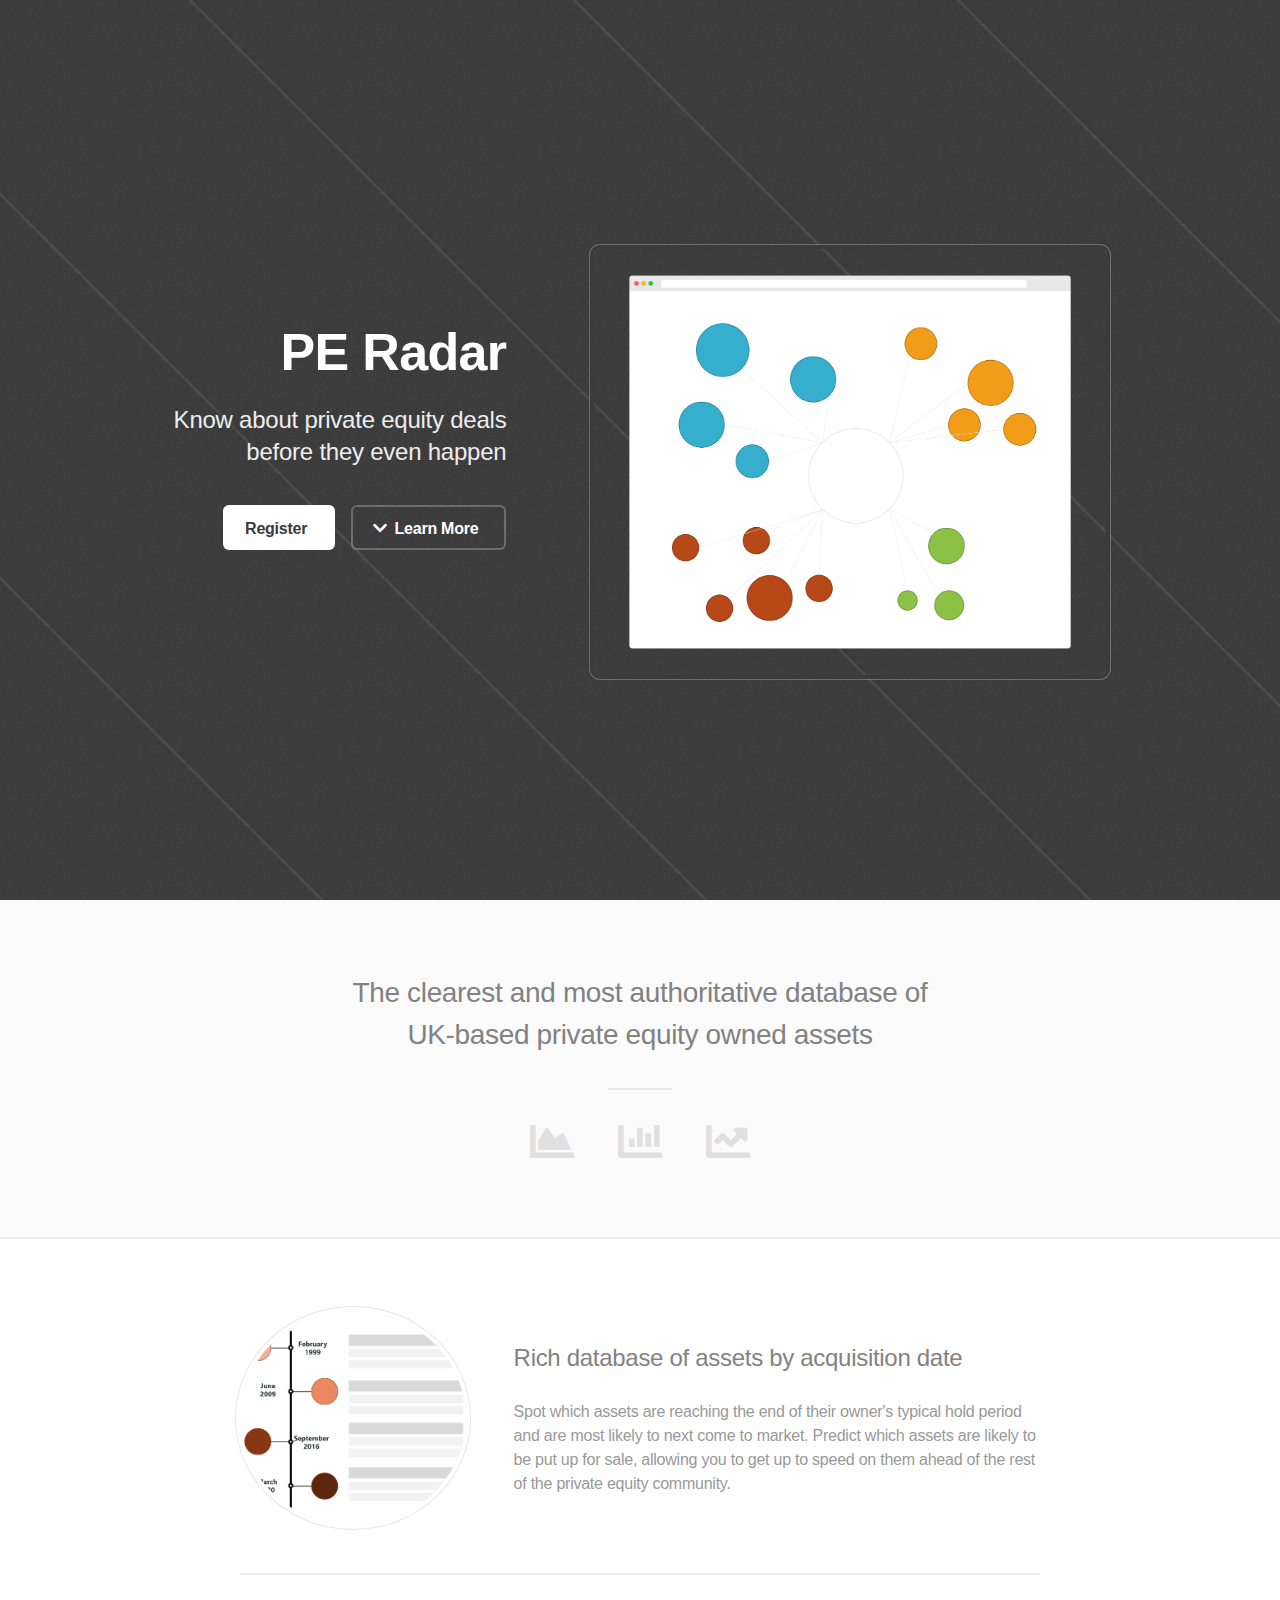
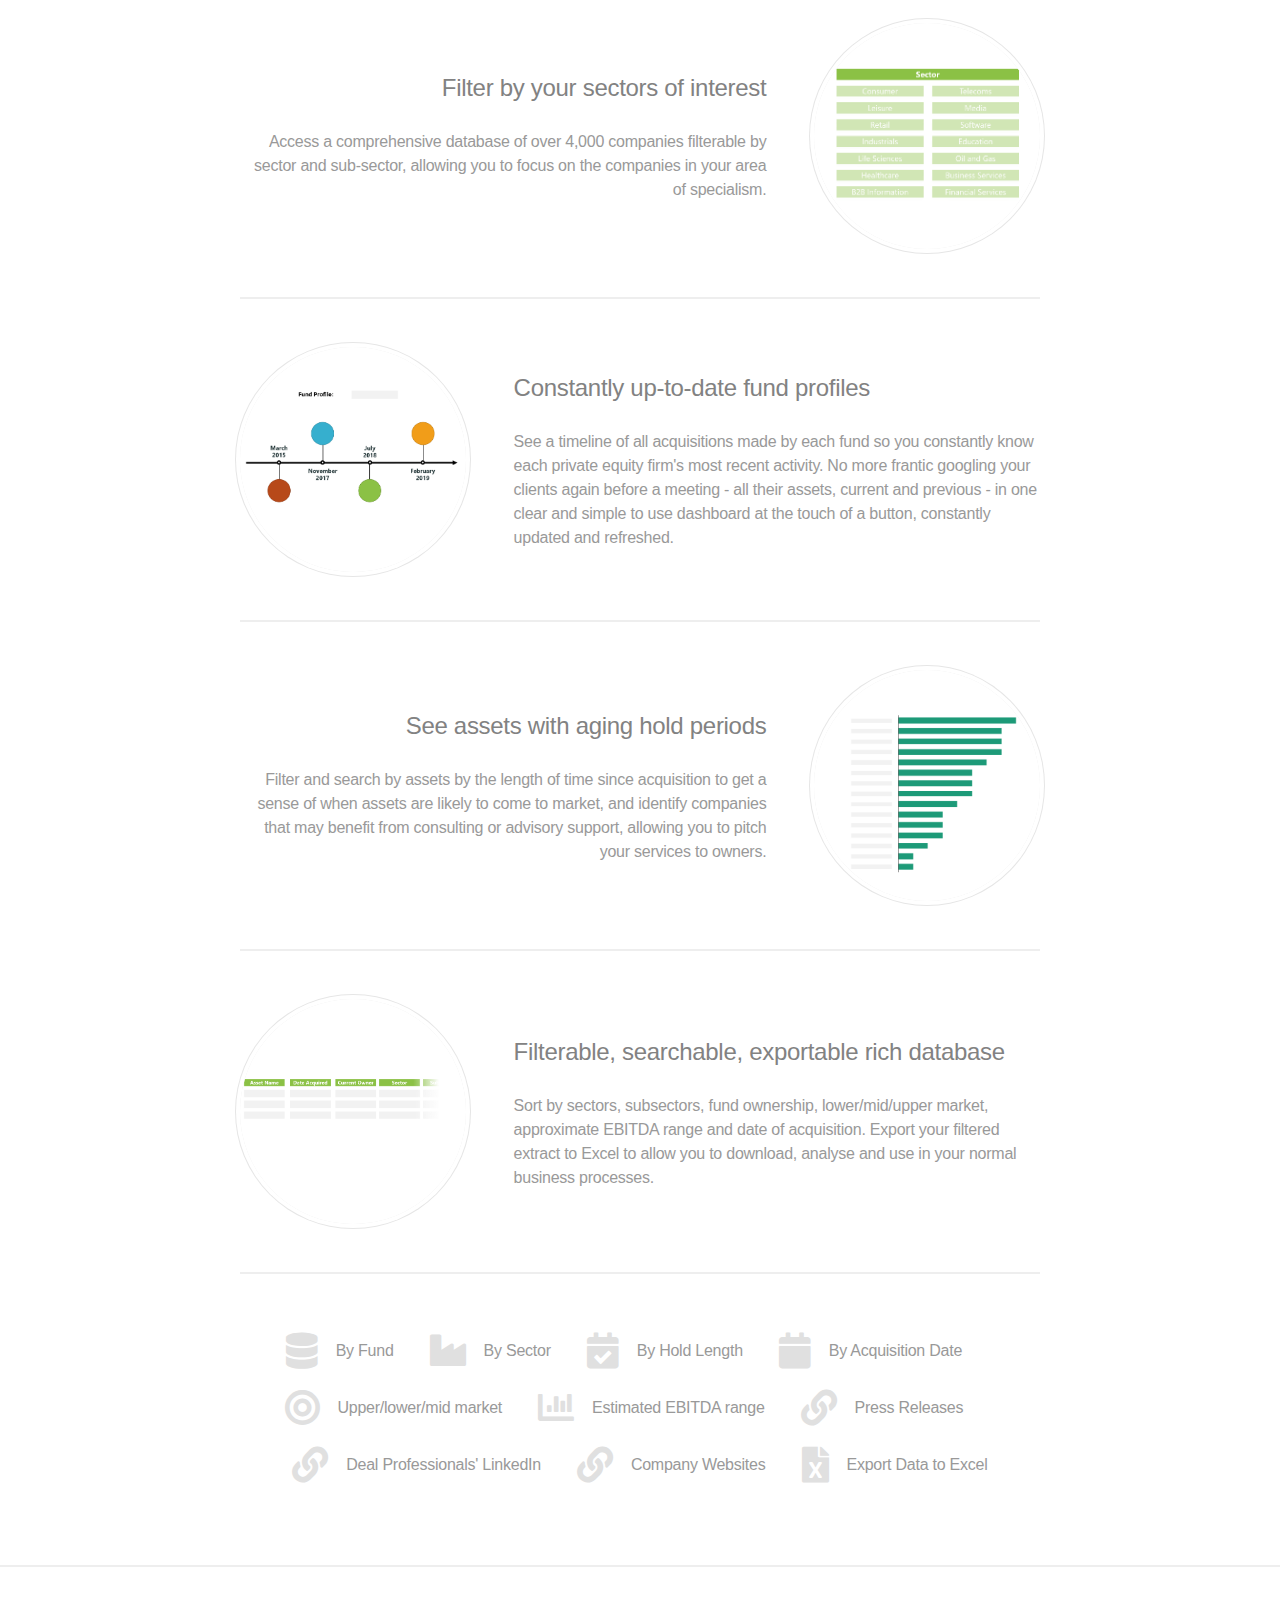
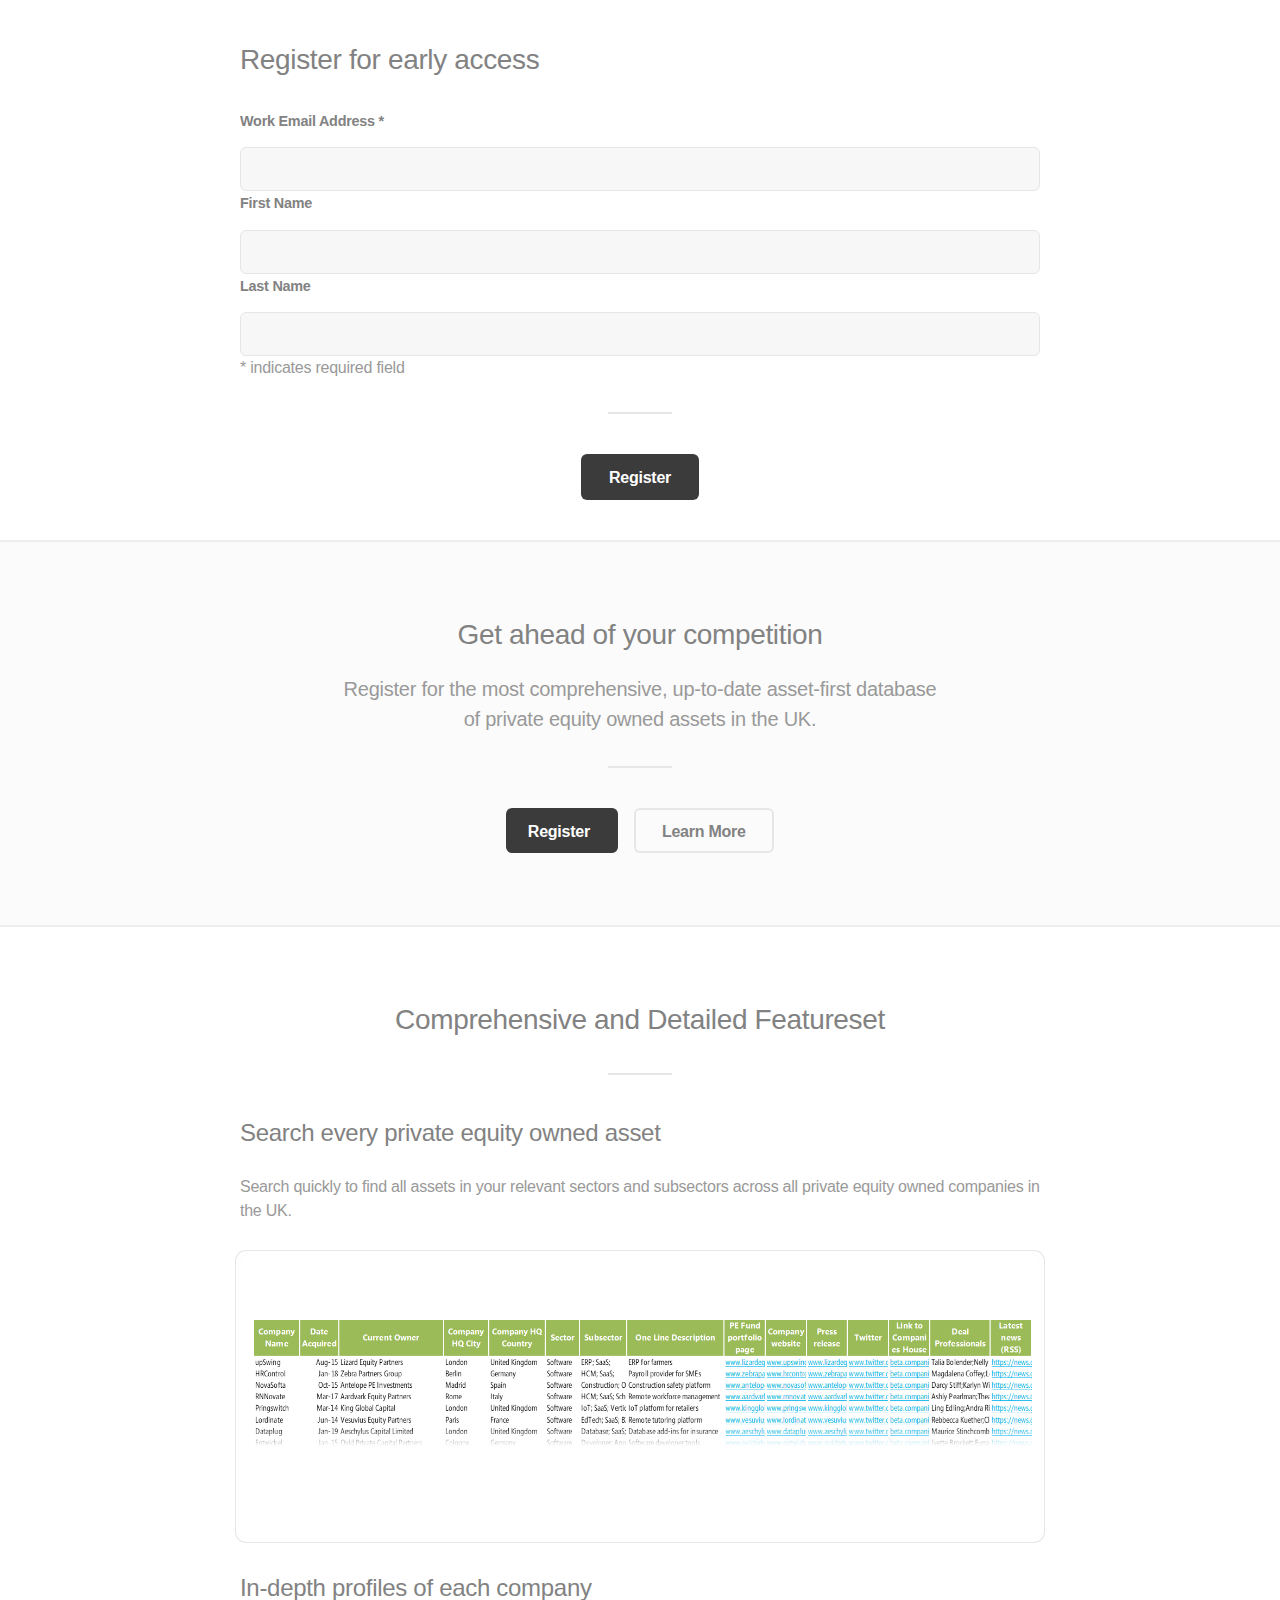
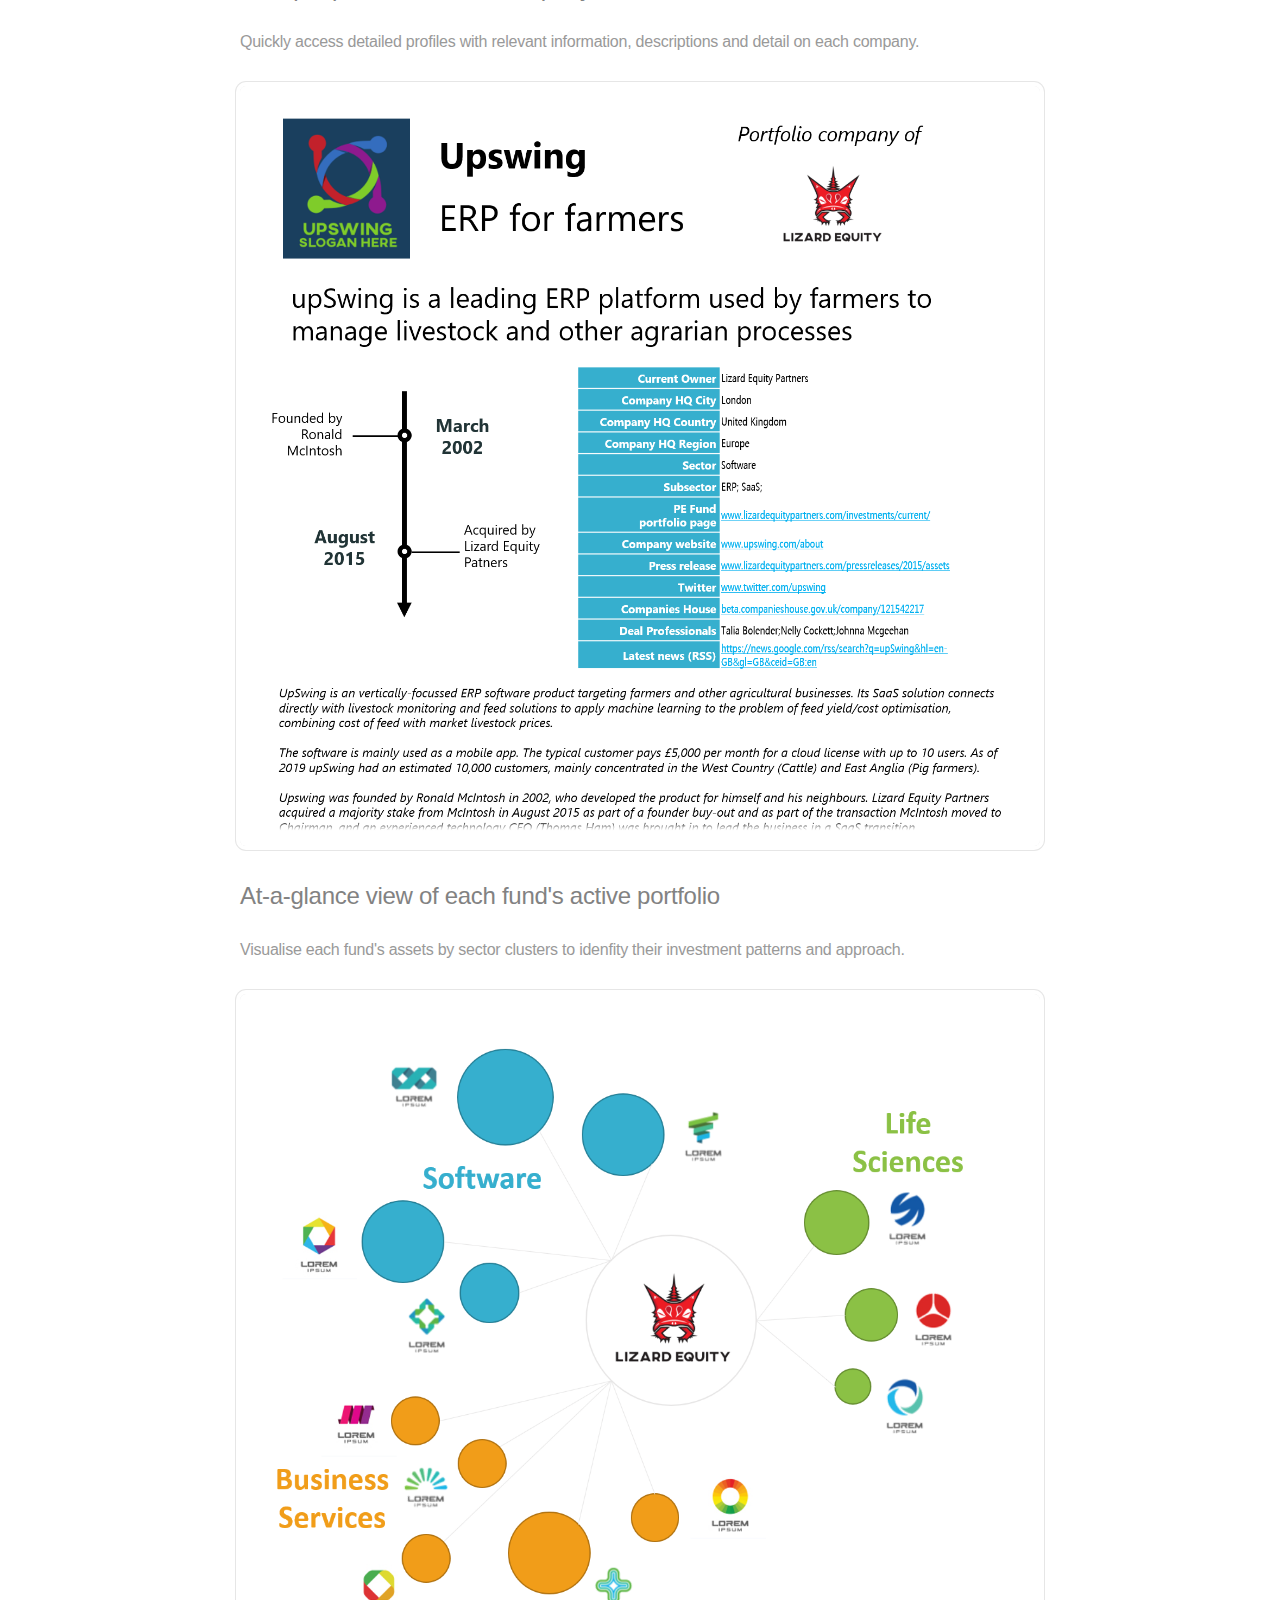
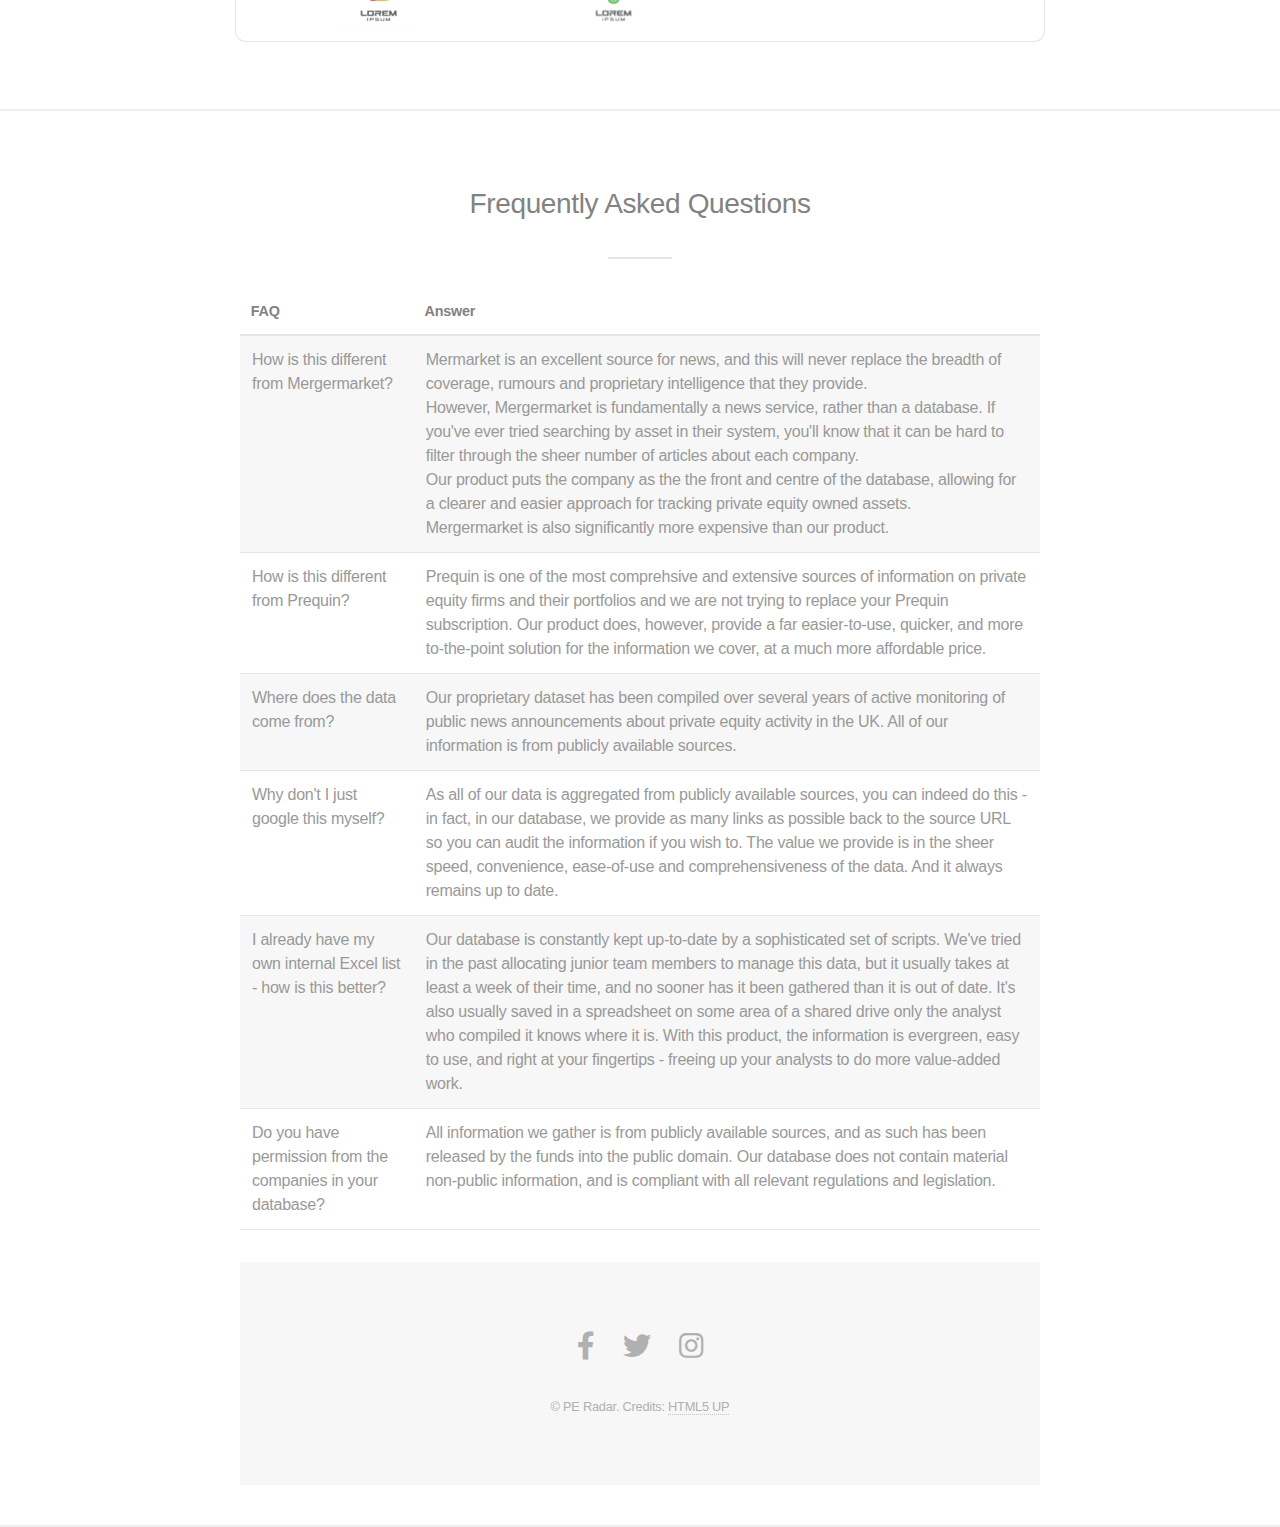
<file: index.html>
<!DOCTYPE HTML>
<!--
	Fractal by HTML5 UP
	html5up.net | @ajlkn
	Free for personal and commercial use under the CCA 3.0 license (html5up.net/license)
-->
<html>
	<head>
		<title>PE Radar - the private equity asset database</title>
		<meta charset="utf-8" />
		<meta name="viewport" content="width=device-width, initial-scale=1, user-scalable=no" />
		<link rel="stylesheet" href="assets/css/main.css" />
		<link rel="shortcut icon" href="images/favicon.ico" type="image/x-icon">
		<link rel="icon" href="images/favicon.ico" type="image/x-icon">	
		<noscript><link rel="stylesheet" href="assets/css/noscript.css" /></noscript>

		<!-- Global site tag (gtag.js) - Google Analytics -->
		<script async src="https://www.googletagmanager.com/gtag/js?id=G-095DLRFF4J"></script>
		<script>
		window.dataLayer = window.dataLayer || [];
		function gtag(){dataLayer.push(arguments);}
		gtag('js', new Date());
		gtag('config', 'G-095DLRFF4J');
		</script>
	</head>
	<body class="is-preload">

		<!-- Header -->
			<header id="header">
				<div class="content">
					<h1><a href="#">PE Radar</a></h1>
					<p>Know about private equity deals<br />
					before they even happen</p>
					<ul class="actions">
						<li><a href="#signup" class="button primary icon solid fa-sign-in">Register</a></li>
						<li><a href="#one" class="button icon solid fa-chevron-down scrolly">Learn More</a></li>
					</ul>
				</div>
				<div class="image right"><div class="inner"><img src="images/network-screenly.png" alt="" /></div></div>
			</header>

		<!-- One -->
			<section id="one" class="wrapper style2 special">
				<header class="major">
					<h2>The clearest and most authoritative database of<br />
					UK-based private equity owned assets</h2>
				</header>
				<ul class="icons major">
					<li><span class="icon solid fa-chart-area"><span class="label">Analytics</span></span></li>
					<li><span class="icon solid fa-chart-bar"><span class="label">Historical Deals</span></span></li>
					<li><span class="icon solid fa-chart-line"><span class="label">Ownership</span></span></li>
				</ul>
			</section>

		<!-- Two -->
			<section id="two" class="wrapper">
				<div class="inner alt">
					<section class="spotlight">
						<div class="image"><img src="images/asset-timeline.png" alt="" /></div>
						<div class="content">
							<h3>Rich database of assets by acquisition date</h3>
							<p>Spot which assets are reaching the end of their owner's typical hold period and are most likely to next come to market. Predict which assets are likely to be put up for sale, allowing you to get up to speed on them ahead of the rest of the private equity community.</p>
						</div>
					</section>
					<section class="spotlight">
						<div class="image"><img src="images/sector.png" alt="" /></div>
						<div class="content">
							<h3>Filter by your sectors of interest</h3>
							<p>Access a comprehensive database of over 4,000 companies filterable by sector and sub-sector, allowing you to focus on the companies in your area of specialism.</p>
						</div>
					</section>
					<section class="spotlight">
						<div class="image"><img src="images/fund-timeline.png" alt="" /></div>
						<div class="content">
							<h3>Constantly up-to-date fund profiles</h3>
							<p>See a timeline of all acquisitions made by each fund so you constantly know each private equity firm's most recent activity. No more frantic googling your clients again before a meeting - all their assets, current and previous - in one clear and simple to use dashboard at the touch of a button, constantly updated and refreshed.</p>
						</div>
					</section>
					<section class="spotlight">
						<div class="image"><img src="images/hold-period.png" alt="" /></div>
						<div class="content">
							<h3>See assets with aging hold periods</h3>
							<p>Filter and search by assets by the length of time since acquisition to get a sense of when assets are likely to come to market, and identify companies that may benefit from consulting or advisory support, allowing you to pitch your services to owners.</p>
						</div>
					</section>
					<section class="spotlight">
						<div class="image"><img src="images/database.png" alt="" /></div>
						<div class="content">
							<h3>Filterable, searchable, exportable rich database</h3>
							<p>Sort by sectors, subsectors, fund ownership, lower/mid/upper market, approximate EBITDA range and date of acquisition. Export your filtered extract to Excel to allow you to download, analyse and use in your normal business processes. </p>
						</div>
					</section>
					<section class="special">
						<ul class="icons labeled">
							<li><span class="icon solid fa-database"><span class="label">By Fund</span></span></li>
							<li><span class="icon solid fa-industry"><span class="label">By Sector</span></span></li>
							<li><span class="icon solid fa-calendar-check"><span class="label">By Hold Length</span></span></li>
							<li><span class="icon solid fa-calendar"><span class="label">By Acquisition Date</span></span></li>
							<li><span class="icon solid fa-bullseye"><span class="label">Upper/lower/mid market</span></span></li>
							<li><span class="icon solid fa-chart-bar"><span class="label">Estimated EBITDA range</span></span></li>
							<li><span class="icon solid fa-link"><span class="label">Press Releases</span></span></li>
							<li><span class="icon solid fa-link"><span class="label">Deal Professionals' LinkedIn</span></span></li>
							<li><span class="icon solid fa-link"><span class="label">Company Websites</span></span></li>
							<li><span class="icon solid fa-file-excel"><span class="label">Export Data to Excel</span></span></li>
							
						</ul>
					</section>
				</div>
			</section>
			
			<section id="signup" class="wrapper">
			<!-- Begin Mailchimp Signup Form -->
			<div id="mc_embed_signup" class="inner alt">
				<form action="https://gmail.us10.list-manage.com/subscribe/post?u=86f9c3bc4752c67608150a314&amp;id=4f29a1c7a8" method="post" id="mc-embedded-subscribe-form" name="mc-embedded-subscribe-form" class="validate" target="_blank" novalidate>
					<div id="mc_embed_signup_scroll">
					<h2>Register for early access</h2>

				<div class="mc-field-group">
					<label for="mce-EMAIL">Work Email Address  <span class="asterisk">*</span>
				</label>
					<input type="email" value="" name="EMAIL" class="col-12" id="mce-EMAIL">
				</div>
				<div class="mc-field-group">
					<label for="mce-FNAME">First Name </label>
					<input type="text" value="" name="FNAME" class="col-12" id="mce-FNAME">
				</div>
				<div class="mc-field-group">
					<label for="mce-LNAME">Last Name </label>
					<input type="text" value="" name="LNAME" class="" id="mce-LNAME">
				</div>
				<div class="indicates-required"><span class="asterisk">*</span> indicates required field</div>

					<div id="mce-responses" class="clear">
						<div class="response" id="mce-error-response" style="display:none"></div>
						<div class="response" id="mce-success-response" style="display:none"></div>
					</div>    <!-- real people should not fill this in and expect good things - do not remove this or risk form bot signups-->
					<div style="position: absolute; left: -5000px;" aria-hidden="true"><input type="text" name="b_86f9c3bc4752c67608150a314_4f29a1c7a8" tabindex="-1" value=""></div>
					<header class="major"></header>
							<div class="align-center"><input type="submit" value="Register" name="subscribe" id="mc-embedded-subscribe" class="primary"></div>
					</div>
				</form>
				</div>
			</section>
	
	<!--End mc_embed_signup-->

		<!-- Three -->
			<section id="three" class="wrapper style2 special">
				<header class="major">
					<h2>Get ahead of your competition</h2>
					<p>Register for the most comprehensive, up-to-date asset-first database<br />
					of private equity owned assets in the UK.</p>
				</header>
				<ul class="actions special">
					<li><a href="https://mailchi.mp/c3b2e68ece0e/pe-data" class="button primary icon solid fa-sign-in">Register</a></li>
					<li><a href="#" class="button">Learn More</a></li>
				</ul>
			</section>

		<!-- Four -->
			<!--
			<section id="four" class="wrapper">
				<div class="inner">

					<header class="major">
						<h2>Elements</h2>
					</header>

					<section>
						<h4>Text</h4>
						<p>This is <b>bold</b> and this is <strong>strong</strong>. This is <i>italic</i> and this is <em>emphasized</em>.
						This is <sup>superscript</sup> text and this is <sub>subscript</sub> text.
						This is <u>underlined</u> and this is code: <code>for (;;) { ... }</code>. Finally, <a href="#">this is a link</a>.</p>
						<hr />
						<header>
							<h4>Heading with a Subtitle</h4>
							<p>Lorem ipsum dolor sit amet nullam id egestas urna aliquam</p>
						</header>
						<p>Nunc lacinia ante nunc ac lobortis. Interdum adipiscing gravida odio porttitor sem non mi integer non faucibus ornare mi ut ante amet placerat aliquet. Volutpat eu sed ante lacinia sapien lorem accumsan varius montes viverra nibh in adipiscing blandit tempus accumsan.</p>
						<header>
							<h5>Heading with a Subtitle</h5>
							<p>Lorem ipsum dolor sit amet nullam id egestas urna aliquam</p>
						</header>
						<p>Nunc lacinia ante nunc ac lobortis. Interdum adipiscing gravida odio porttitor sem non mi integer non faucibus ornare mi ut ante amet placerat aliquet. Volutpat eu sed ante lacinia sapien lorem accumsan varius montes viverra nibh in adipiscing blandit tempus accumsan.</p>
						<hr />
						<h2>Heading Level 2</h2>
						<h3>Heading Level 3</h3>
						<h4>Heading Level 4</h4>
						<h5>Heading Level 5</h5>
						<h6>Heading Level 6</h6>
						<hr />
						<h5>Blockquote</h5>
						<blockquote>Fringilla nisl. Donec accumsan interdum nisi, quis tincidunt felis sagittis eget tempus euismod. Vestibulum ante ipsum primis in faucibus vestibulum. Blandit adipiscing eu felis iaculis volutpat ac adipiscing accumsan faucibus. Vestibulum ante ipsum primis in faucibus lorem ipsum dolor sit amet nullam adipiscing eu felis.</blockquote>
						<h5>Preformatted</h5>
						<pre><code>i = 0;

while (!deck.isInOrder()) {
  print 'Iteration ' + i;
  deck.shuffle();
  i++;
}

print 'It took ' + i + ' iterations to sort the deck.';</code></pre>
					</section>

					<section>
						<h4>Lists</h4>
						<div class="row">
							<div class="col-6 col-12-medium">
								<h5>Unordered</h5>
								<ul>
									<li>Dolor pulvinar etiam.</li>
									<li>Sagittis adipiscing.</li>
									<li>Felis enim feugiat.</li>
								</ul>
								<h5>Alternate</h5>
								<ul class="alt">
									<li>Dolor pulvinar etiam.</li>
									<li>Sagittis adipiscing.</li>
									<li>Felis enim feugiat.</li>
								</ul>
							</div>
							<div class="col-6 col-12-medium">
								<h5>Ordered</h5>
								<ol>
									<li>Dolor pulvinar etiam.</li>
									<li>Etiam vel felis viverra.</li>
									<li>Felis enim feugiat.</li>
									<li>Dolor pulvinar etiam.</li>
									<li>Etiam vel felis lorem.</li>
									<li>Felis enim et feugiat.</li>
								</ol>
								<h5>Icons</h5>
								<ul class="icons">
									<li><a href="#" class="icon brands fa-twitter"><span class="label">Twitter</span></a></li>
									<li><a href="#" class="icon brands fa-facebook-f"><span class="label">Facebook</span></a></li>
									<li><a href="#" class="icon brands fa-instagram"><span class="label">Instagram</span></a></li>
									<li><a href="#" class="icon brands fa-github"><span class="label">Github</span></a></li>
								</ul>
							</div>
						</div>
						<h5>Actions</h5>
						<div class="row">
							<div class="col-6 col-12-medium">
								<ul class="actions">
									<li><a href="#" class="button primary">Default</a></li>
									<li><a href="#" class="button">Default</a></li>
								</ul>
								<ul class="actions small">
									<li><a href="#" class="button primary small">Small</a></li>
									<li><a href="#" class="button small">Small</a></li>
								</ul>
								<ul class="actions stacked">
									<li><a href="#" class="button primary">Default</a></li>
									<li><a href="#" class="button">Default</a></li>
								</ul>
								<ul class="actions stacked">
									<li><a href="#" class="button primary small">Small</a></li>
									<li><a href="#" class="button small">Small</a></li>
								</ul>
							</div>
							<div class="col-6 col-12-medium">
								<ul class="actions stacked">
									<li><a href="#" class="button primary fit">Default</a></li>
									<li><a href="#" class="button fit">Default</a></li>
								</ul>
								<ul class="actions stacked">
									<li><a href="#" class="button primary small fit">Small</a></li>
									<li><a href="#" class="button small fit">Small</a></li>
								</ul>
							</div>
						</div>
					</section>

					<section>
						<h4>Table</h4>
						<h5>Default</h5>
						<div class="table-wrapper">
							<table>
								<thead>
									<tr>
										<th>Name</th>
										<th>Description</th>
										<th>Price</th>
									</tr>
								</thead>
								<tbody>
									<tr>
										<td>Item One</td>
										<td>Ante turpis integer aliquet porttitor.</td>
										<td>29.99</td>
									</tr>
									<tr>
										<td>Item Two</td>
										<td>Vis ac commodo adipiscing arcu aliquet.</td>
										<td>19.99</td>
									</tr>
									<tr>
										<td>Item Three</td>
										<td> Morbi faucibus arcu accumsan lorem.</td>
										<td>29.99</td>
									</tr>
									<tr>
										<td>Item Four</td>
										<td>Vitae integer tempus condimentum.</td>
										<td>19.99</td>
									</tr>
									<tr>
										<td>Item Five</td>
										<td>Ante turpis integer aliquet porttitor.</td>
										<td>29.99</td>
									</tr>
								</tbody>
								<tfoot>
									<tr>
										<td colspan="2"></td>
										<td>100.00</td>
									</tr>
								</tfoot>
							</table>
						</div>

						<h5>Alternate</h5>
						<div class="table-wrapper">
							<table class="alt">
								<thead>
									<tr>
										<th>Name</th>
										<th>Description</th>
										<th>Price</th>
									</tr>
								</thead>
								<tbody>
									<tr>
										<td>Item One</td>
										<td>Ante turpis integer aliquet porttitor.</td>
										<td>29.99</td>
									</tr>
									<tr>
										<td>Item Two</td>
										<td>Vis ac commodo adipiscing arcu aliquet.</td>
										<td>19.99</td>
									</tr>
									<tr>
										<td>Item Three</td>
										<td> Morbi faucibus arcu accumsan lorem.</td>
										<td>29.99</td>
									</tr>
									<tr>
										<td>Item Four</td>
										<td>Vitae integer tempus condimentum.</td>
										<td>19.99</td>
									</tr>
									<tr>
										<td>Item Five</td>
										<td>Ante turpis integer aliquet porttitor.</td>
										<td>29.99</td>
									</tr>
								</tbody>
								<tfoot>
									<tr>
										<td colspan="2"></td>
										<td>100.00</td>
									</tr>
								</tfoot>
							</table>
						</div>
					</section>

					<section>
						<h4>Buttons</h4>
						<ul class="actions">
							<li><a href="#" class="button primary">Primary</a></li>
							<li><a href="#" class="button">Default</a></li>
						</ul>
						<ul class="actions">
							<li><a href="#" class="button large">Large</a></li>
							<li><a href="#" class="button">Default</a></li>
							<li><a href="#" class="button small">Small</a></li>
						</ul>
						<ul class="actions fit">
							<li><a href="#" class="button fit">Fit</a></li>
							<li><a href="#" class="button primary fit">Fit</a></li>
							<li><a href="#" class="button fit">Fit</a></li>
						</ul>
						<ul class="actions fit small">
							<li><a href="#" class="button primary fit small">Fit + Small</a></li>
							<li><a href="#" class="button fit small">Fit + Small</a></li>
							<li><a href="#" class="button primary fit small">Fit + Small</a></li>
						</ul>
						<ul class="actions">
							<li><a href="#" class="button primary icon solid fa-download">Icon</a></li>
							<li><a href="#" class="button icon solid fa-download">Icon</a></li>
						</ul>
						<ul class="actions">
							<li><span class="button primary disabled">Disabled</span></li>
							<li><span class="button disabled">Disabled</span></li>
						</ul>
					</section>

					<section>
						<h4>Form</h4>
						<form method="post" action="#">
							<div class="row gtr-uniform">
								<div class="col-6 col-12-xsmall">
									<input type="text" name="demo-name" id="demo-name" value="" placeholder="Name" />
								</div>
								<div class="col-6 col-12-xsmall">
									<input type="email" name="demo-email" id="demo-email" value="" placeholder="Email" />
								</div>
								<div class="col-12">
									<select name="demo-category" id="demo-category">
										<option value="">- Category -</option>
										<option value="1">Manufacturing</option>
										<option value="1">Shipping</option>
										<option value="1">Administration</option>
										<option value="1">Human Resources</option>
									</select>
								</div>
								<div class="col-4 col-12-small">
									<input type="radio" id="demo-priority-low" name="demo-priority" checked>
									<label for="demo-priority-low">Low</label>
								</div>
								<div class="col-4 col-12-small">
									<input type="radio" id="demo-priority-normal" name="demo-priority">
									<label for="demo-priority-normal">Normal</label>
								</div>
								<div class="col-4 col-12-small">
									<input type="radio" id="demo-priority-high" name="demo-priority">
									<label for="demo-priority-high">High</label>
								</div>
								<div class="col-6 col-12-small">
									<input type="checkbox" id="demo-copy" name="demo-copy">
									<label for="demo-copy">Email me a copy</label>
								</div>
								<div class="col-6 col-12-small">
									<input type="checkbox" id="demo-human" name="demo-human" checked>
									<label for="demo-human">Not a robot</label>
								</div>
								<div class="col-12">
									<textarea name="demo-message" id="demo-message" placeholder="Enter your message" rows="6"></textarea>
								</div>
								<div class="col-12">
									<ul class="actions">
										<li><input type="submit" value="Send Message" class="primary" /></li>
										<li><input type="reset" value="Reset" /></li>
									</ul>
								</div>
							</div>
						</form>
					</section>

					<section>
						<h4>Image</h4>
						<h5>Fit</h5>
						<div class="box alt">
							<div class="row gtr-uniform">
								<div class="col-12"><span class="image fit"><img src="images/pic04.jpg" alt="" /></span></div>
								<div class="col-4"><span class="image fit"><img src="images/pic01.jpg" alt="" /></span></div>
								<div class="col-4"><span class="image fit"><img src="images/pic02.jpg" alt="" /></span></div>
								<div class="col-4"><span class="image fit"><img src="images/pic03.jpg" alt="" /></span></div>
								<div class="col-4"><span class="image fit"><img src="images/pic02.jpg" alt="" /></span></div>
								<div class="col-4"><span class="image fit"><img src="images/pic03.jpg" alt="" /></span></div>
								<div class="col-4"><span class="image fit"><img src="images/pic01.jpg" alt="" /></span></div>
								<div class="col-4"><span class="image fit"><img src="images/pic03.jpg" alt="" /></span></div>
								<div class="col-4"><span class="image fit"><img src="images/pic01.jpg" alt="" /></span></div>
								<div class="col-4"><span class="image fit"><img src="images/pic02.jpg" alt="" /></span></div>
							</div>
						</div>
						<h5>Left &amp; Right</h5>
						<p><span class="image left"><img src="images/pic05.jpg" alt="" /></span>Fringilla nisl. Donec accumsan interdum nisi, quis tincidunt felis sagittis eget. tempus euismod. Vestibulum ante ipsum primis in faucibus vestibulum. Blandit adipiscing eu felis iaculis volutpat ac adipiscing accumsan eu faucibus. Integer ac pellentesque praesent tincidunt felis sagittis eget. tempus euismod. Vestibulum ante ipsum primis in faucibus vestibulum. Blandit adipiscing eu felis iaculis volutpat ac adipiscing accumsan eu faucibus. Integer ac pellentesque praesent. Donec accumsan interdum nisi, quis tincidunt felis sagittis eget. tempus euismod. Vestibulum ante ipsum primis in faucibus vestibulum. Blandit adipiscing eu felis iaculis volutpat ac adipiscing accumsan eu faucibus. Integer ac pellentesque praesent tincidunt felis sagittis eget. tempus euismod. Vestibulum ante ipsum primis in faucibus vestibulum. Blandit adipiscing eu felis iaculis volutpat ac adipiscing accumsan eu faucibus. Integer ac pellentesque praesent. Blandit adipiscing eu felis iaculis volutpat ac adipiscing accumsan eu faucibus. Integer ac pellentesque praesent tincidunt felis sagittis eget. tempus euismod. Vestibulum ante ipsum primis in faucibus vestibulum. Blandit adipiscing eu felis iaculis volutpat ac adipiscing accumsan eu faucibus. Integer ac pellentesque praesent.</p>
						<p><span class="image right"><img src="images/pic05.jpg" alt="" /></span>Fringilla nisl. Donec accumsan interdum nisi, quis tincidunt felis sagittis eget. tempus euismod. Vestibulum ante ipsum primis in faucibus vestibulum. Blandit adipiscing eu felis iaculis volutpat ac adipiscing accumsan eu faucibus. Integer ac pellentesque praesent tincidunt felis sagittis eget. tempus euismod. Vestibulum ante ipsum primis in faucibus vestibulum. Blandit adipiscing eu felis iaculis volutpat ac adipiscing accumsan eu faucibus. Integer ac pellentesque praesent. Donec accumsan interdum nisi, quis tincidunt felis sagittis eget. tempus euismod. Vestibulum ante ipsum primis in faucibus vestibulum. Blandit adipiscing eu felis iaculis volutpat ac adipiscing accumsan eu faucibus. Integer ac pellentesque praesent tincidunt felis sagittis eget. tempus euismod. Vestibulum ante ipsum primis in faucibus vestibulum. Blandit adipiscing eu felis iaculis volutpat ac adipiscing accumsan eu faucibus. Integer ac pellentesque praesent. Blandit adipiscing eu felis iaculis volutpat ac adipiscing accumsan eu faucibus. Integer ac pellentesque praesent tincidunt felis sagittis eget. tempus euismod. Vestibulum ante ipsum primis in faucibus vestibulum. Blandit adipiscing eu felis iaculis volutpat ac adipiscing accumsan eu faucibus. Integer ac pellentesque praesent.</p>
					</section>

				</div>
			</section>
		-->
		<!-- Big Examples of content -->


		<section id="four" class="wrapper">
			<div class = "inner">

				<header class="major">
					<h2>Comprehensive and Detailed Featureset</h2>
				</header>

				<section>
					<h3>Search every private equity owned asset</h3>
					<p>Search quickly to find all assets in your relevant sectors and subsectors across all private equity owned companies in the UK.</p>

					<div class="box alt">
						<div class="row gtr-uniform">
							<div class="col-12"><span class="image fit"><img src="images/database-example.png" alt="" /></span></div>
						</div>
					</div>
				</section>

				<section>
					<h3>In-depth profiles of each company</h3>
					<p>Quickly access detailed profiles with relevant information, descriptions and detail on each company.</p>

					<div class="box alt">
						<div class="row gtr-uniform">
							<div class="col-12"><span class="image fit"><img src="images/company-example.png" alt="" /></span></div>
						</div>
					</div>
				</section>

				<section>
					<h3>At-a-glance view of each fund's active portfolio</h3>
					<p>Visualise each fund's assets by sector clusters to idenfity their investment patterns and approach.</p>

					<div class="box alt">
						<div class="row gtr-uniform">
							<div class="col-12"><span class="image fit"><img src="images/cluster-example.png" alt="" /></span></div>
						</div>
					</div>
				</section>
			</div>
		</section>


		<!-- FAQ -->
		<section id="faq" class="wrapper">
			<div class="inner">

				<header class="major">
					<h2>Frequently Asked Questions</h2>
				</header>

		<section >
			<div class="table-wrapper">
				<table>
					<thead>
						<tr>
							<th class="col-4" >FAQ</th>
							<th>Answer</th>
						</tr>
					</thead>
					<tbody>
						<tr>
							<td>How is this different from Mergermarket?</td>
							<td>Mermarket is an excellent source for news, and this will never replace the breadth of coverage, rumours and proprietary intelligence that they provide. </br>
							However, Mergermarket is fundamentally a news service, rather than a database. If you've ever tried searching by asset in their system, you'll know that it can be hard to filter through the sheer number of articles about each company. </br>
							Our product puts the company as the the front and centre of the database, allowing for a clearer and easier approach for tracking private equity owned assets. </br>
							Mergermarket is  also significantly more expensive than our product.
						</td>
						</tr>
						<tr>
							<td>How is this different from Prequin?</td>
							<td>Prequin is one of the most comprehsive and extensive sources of information on private equity firms and their portfolios and we are not trying to replace your Prequin subscription. Our product does, however, provide a far easier-to-use, quicker, and more to-the-point solution for the information we cover, at a much more affordable price.</td>
						</tr>
						<tr>
							<td>Where does the data come from?</td>
							<td>Our proprietary dataset has been compiled over several years of active monitoring of public news announcements about private equity activity in the UK. All of our information is from publicly available sources.</td>
						</tr>
						<tr>
							<td>Why don't I just google this myself?</td>
							<td>As all of our data is aggregated from publicly available sources, you can indeed do this - in fact, in our database, we provide as many links as possible back to the source URL so you can audit the information if you wish to. The value we provide is in the sheer speed, convenience, ease-of-use and comprehensiveness of the data. And it always remains up to date.</td>
						</tr>
						<tr>
							<td>I already have my own internal Excel list - how is this better?</td>
							<td>Our database is constantly kept up-to-date by a sophisticated set of scripts. We've tried in the past allocating junior team members to manage this data, but it usually takes at least a week of their time, and no sooner has it been gathered than it is out of date. It's also usually saved in a spreadsheet on some area of a shared drive only the analyst who compiled it knows where it is. With this product, the information is evergreen, easy to use, and right at your fingertips - freeing up your analysts to do more value-added work.</td>
						</tr>
						<tr>
							<td>Do you have permission from the companies in your database?</td>
							<td>All information we gather is from publicly available sources, and as such has been released by the funds into the public domain. Our database does not contain material non-public information, and is compliant with all relevant regulations and legislation.</td>
						</tr>
					</tbody>
				</table>
			</div>
			</section>

		<!-- Footer -->
			<footer id="footer">
				<ul class="icons">
					<li><a href="#" class="icon brands fa-facebook-f"><span class="label">Facebook</span></a></li>
					<li><a href="#" class="icon brands fa-twitter"><span class="label">Twitter</span></a></li>
					<li><a href="#" class="icon brands fa-instagram"><span class="label">Instagram</span></a></li>
				</ul>
				<p class="copyright">&copy; PE Radar. Credits: <a href="http://html5up.net">HTML5 UP</a></p>
			</footer>

		<!-- Scripts -->
			<script src="assets/js/jquery.min.js"></script>
			<script src="assets/js/jquery.scrolly.min.js"></script>
			<script src="assets/js/browser.min.js"></script>
			<script src="assets/js/breakpoints.min.js"></script>
			<script src="assets/js/util.js"></script>
			<script src="assets/js/main.js"></script>

	</body>
</html>
</file>
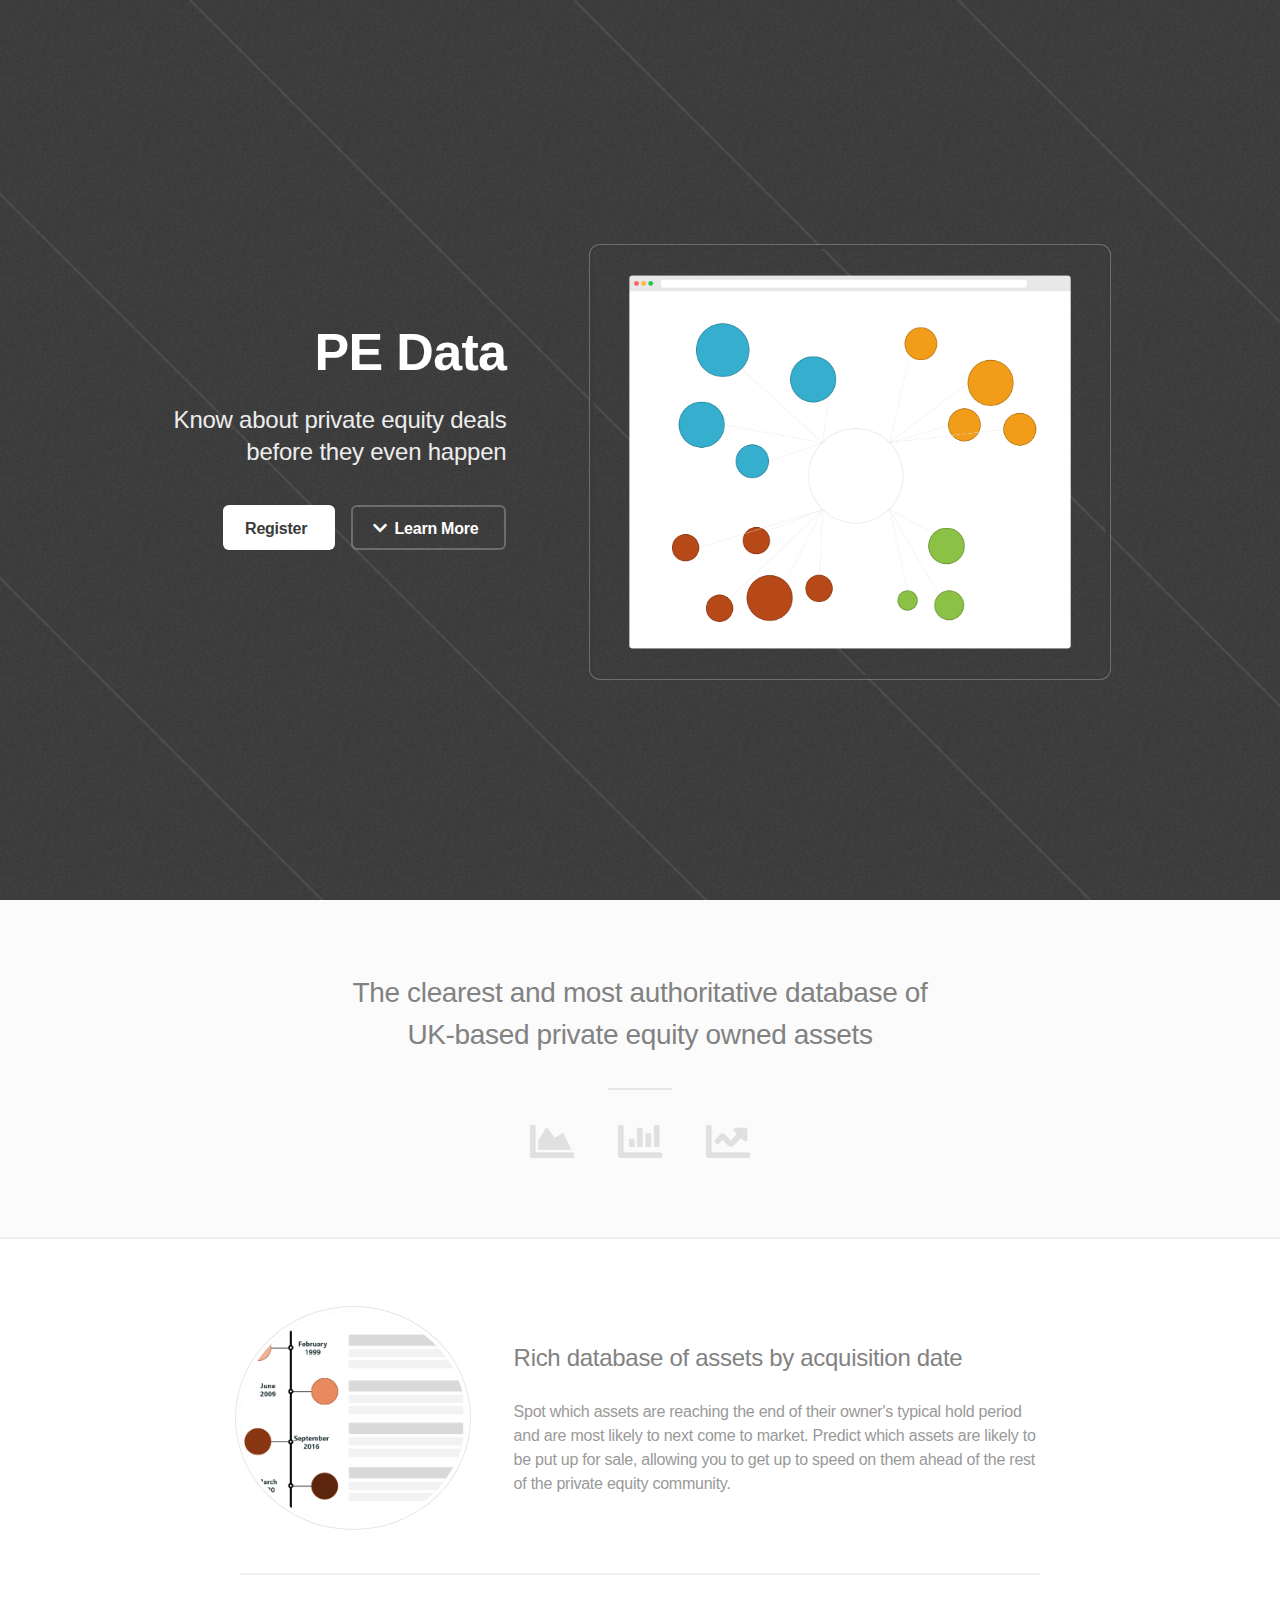
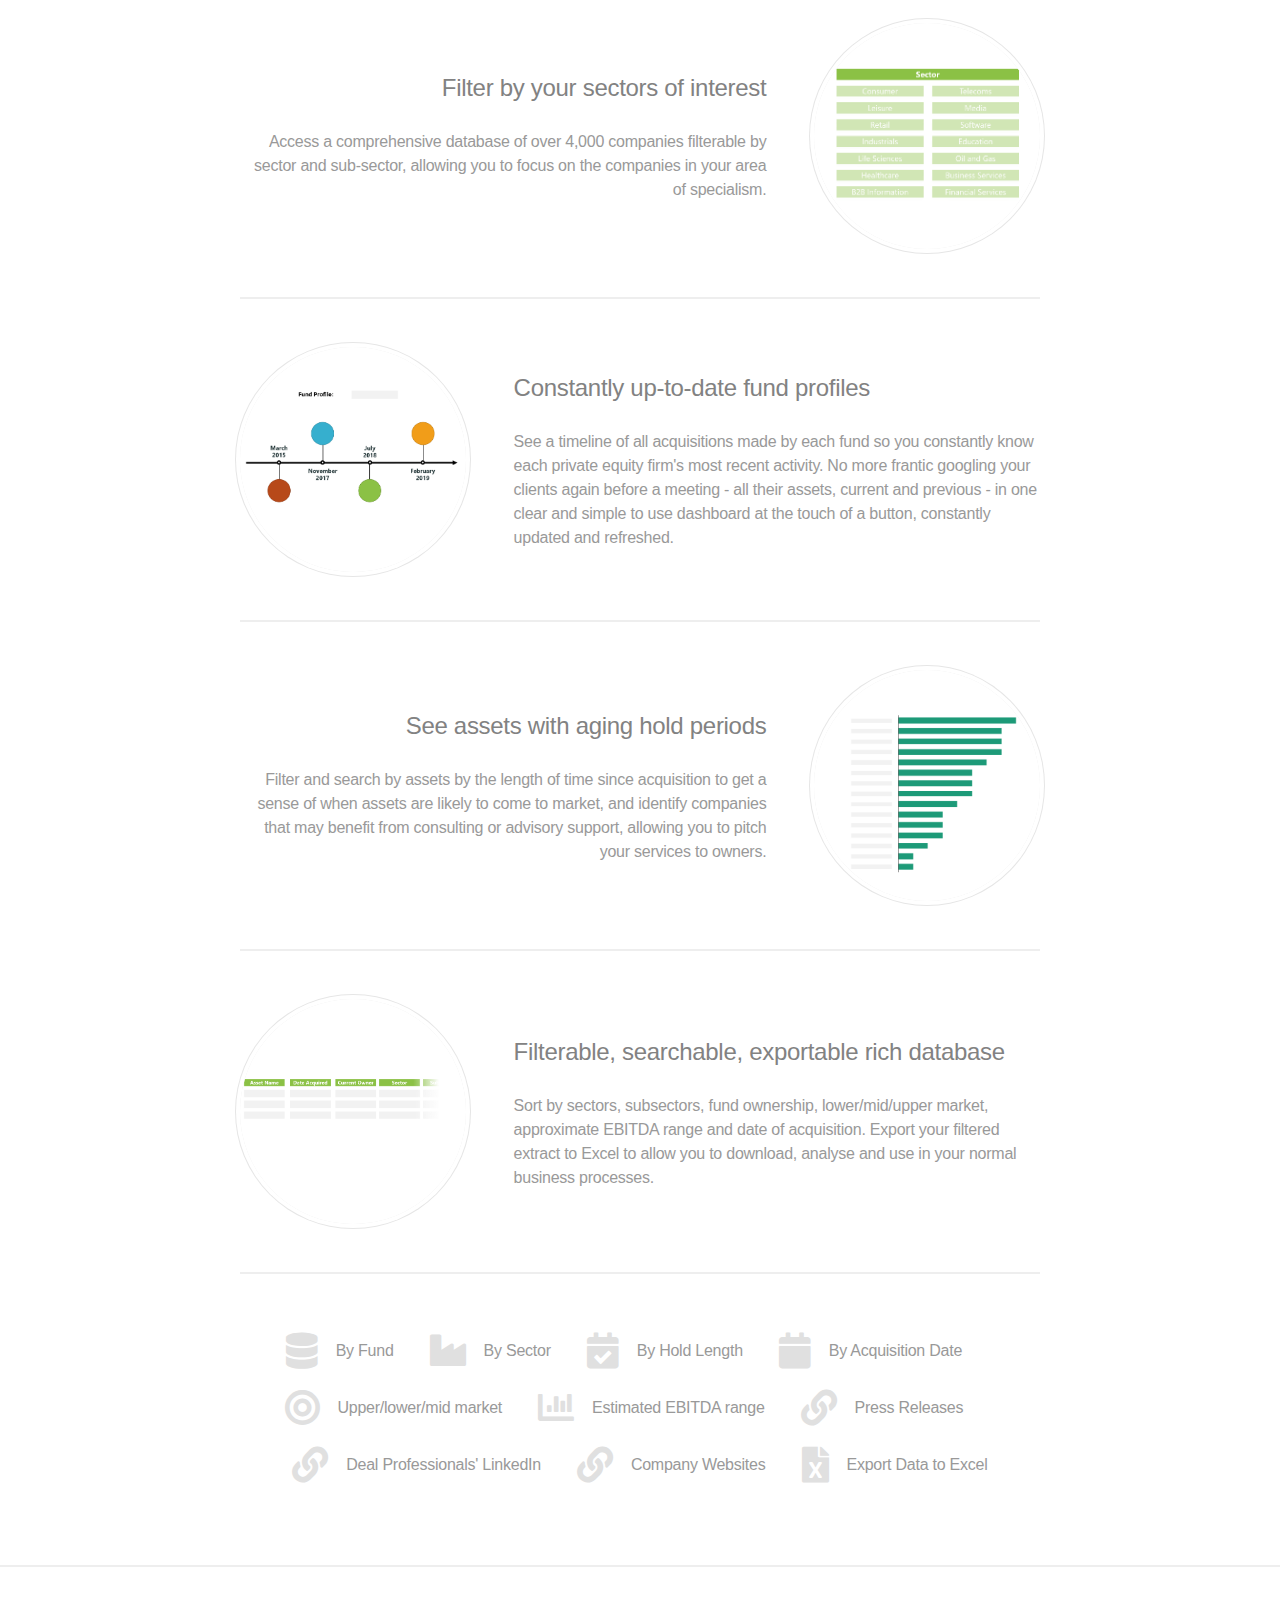
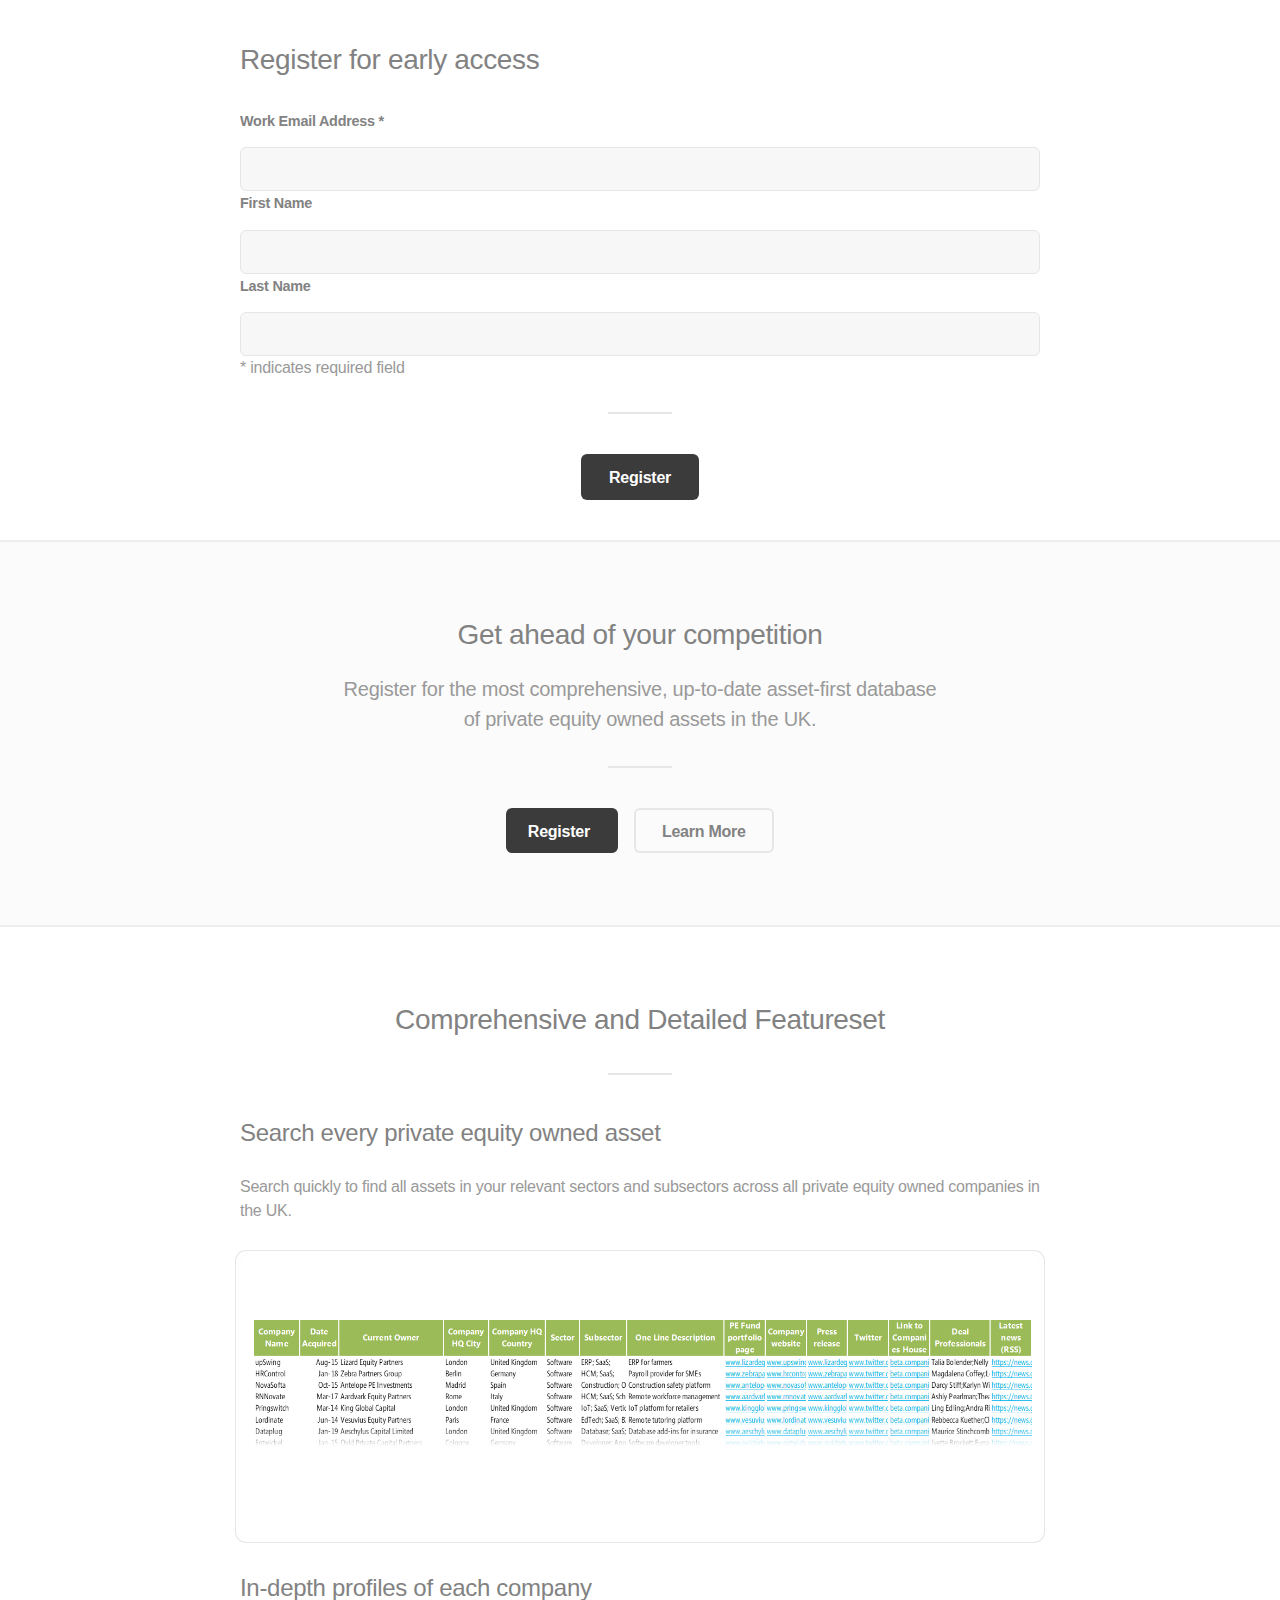
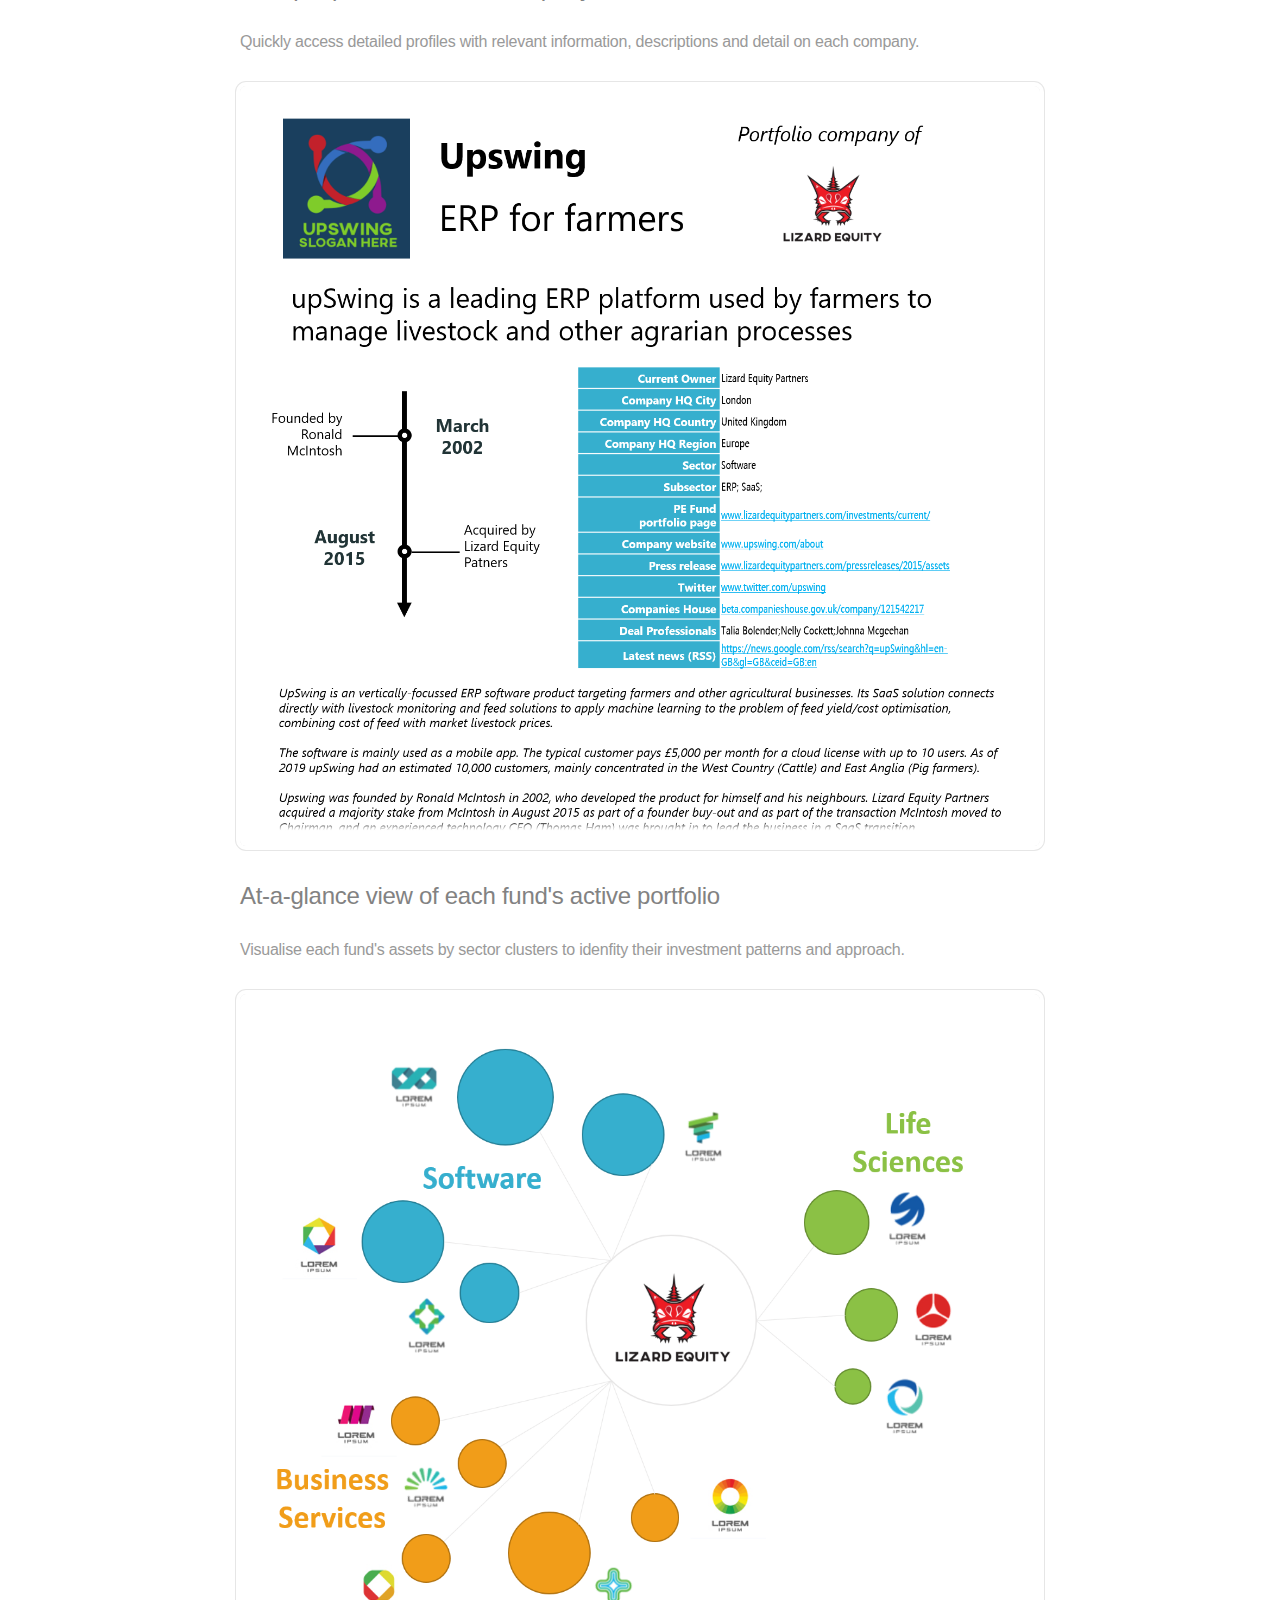
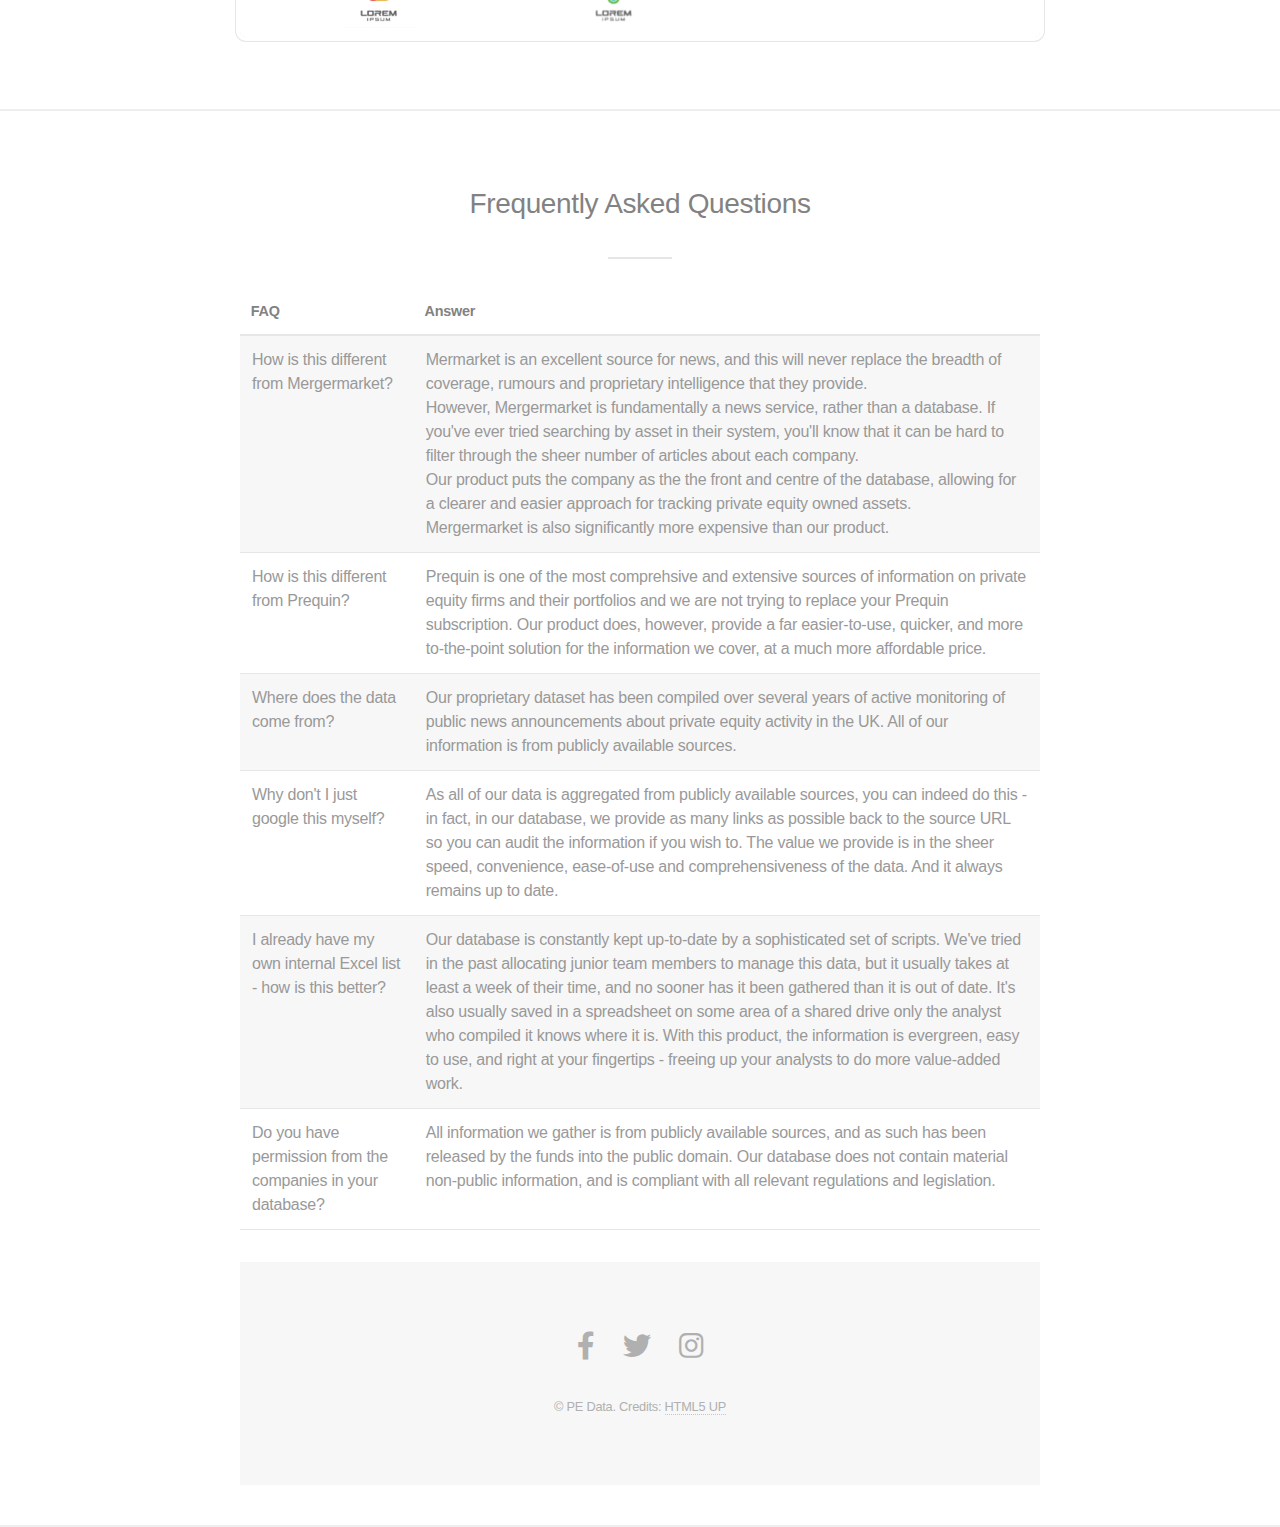
<file: PEData/index.html>
<!DOCTYPE HTML>
<!--
	Fractal by HTML5 UP
	html5up.net | @ajlkn
	Free for personal and commercial use under the CCA 3.0 license (html5up.net/license)
-->
<html>
	<head>
		<title>PE DATA - the private equity asset database</title>
		<meta charset="utf-8" />
		<meta name="viewport" content="width=device-width, initial-scale=1, user-scalable=no" />
		<link rel="stylesheet" href="assets/css/main.css" />
		<link rel="shortcut icon" href="images/favicon.ico" type="image/x-icon">
		<link rel="icon" href="images/favicon.ico" type="image/x-icon">	
		<noscript><link rel="stylesheet" href="assets/css/noscript.css" /></noscript>
	</head>
	<body class="is-preload">

		<!-- Header -->
			<header id="header">
				<div class="content">
					<h1><a href="#">PE Data</a></h1>
					<p>Know about private equity deals<br />
					before they even happen</p>
					<ul class="actions">
						<li><a href="#signup" class="button primary icon solid fa-sign-in">Register</a></li>
						<li><a href="#one" class="button icon solid fa-chevron-down scrolly">Learn More</a></li>
					</ul>
				</div>
				<div class="image right"><div class="inner"><img src="images/network-screenly.png" alt="" /></div></div>
			</header>

		<!-- One -->
			<section id="one" class="wrapper style2 special">
				<header class="major">
					<h2>The clearest and most authoritative database of<br />
					UK-based private equity owned assets</h2>
				</header>
				<ul class="icons major">
					<li><span class="icon solid fa-chart-area"><span class="label">Analytics</span></span></li>
					<li><span class="icon solid fa-chart-bar"><span class="label">Historical Deals</span></span></li>
					<li><span class="icon solid fa-chart-line"><span class="label">Ownership</span></span></li>
				</ul>
			</section>

		<!-- Two -->
			<section id="two" class="wrapper">
				<div class="inner alt">
					<section class="spotlight">
						<div class="image"><img src="images/asset-timeline.png" alt="" /></div>
						<div class="content">
							<h3>Rich database of assets by acquisition date</h3>
							<p>Spot which assets are reaching the end of their owner's typical hold period and are most likely to next come to market. Predict which assets are likely to be put up for sale, allowing you to get up to speed on them ahead of the rest of the private equity community.</p>
						</div>
					</section>
					<section class="spotlight">
						<div class="image"><img src="images/sector.png" alt="" /></div>
						<div class="content">
							<h3>Filter by your sectors of interest</h3>
							<p>Access a comprehensive database of over 4,000 companies filterable by sector and sub-sector, allowing you to focus on the companies in your area of specialism.</p>
						</div>
					</section>
					<section class="spotlight">
						<div class="image"><img src="images/fund-timeline.png" alt="" /></div>
						<div class="content">
							<h3>Constantly up-to-date fund profiles</h3>
							<p>See a timeline of all acquisitions made by each fund so you constantly know each private equity firm's most recent activity. No more frantic googling your clients again before a meeting - all their assets, current and previous - in one clear and simple to use dashboard at the touch of a button, constantly updated and refreshed.</p>
						</div>
					</section>
					<section class="spotlight">
						<div class="image"><img src="images/hold-period.png" alt="" /></div>
						<div class="content">
							<h3>See assets with aging hold periods</h3>
							<p>Filter and search by assets by the length of time since acquisition to get a sense of when assets are likely to come to market, and identify companies that may benefit from consulting or advisory support, allowing you to pitch your services to owners.</p>
						</div>
					</section>
					<section class="spotlight">
						<div class="image"><img src="images/database.png" alt="" /></div>
						<div class="content">
							<h3>Filterable, searchable, exportable rich database</h3>
							<p>Sort by sectors, subsectors, fund ownership, lower/mid/upper market, approximate EBITDA range and date of acquisition. Export your filtered extract to Excel to allow you to download, analyse and use in your normal business processes. </p>
						</div>
					</section>
					<section class="special">
						<ul class="icons labeled">
							<li><span class="icon solid fa-database"><span class="label">By Fund</span></span></li>
							<li><span class="icon solid fa-industry"><span class="label">By Sector</span></span></li>
							<li><span class="icon solid fa-calendar-check"><span class="label">By Hold Length</span></span></li>
							<li><span class="icon solid fa-calendar"><span class="label">By Acquisition Date</span></span></li>
							<li><span class="icon solid fa-bullseye"><span class="label">Upper/lower/mid market</span></span></li>
							<li><span class="icon solid fa-chart-bar"><span class="label">Estimated EBITDA range</span></span></li>
							<li><span class="icon solid fa-link"><span class="label">Press Releases</span></span></li>
							<li><span class="icon solid fa-link"><span class="label">Deal Professionals' LinkedIn</span></span></li>
							<li><span class="icon solid fa-link"><span class="label">Company Websites</span></span></li>
							<li><span class="icon solid fa-file-excel"><span class="label">Export Data to Excel</span></span></li>
							
						</ul>
					</section>
				</div>
			</section>
			
			<section id="signup" class="wrapper">
			<!-- Begin Mailchimp Signup Form -->
			<div id="mc_embed_signup" class="inner alt">
				<form action="https://gmail.us10.list-manage.com/subscribe/post?u=86f9c3bc4752c67608150a314&amp;id=4f29a1c7a8" method="post" id="mc-embedded-subscribe-form" name="mc-embedded-subscribe-form" class="validate" target="_blank" novalidate>
					<div id="mc_embed_signup_scroll">
					<h2>Register for early access</h2>

				<div class="mc-field-group">
					<label for="mce-EMAIL">Work Email Address  <span class="asterisk">*</span>
				</label>
					<input type="email" value="" name="EMAIL" class="col-12" id="mce-EMAIL">
				</div>
				<div class="mc-field-group">
					<label for="mce-FNAME">First Name </label>
					<input type="text" value="" name="FNAME" class="col-12" id="mce-FNAME">
				</div>
				<div class="mc-field-group">
					<label for="mce-LNAME">Last Name </label>
					<input type="text" value="" name="LNAME" class="" id="mce-LNAME">
				</div>
				<div class="indicates-required"><span class="asterisk">*</span> indicates required field</div>

					<div id="mce-responses" class="clear">
						<div class="response" id="mce-error-response" style="display:none"></div>
						<div class="response" id="mce-success-response" style="display:none"></div>
					</div>    <!-- real people should not fill this in and expect good things - do not remove this or risk form bot signups-->
					<div style="position: absolute; left: -5000px;" aria-hidden="true"><input type="text" name="b_86f9c3bc4752c67608150a314_4f29a1c7a8" tabindex="-1" value=""></div>
					<header class="major"></header>
							<div class="align-center"><input type="submit" value="Register" name="subscribe" id="mc-embedded-subscribe" class="primary"></div>
					</div>
				</form>
				</div>
			</section>
	
	<!--End mc_embed_signup-->

		<!-- Three -->
			<section id="three" class="wrapper style2 special">
				<header class="major">
					<h2>Get ahead of your competition</h2>
					<p>Register for the most comprehensive, up-to-date asset-first database<br />
					of private equity owned assets in the UK.</p>
				</header>
				<ul class="actions special">
					<li><a href="https://mailchi.mp/c3b2e68ece0e/pe-data" class="button primary icon solid fa-sign-in">Register</a></li>
					<li><a href="#" class="button">Learn More</a></li>
				</ul>
			</section>

		<!-- Four -->
			<!--
			<section id="four" class="wrapper">
				<div class="inner">

					<header class="major">
						<h2>Elements</h2>
					</header>

					<section>
						<h4>Text</h4>
						<p>This is <b>bold</b> and this is <strong>strong</strong>. This is <i>italic</i> and this is <em>emphasized</em>.
						This is <sup>superscript</sup> text and this is <sub>subscript</sub> text.
						This is <u>underlined</u> and this is code: <code>for (;;) { ... }</code>. Finally, <a href="#">this is a link</a>.</p>
						<hr />
						<header>
							<h4>Heading with a Subtitle</h4>
							<p>Lorem ipsum dolor sit amet nullam id egestas urna aliquam</p>
						</header>
						<p>Nunc lacinia ante nunc ac lobortis. Interdum adipiscing gravida odio porttitor sem non mi integer non faucibus ornare mi ut ante amet placerat aliquet. Volutpat eu sed ante lacinia sapien lorem accumsan varius montes viverra nibh in adipiscing blandit tempus accumsan.</p>
						<header>
							<h5>Heading with a Subtitle</h5>
							<p>Lorem ipsum dolor sit amet nullam id egestas urna aliquam</p>
						</header>
						<p>Nunc lacinia ante nunc ac lobortis. Interdum adipiscing gravida odio porttitor sem non mi integer non faucibus ornare mi ut ante amet placerat aliquet. Volutpat eu sed ante lacinia sapien lorem accumsan varius montes viverra nibh in adipiscing blandit tempus accumsan.</p>
						<hr />
						<h2>Heading Level 2</h2>
						<h3>Heading Level 3</h3>
						<h4>Heading Level 4</h4>
						<h5>Heading Level 5</h5>
						<h6>Heading Level 6</h6>
						<hr />
						<h5>Blockquote</h5>
						<blockquote>Fringilla nisl. Donec accumsan interdum nisi, quis tincidunt felis sagittis eget tempus euismod. Vestibulum ante ipsum primis in faucibus vestibulum. Blandit adipiscing eu felis iaculis volutpat ac adipiscing accumsan faucibus. Vestibulum ante ipsum primis in faucibus lorem ipsum dolor sit amet nullam adipiscing eu felis.</blockquote>
						<h5>Preformatted</h5>
						<pre><code>i = 0;

while (!deck.isInOrder()) {
  print 'Iteration ' + i;
  deck.shuffle();
  i++;
}

print 'It took ' + i + ' iterations to sort the deck.';</code></pre>
					</section>

					<section>
						<h4>Lists</h4>
						<div class="row">
							<div class="col-6 col-12-medium">
								<h5>Unordered</h5>
								<ul>
									<li>Dolor pulvinar etiam.</li>
									<li>Sagittis adipiscing.</li>
									<li>Felis enim feugiat.</li>
								</ul>
								<h5>Alternate</h5>
								<ul class="alt">
									<li>Dolor pulvinar etiam.</li>
									<li>Sagittis adipiscing.</li>
									<li>Felis enim feugiat.</li>
								</ul>
							</div>
							<div class="col-6 col-12-medium">
								<h5>Ordered</h5>
								<ol>
									<li>Dolor pulvinar etiam.</li>
									<li>Etiam vel felis viverra.</li>
									<li>Felis enim feugiat.</li>
									<li>Dolor pulvinar etiam.</li>
									<li>Etiam vel felis lorem.</li>
									<li>Felis enim et feugiat.</li>
								</ol>
								<h5>Icons</h5>
								<ul class="icons">
									<li><a href="#" class="icon brands fa-twitter"><span class="label">Twitter</span></a></li>
									<li><a href="#" class="icon brands fa-facebook-f"><span class="label">Facebook</span></a></li>
									<li><a href="#" class="icon brands fa-instagram"><span class="label">Instagram</span></a></li>
									<li><a href="#" class="icon brands fa-github"><span class="label">Github</span></a></li>
								</ul>
							</div>
						</div>
						<h5>Actions</h5>
						<div class="row">
							<div class="col-6 col-12-medium">
								<ul class="actions">
									<li><a href="#" class="button primary">Default</a></li>
									<li><a href="#" class="button">Default</a></li>
								</ul>
								<ul class="actions small">
									<li><a href="#" class="button primary small">Small</a></li>
									<li><a href="#" class="button small">Small</a></li>
								</ul>
								<ul class="actions stacked">
									<li><a href="#" class="button primary">Default</a></li>
									<li><a href="#" class="button">Default</a></li>
								</ul>
								<ul class="actions stacked">
									<li><a href="#" class="button primary small">Small</a></li>
									<li><a href="#" class="button small">Small</a></li>
								</ul>
							</div>
							<div class="col-6 col-12-medium">
								<ul class="actions stacked">
									<li><a href="#" class="button primary fit">Default</a></li>
									<li><a href="#" class="button fit">Default</a></li>
								</ul>
								<ul class="actions stacked">
									<li><a href="#" class="button primary small fit">Small</a></li>
									<li><a href="#" class="button small fit">Small</a></li>
								</ul>
							</div>
						</div>
					</section>

					<section>
						<h4>Table</h4>
						<h5>Default</h5>
						<div class="table-wrapper">
							<table>
								<thead>
									<tr>
										<th>Name</th>
										<th>Description</th>
										<th>Price</th>
									</tr>
								</thead>
								<tbody>
									<tr>
										<td>Item One</td>
										<td>Ante turpis integer aliquet porttitor.</td>
										<td>29.99</td>
									</tr>
									<tr>
										<td>Item Two</td>
										<td>Vis ac commodo adipiscing arcu aliquet.</td>
										<td>19.99</td>
									</tr>
									<tr>
										<td>Item Three</td>
										<td> Morbi faucibus arcu accumsan lorem.</td>
										<td>29.99</td>
									</tr>
									<tr>
										<td>Item Four</td>
										<td>Vitae integer tempus condimentum.</td>
										<td>19.99</td>
									</tr>
									<tr>
										<td>Item Five</td>
										<td>Ante turpis integer aliquet porttitor.</td>
										<td>29.99</td>
									</tr>
								</tbody>
								<tfoot>
									<tr>
										<td colspan="2"></td>
										<td>100.00</td>
									</tr>
								</tfoot>
							</table>
						</div>

						<h5>Alternate</h5>
						<div class="table-wrapper">
							<table class="alt">
								<thead>
									<tr>
										<th>Name</th>
										<th>Description</th>
										<th>Price</th>
									</tr>
								</thead>
								<tbody>
									<tr>
										<td>Item One</td>
										<td>Ante turpis integer aliquet porttitor.</td>
										<td>29.99</td>
									</tr>
									<tr>
										<td>Item Two</td>
										<td>Vis ac commodo adipiscing arcu aliquet.</td>
										<td>19.99</td>
									</tr>
									<tr>
										<td>Item Three</td>
										<td> Morbi faucibus arcu accumsan lorem.</td>
										<td>29.99</td>
									</tr>
									<tr>
										<td>Item Four</td>
										<td>Vitae integer tempus condimentum.</td>
										<td>19.99</td>
									</tr>
									<tr>
										<td>Item Five</td>
										<td>Ante turpis integer aliquet porttitor.</td>
										<td>29.99</td>
									</tr>
								</tbody>
								<tfoot>
									<tr>
										<td colspan="2"></td>
										<td>100.00</td>
									</tr>
								</tfoot>
							</table>
						</div>
					</section>

					<section>
						<h4>Buttons</h4>
						<ul class="actions">
							<li><a href="#" class="button primary">Primary</a></li>
							<li><a href="#" class="button">Default</a></li>
						</ul>
						<ul class="actions">
							<li><a href="#" class="button large">Large</a></li>
							<li><a href="#" class="button">Default</a></li>
							<li><a href="#" class="button small">Small</a></li>
						</ul>
						<ul class="actions fit">
							<li><a href="#" class="button fit">Fit</a></li>
							<li><a href="#" class="button primary fit">Fit</a></li>
							<li><a href="#" class="button fit">Fit</a></li>
						</ul>
						<ul class="actions fit small">
							<li><a href="#" class="button primary fit small">Fit + Small</a></li>
							<li><a href="#" class="button fit small">Fit + Small</a></li>
							<li><a href="#" class="button primary fit small">Fit + Small</a></li>
						</ul>
						<ul class="actions">
							<li><a href="#" class="button primary icon solid fa-download">Icon</a></li>
							<li><a href="#" class="button icon solid fa-download">Icon</a></li>
						</ul>
						<ul class="actions">
							<li><span class="button primary disabled">Disabled</span></li>
							<li><span class="button disabled">Disabled</span></li>
						</ul>
					</section>

					<section>
						<h4>Form</h4>
						<form method="post" action="#">
							<div class="row gtr-uniform">
								<div class="col-6 col-12-xsmall">
									<input type="text" name="demo-name" id="demo-name" value="" placeholder="Name" />
								</div>
								<div class="col-6 col-12-xsmall">
									<input type="email" name="demo-email" id="demo-email" value="" placeholder="Email" />
								</div>
								<div class="col-12">
									<select name="demo-category" id="demo-category">
										<option value="">- Category -</option>
										<option value="1">Manufacturing</option>
										<option value="1">Shipping</option>
										<option value="1">Administration</option>
										<option value="1">Human Resources</option>
									</select>
								</div>
								<div class="col-4 col-12-small">
									<input type="radio" id="demo-priority-low" name="demo-priority" checked>
									<label for="demo-priority-low">Low</label>
								</div>
								<div class="col-4 col-12-small">
									<input type="radio" id="demo-priority-normal" name="demo-priority">
									<label for="demo-priority-normal">Normal</label>
								</div>
								<div class="col-4 col-12-small">
									<input type="radio" id="demo-priority-high" name="demo-priority">
									<label for="demo-priority-high">High</label>
								</div>
								<div class="col-6 col-12-small">
									<input type="checkbox" id="demo-copy" name="demo-copy">
									<label for="demo-copy">Email me a copy</label>
								</div>
								<div class="col-6 col-12-small">
									<input type="checkbox" id="demo-human" name="demo-human" checked>
									<label for="demo-human">Not a robot</label>
								</div>
								<div class="col-12">
									<textarea name="demo-message" id="demo-message" placeholder="Enter your message" rows="6"></textarea>
								</div>
								<div class="col-12">
									<ul class="actions">
										<li><input type="submit" value="Send Message" class="primary" /></li>
										<li><input type="reset" value="Reset" /></li>
									</ul>
								</div>
							</div>
						</form>
					</section>

					<section>
						<h4>Image</h4>
						<h5>Fit</h5>
						<div class="box alt">
							<div class="row gtr-uniform">
								<div class="col-12"><span class="image fit"><img src="images/pic04.jpg" alt="" /></span></div>
								<div class="col-4"><span class="image fit"><img src="images/pic01.jpg" alt="" /></span></div>
								<div class="col-4"><span class="image fit"><img src="images/pic02.jpg" alt="" /></span></div>
								<div class="col-4"><span class="image fit"><img src="images/pic03.jpg" alt="" /></span></div>
								<div class="col-4"><span class="image fit"><img src="images/pic02.jpg" alt="" /></span></div>
								<div class="col-4"><span class="image fit"><img src="images/pic03.jpg" alt="" /></span></div>
								<div class="col-4"><span class="image fit"><img src="images/pic01.jpg" alt="" /></span></div>
								<div class="col-4"><span class="image fit"><img src="images/pic03.jpg" alt="" /></span></div>
								<div class="col-4"><span class="image fit"><img src="images/pic01.jpg" alt="" /></span></div>
								<div class="col-4"><span class="image fit"><img src="images/pic02.jpg" alt="" /></span></div>
							</div>
						</div>
						<h5>Left &amp; Right</h5>
						<p><span class="image left"><img src="images/pic05.jpg" alt="" /></span>Fringilla nisl. Donec accumsan interdum nisi, quis tincidunt felis sagittis eget. tempus euismod. Vestibulum ante ipsum primis in faucibus vestibulum. Blandit adipiscing eu felis iaculis volutpat ac adipiscing accumsan eu faucibus. Integer ac pellentesque praesent tincidunt felis sagittis eget. tempus euismod. Vestibulum ante ipsum primis in faucibus vestibulum. Blandit adipiscing eu felis iaculis volutpat ac adipiscing accumsan eu faucibus. Integer ac pellentesque praesent. Donec accumsan interdum nisi, quis tincidunt felis sagittis eget. tempus euismod. Vestibulum ante ipsum primis in faucibus vestibulum. Blandit adipiscing eu felis iaculis volutpat ac adipiscing accumsan eu faucibus. Integer ac pellentesque praesent tincidunt felis sagittis eget. tempus euismod. Vestibulum ante ipsum primis in faucibus vestibulum. Blandit adipiscing eu felis iaculis volutpat ac adipiscing accumsan eu faucibus. Integer ac pellentesque praesent. Blandit adipiscing eu felis iaculis volutpat ac adipiscing accumsan eu faucibus. Integer ac pellentesque praesent tincidunt felis sagittis eget. tempus euismod. Vestibulum ante ipsum primis in faucibus vestibulum. Blandit adipiscing eu felis iaculis volutpat ac adipiscing accumsan eu faucibus. Integer ac pellentesque praesent.</p>
						<p><span class="image right"><img src="images/pic05.jpg" alt="" /></span>Fringilla nisl. Donec accumsan interdum nisi, quis tincidunt felis sagittis eget. tempus euismod. Vestibulum ante ipsum primis in faucibus vestibulum. Blandit adipiscing eu felis iaculis volutpat ac adipiscing accumsan eu faucibus. Integer ac pellentesque praesent tincidunt felis sagittis eget. tempus euismod. Vestibulum ante ipsum primis in faucibus vestibulum. Blandit adipiscing eu felis iaculis volutpat ac adipiscing accumsan eu faucibus. Integer ac pellentesque praesent. Donec accumsan interdum nisi, quis tincidunt felis sagittis eget. tempus euismod. Vestibulum ante ipsum primis in faucibus vestibulum. Blandit adipiscing eu felis iaculis volutpat ac adipiscing accumsan eu faucibus. Integer ac pellentesque praesent tincidunt felis sagittis eget. tempus euismod. Vestibulum ante ipsum primis in faucibus vestibulum. Blandit adipiscing eu felis iaculis volutpat ac adipiscing accumsan eu faucibus. Integer ac pellentesque praesent. Blandit adipiscing eu felis iaculis volutpat ac adipiscing accumsan eu faucibus. Integer ac pellentesque praesent tincidunt felis sagittis eget. tempus euismod. Vestibulum ante ipsum primis in faucibus vestibulum. Blandit adipiscing eu felis iaculis volutpat ac adipiscing accumsan eu faucibus. Integer ac pellentesque praesent.</p>
					</section>

				</div>
			</section>
		-->
		<!-- Big Examples of content -->


		<section id="four" class="wrapper">
			<div class = "inner">

				<header class="major">
					<h2>Comprehensive and Detailed Featureset</h2>
				</header>

				<section>
					<h3>Search every private equity owned asset</h3>
					<p>Search quickly to find all assets in your relevant sectors and subsectors across all private equity owned companies in the UK.</p>

					<div class="box alt">
						<div class="row gtr-uniform">
							<div class="col-12"><span class="image fit"><img src="images/database-example.png" alt="" /></span></div>
						</div>
					</div>
				</section>

				<section>
					<h3>In-depth profiles of each company</h3>
					<p>Quickly access detailed profiles with relevant information, descriptions and detail on each company.</p>

					<div class="box alt">
						<div class="row gtr-uniform">
							<div class="col-12"><span class="image fit"><img src="images/company-example.png" alt="" /></span></div>
						</div>
					</div>
				</section>

				<section>
					<h3>At-a-glance view of each fund's active portfolio</h3>
					<p>Visualise each fund's assets by sector clusters to idenfity their investment patterns and approach.</p>

					<div class="box alt">
						<div class="row gtr-uniform">
							<div class="col-12"><span class="image fit"><img src="images/cluster-example.png" alt="" /></span></div>
						</div>
					</div>
				</section>
			</div>
		</section>


		<!-- FAQ -->
		<section id="faq" class="wrapper">
			<div class="inner">

				<header class="major">
					<h2>Frequently Asked Questions</h2>
				</header>

		<section >
			<div class="table-wrapper">
				<table>
					<thead>
						<tr>
							<th class="col-4" >FAQ</th>
							<th>Answer</th>
						</tr>
					</thead>
					<tbody>
						<tr>
							<td>How is this different from Mergermarket?</td>
							<td>Mermarket is an excellent source for news, and this will never replace the breadth of coverage, rumours and proprietary intelligence that they provide. </br>
							However, Mergermarket is fundamentally a news service, rather than a database. If you've ever tried searching by asset in their system, you'll know that it can be hard to filter through the sheer number of articles about each company. </br>
							Our product puts the company as the the front and centre of the database, allowing for a clearer and easier approach for tracking private equity owned assets. </br>
							Mergermarket is  also significantly more expensive than our product.
						</td>
						</tr>
						<tr>
							<td>How is this different from Prequin?</td>
							<td>Prequin is one of the most comprehsive and extensive sources of information on private equity firms and their portfolios and we are not trying to replace your Prequin subscription. Our product does, however, provide a far easier-to-use, quicker, and more to-the-point solution for the information we cover, at a much more affordable price.</td>
						</tr>
						<tr>
							<td>Where does the data come from?</td>
							<td>Our proprietary dataset has been compiled over several years of active monitoring of public news announcements about private equity activity in the UK. All of our information is from publicly available sources.</td>
						</tr>
						<tr>
							<td>Why don't I just google this myself?</td>
							<td>As all of our data is aggregated from publicly available sources, you can indeed do this - in fact, in our database, we provide as many links as possible back to the source URL so you can audit the information if you wish to. The value we provide is in the sheer speed, convenience, ease-of-use and comprehensiveness of the data. And it always remains up to date.</td>
						</tr>
						<tr>
							<td>I already have my own internal Excel list - how is this better?</td>
							<td>Our database is constantly kept up-to-date by a sophisticated set of scripts. We've tried in the past allocating junior team members to manage this data, but it usually takes at least a week of their time, and no sooner has it been gathered than it is out of date. It's also usually saved in a spreadsheet on some area of a shared drive only the analyst who compiled it knows where it is. With this product, the information is evergreen, easy to use, and right at your fingertips - freeing up your analysts to do more value-added work.</td>
						</tr>
						<tr>
							<td>Do you have permission from the companies in your database?</td>
							<td>All information we gather is from publicly available sources, and as such has been released by the funds into the public domain. Our database does not contain material non-public information, and is compliant with all relevant regulations and legislation.</td>
						</tr>
					</tbody>
				</table>
			</div>
			</section>

		<!-- Footer -->
			<footer id="footer">
				<ul class="icons">
					<li><a href="#" class="icon brands fa-facebook-f"><span class="label">Facebook</span></a></li>
					<li><a href="#" class="icon brands fa-twitter"><span class="label">Twitter</span></a></li>
					<li><a href="#" class="icon brands fa-instagram"><span class="label">Instagram</span></a></li>
				</ul>
				<p class="copyright">&copy; PE Data. Credits: <a href="http://html5up.net">HTML5 UP</a></p>
			</footer>

		<!-- Scripts -->
			<script src="assets/js/jquery.min.js"></script>
			<script src="assets/js/jquery.scrolly.min.js"></script>
			<script src="assets/js/browser.min.js"></script>
			<script src="assets/js/breakpoints.min.js"></script>
			<script src="assets/js/util.js"></script>
			<script src="assets/js/main.js"></script>

	</body>
</html>
</file>
<file: assets/css/noscript.css>
/*
	Fractal by HTML5 UP
	html5up.net | @ajlkn
	Free for personal and commercial use under the CCA 3.0 license (html5up.net/license)
*/

/* Header */

	body.is-preload #header .content {
		-moz-transform: none;
		-webkit-transform: none;
		-ms-transform: none;
		transform: none;
		opacity: 1;
	}

	body.is-preload #header .image {
		-moz-transform: none;
		-webkit-transform: none;
		-ms-transform: none;
		transform: none;
		opacity: 1;
	}

		body.is-preload #header .image img {
			opacity: 1;
		}
</file>
<file: PEData/assets/css/noscript.css>
/*
	Fractal by HTML5 UP
	html5up.net | @ajlkn
	Free for personal and commercial use under the CCA 3.0 license (html5up.net/license)
*/

/* Header */

	body.is-preload #header .content {
		-moz-transform: none;
		-webkit-transform: none;
		-ms-transform: none;
		transform: none;
		opacity: 1;
	}

	body.is-preload #header .image {
		-moz-transform: none;
		-webkit-transform: none;
		-ms-transform: none;
		transform: none;
		opacity: 1;
	}

		body.is-preload #header .image img {
			opacity: 1;
		}
</file>
<file: assets/css/main.css>
@import url(fontawesome-all.min.css);

/*
	Fractal by HTML5 UP
	html5up.net | @ajlkn
	Free for personal and commercial use under the CCA 3.0 license (html5up.net/license)
*/

html, body, div, span, applet, object,
iframe, h1, h2, h3, h4, h5, h6, p, blockquote,
pre, a, abbr, acronym, address, big, cite,
code, del, dfn, em, img, ins, kbd, q, s, samp,
small, strike, strong, sub, sup, tt, var, b,
u, i, center, dl, dt, dd, ol, ul, li, fieldset,
form, label, legend, table, caption, tbody,
tfoot, thead, tr, th, td, article, aside,
canvas, details, embed, figure, figcaption,
footer, header, hgroup, menu, nav, output, ruby,
section, summary, time, mark, audio, video {
	margin: 0;
	padding: 0;
	border: 0;
	font-size: 100%;
	font: inherit;
	vertical-align: baseline;}

article, aside, details, figcaption, figure,
footer, header, hgroup, menu, nav, section {
	display: block;}

body {
	line-height: 1;
}

ol, ul {
	list-style: none;
}

blockquote, q {
	quotes: none;
}

	blockquote:before, blockquote:after, q:before, q:after {
		content: '';
		content: none;
	}

table {
	border-collapse: collapse;
	border-spacing: 0;
}

body {
	-webkit-text-size-adjust: none;
}

mark {
	background-color: transparent;
	color: inherit;
}

input::-moz-focus-inner {
	border: 0;
	padding: 0;
}

input, select, textarea {
	-moz-appearance: none;
	-webkit-appearance: none;
	-ms-appearance: none;
	appearance: none;
}

/* Basic */

	@-ms-viewport {
		width: device-width;
	}

	body {
		-ms-overflow-style: scrollbar;
	}

	@media screen and (max-width: 360px) {

		html, body {
			min-width: 320px;
		}

	}

	html {
		box-sizing: border-box;
	}

	*, *:before, *:after {
		box-sizing: inherit;
	}

	body {
		background: #ffffff;
	}

		body.is-preload *, body.is-preload *:before, body.is-preload *:after {
			-moz-animation: none !important;
			-webkit-animation: none !important;
			-ms-animation: none !important;
			animation: none !important;
			-moz-transition: none !important;
			-webkit-transition: none !important;
			-ms-transition: none !important;
			transition: none !important;
		}

/* Type */

	body {
		color: #999999;
	}

	html, input, select, textarea {
		font-size: 16pt;
	}

		@media screen and (max-width: 1680px) {

			html, input, select, textarea {
				font-size: 13pt;
			}

		}

		@media screen and (max-width: 1280px) {

			html, input, select, textarea {
				font-size: 12pt;
			}

		}

		@media screen and (max-width: 360px) {

			html, input, select, textarea {
				font-size: 11pt;
			}

		}

	body, input, select, textarea {
		font-family: Arial, Helvetica, sans-serif;
		font-weight: normal;
		line-height: 1.5em;
		letter-spacing: -0.015em;
	}

	a {
		-moz-transition: color 0.2s ease-in-out, border-bottom-color 0.2s ease-in-out;
		-webkit-transition: color 0.2s ease-in-out, border-bottom-color 0.2s ease-in-out;
		-ms-transition: color 0.2s ease-in-out, border-bottom-color 0.2s ease-in-out;
		transition: color 0.2s ease-in-out, border-bottom-color 0.2s ease-in-out;
		text-decoration: none;
		border-bottom: dotted 1px;
	}

		a:hover {
			border-bottom-color: transparent !important;
		}

	strong, b {
		font-weight: bold;
	}

	em, i {
		font-style: italic;
	}

	p {
		margin: 0 0 2em 0;
	}

	h1, h2, h3, h4, h5, h6 {
		font-weight: normal;
		line-height: 1em;
		margin: 0 0 1em 0;
		letter-spacing: -0.0125em;
	}

		h1 a, h2 a, h3 a, h4 a, h5 a, h6 a {
			color: inherit;
			text-decoration: none;
			border-bottom: none;
		}

		@media screen and (max-width: 980px) {

			h1 br, h2 br, h3 br, h4 br, h5 br, h6 br {
				display: none;
			}

		}

	h2 {
		font-size: 1.75em;
		line-height: 1.5em;
	}

	h3 {
		font-size: 1.5em;
		line-height: 1.5em;
	}

	h4 {
		font-size: 1.1em;
		line-height: 1.5em;
	}

	h5 {
		font-size: 0.9em;
		line-height: 1.5em;
	}

	h6 {
		font-size: 0.7em;
		line-height: 1.5em;
	}

	@media screen and (max-width: 736px) {

		h2 {
			font-size: 1.25em;
		}

		h3 {
			font-size: 1.2em;
		}

		h4 {
			font-size: 1em;
		}

	}

	sub {
		font-size: 0.8em;
		position: relative;
		top: 0.5em;
	}

	sup {
		font-size: 0.8em;
		position: relative;
		top: -0.5em;
	}

	blockquote {
		border-left-style: solid;
		border-left-width: 4px;
		font-style: italic;
		margin: 0 0 2em 0;
		padding: 0.5em 0 0.5em 2em;
	}

	code {
		border-radius: 6px;
		border-style: solid;
		border-width: 1px;
		font-family: "Courier New", monospace;
		font-size: 0.9em;
		margin: 0 0.25em;
		padding: 0.25em 0.65em;
	}

	pre {
		-webkit-overflow-scrolling: touch;
		font-family: "Courier New", monospace;
		font-size: 0.9em;
		margin: 0 0 2em 0;
	}

		pre code {
			display: block;
			line-height: 1.75em;
			padding: 1em 1.5em;
			overflow-x: auto;
		}

	hr {
		border: 0;
		border-bottom-style: solid;
		border-bottom-width: 1px;
		margin: 2em 0;
	}

		hr.major {
			margin: 3em 0;
		}

	.align-left {
		text-align: left;
	}

	.align-center {
		text-align: center;
	}

	.align-right {
		text-align: right;
	}

	input, select, textarea {
		color: #999999;
	}

	a {
		color: inherit;
		border-bottom-color: #d6d6d6;
	}

		a:hover {
			color: #3b3b3b;
		}

	strong, b {
		color: #828282;
	}

	h1, h2, h3, h4, h5, h6 {
		color: #828282;
	}

	blockquote {
		border-left-color: #e6e6e6;
	}

	code {
		background: rgba(144, 144, 144, 0.075);
		border-color: #e6e6e6;
	}

	hr {
		border-bottom-color: #e6e6e6;
	}

/* Row */

	.row {
		display: flex;
		flex-wrap: wrap;
		box-sizing: border-box;
		align-items: stretch;
	}

		.row > * {
			box-sizing: border-box;
		}

		.row.gtr-uniform > * > :last-child {
			margin-bottom: 0;
		}

		.row.aln-left {
			justify-content: flex-start;
		}

		.row.aln-center {
			justify-content: center;
		}

		.row.aln-right {
			justify-content: flex-end;
		}

		.row.aln-top {
			align-items: flex-start;
		}

		.row.aln-middle {
			align-items: center;
		}

		.row.aln-bottom {
			align-items: flex-end;
		}

		.row > .imp {
			order: -1;
		}

		.row > .col-1 {
			width: 8.33333%;
		}

		.row > .off-1 {
			margin-left: 8.33333%;
		}

		.row > .col-2 {
			width: 16.66667%;
		}

		.row > .off-2 {
			margin-left: 16.66667%;
		}

		.row > .col-3 {
			width: 25%;
		}

		.row > .off-3 {
			margin-left: 25%;
		}

		.row > .col-4 {
			width: 33.33333%;
		}

		.row > .off-4 {
			margin-left: 33.33333%;
		}

		.row > .col-5 {
			width: 41.66667%;
		}

		.row > .off-5 {
			margin-left: 41.66667%;
		}

		.row > .col-6 {
			width: 50%;
		}

		.row > .off-6 {
			margin-left: 50%;
		}

		.row > .col-7 {
			width: 58.33333%;
		}

		.row > .off-7 {
			margin-left: 58.33333%;
		}

		.row > .col-8 {
			width: 66.66667%;
		}

		.row > .off-8 {
			margin-left: 66.66667%;
		}

		.row > .col-9 {
			width: 75%;
		}

		.row > .off-9 {
			margin-left: 75%;
		}

		.row > .col-10 {
			width: 83.33333%;
		}

		.row > .off-10 {
			margin-left: 83.33333%;
		}

		.row > .col-11 {
			width: 91.66667%;
		}

		.row > .off-11 {
			margin-left: 91.66667%;
		}

		.row > .col-12 {
			width: 100%;
		}

		.row > .off-12 {
			margin-left: 100%;
		}

		.row.gtr-0 {
			margin-top: 0;
			margin-left: 0em;
		}

			.row.gtr-0 > * {
				padding: 0 0 0 0em;
			}

			.row.gtr-0.gtr-uniform {
				margin-top: 0em;
			}

				.row.gtr-0.gtr-uniform > * {
					padding-top: 0em;
				}

		.row.gtr-25 {
			margin-top: 0;
			margin-left: -0.375em;
		}

			.row.gtr-25 > * {
				padding: 0 0 0 0.375em;
			}

			.row.gtr-25.gtr-uniform {
				margin-top: -0.375em;
			}

				.row.gtr-25.gtr-uniform > * {
					padding-top: 0.375em;
				}

		.row.gtr-50 {
			margin-top: 0;
			margin-left: -0.75em;
		}

			.row.gtr-50 > * {
				padding: 0 0 0 0.75em;
			}

			.row.gtr-50.gtr-uniform {
				margin-top: -0.75em;
			}

				.row.gtr-50.gtr-uniform > * {
					padding-top: 0.75em;
				}

		.row {
			margin-top: 0;
			margin-left: -1.5em;
		}

			.row > * {
				padding: 0 0 0 1.5em;
			}

			.row.gtr-uniform {
				margin-top: -1.5em;
			}

				.row.gtr-uniform > * {
					padding-top: 1.5em;
				}

		.row.gtr-150 {
			margin-top: 0;
			margin-left: -2.25em;
		}

			.row.gtr-150 > * {
				padding: 0 0 0 2.25em;
			}

			.row.gtr-150.gtr-uniform {
				margin-top: -2.25em;
			}

				.row.gtr-150.gtr-uniform > * {
					padding-top: 2.25em;
				}

		.row.gtr-200 {
			margin-top: 0;
			margin-left: -3em;
		}

			.row.gtr-200 > * {
				padding: 0 0 0 3em;
			}

			.row.gtr-200.gtr-uniform {
				margin-top: -3em;
			}

				.row.gtr-200.gtr-uniform > * {
					padding-top: 3em;
				}

		@media screen and (max-width: 1680px) {

			.row {
				display: flex;
				flex-wrap: wrap;
				box-sizing: border-box;
				align-items: stretch;
			}

				.row > * {
					box-sizing: border-box;
				}

				.row.gtr-uniform > * > :last-child {
					margin-bottom: 0;
				}

				.row.aln-left {
					justify-content: flex-start;
				}

				.row.aln-center {
					justify-content: center;
				}

				.row.aln-right {
					justify-content: flex-end;
				}

				.row.aln-top {
					align-items: flex-start;
				}

				.row.aln-middle {
					align-items: center;
				}

				.row.aln-bottom {
					align-items: flex-end;
				}

				.row > .imp-xlarge {
					order: -1;
				}

				.row > .col-1-xlarge {
					width: 8.33333%;
				}

				.row > .off-1-xlarge {
					margin-left: 8.33333%;
				}

				.row > .col-2-xlarge {
					width: 16.66667%;
				}

				.row > .off-2-xlarge {
					margin-left: 16.66667%;
				}

				.row > .col-3-xlarge {
					width: 25%;
				}

				.row > .off-3-xlarge {
					margin-left: 25%;
				}

				.row > .col-4-xlarge {
					width: 33.33333%;
				}

				.row > .off-4-xlarge {
					margin-left: 33.33333%;
				}

				.row > .col-5-xlarge {
					width: 41.66667%;
				}

				.row > .off-5-xlarge {
					margin-left: 41.66667%;
				}

				.row > .col-6-xlarge {
					width: 50%;
				}

				.row > .off-6-xlarge {
					margin-left: 50%;
				}

				.row > .col-7-xlarge {
					width: 58.33333%;
				}

				.row > .off-7-xlarge {
					margin-left: 58.33333%;
				}

				.row > .col-8-xlarge {
					width: 66.66667%;
				}

				.row > .off-8-xlarge {
					margin-left: 66.66667%;
				}

				.row > .col-9-xlarge {
					width: 75%;
				}

				.row > .off-9-xlarge {
					margin-left: 75%;
				}

				.row > .col-10-xlarge {
					width: 83.33333%;
				}

				.row > .off-10-xlarge {
					margin-left: 83.33333%;
				}

				.row > .col-11-xlarge {
					width: 91.66667%;
				}

				.row > .off-11-xlarge {
					margin-left: 91.66667%;
				}

				.row > .col-12-xlarge {
					width: 100%;
				}

				.row > .off-12-xlarge {
					margin-left: 100%;
				}

				.row.gtr-0 {
					margin-top: 0;
					margin-left: 0em;
				}

					.row.gtr-0 > * {
						padding: 0 0 0 0em;
					}

					.row.gtr-0.gtr-uniform {
						margin-top: 0em;
					}

						.row.gtr-0.gtr-uniform > * {
							padding-top: 0em;
						}

				.row.gtr-25 {
					margin-top: 0;
					margin-left: -0.375em;
				}

					.row.gtr-25 > * {
						padding: 0 0 0 0.375em;
					}

					.row.gtr-25.gtr-uniform {
						margin-top: -0.375em;
					}

						.row.gtr-25.gtr-uniform > * {
							padding-top: 0.375em;
						}

				.row.gtr-50 {
					margin-top: 0;
					margin-left: -0.75em;
				}

					.row.gtr-50 > * {
						padding: 0 0 0 0.75em;
					}

					.row.gtr-50.gtr-uniform {
						margin-top: -0.75em;
					}

						.row.gtr-50.gtr-uniform > * {
							padding-top: 0.75em;
						}

				.row {
					margin-top: 0;
					margin-left: -1.5em;
				}

					.row > * {
						padding: 0 0 0 1.5em;
					}

					.row.gtr-uniform {
						margin-top: -1.5em;
					}

						.row.gtr-uniform > * {
							padding-top: 1.5em;
						}

				.row.gtr-150 {
					margin-top: 0;
					margin-left: -2.25em;
				}

					.row.gtr-150 > * {
						padding: 0 0 0 2.25em;
					}

					.row.gtr-150.gtr-uniform {
						margin-top: -2.25em;
					}

						.row.gtr-150.gtr-uniform > * {
							padding-top: 2.25em;
						}

				.row.gtr-200 {
					margin-top: 0;
					margin-left: -3em;
				}

					.row.gtr-200 > * {
						padding: 0 0 0 3em;
					}

					.row.gtr-200.gtr-uniform {
						margin-top: -3em;
					}

						.row.gtr-200.gtr-uniform > * {
							padding-top: 3em;
						}

		}

		@media screen and (max-width: 1280px) {

			.row {
				display: flex;
				flex-wrap: wrap;
				box-sizing: border-box;
				align-items: stretch;
			}

				.row > * {
					box-sizing: border-box;
				}

				.row.gtr-uniform > * > :last-child {
					margin-bottom: 0;
				}

				.row.aln-left {
					justify-content: flex-start;
				}

				.row.aln-center {
					justify-content: center;
				}

				.row.aln-right {
					justify-content: flex-end;
				}

				.row.aln-top {
					align-items: flex-start;
				}

				.row.aln-middle {
					align-items: center;
				}

				.row.aln-bottom {
					align-items: flex-end;
				}

				.row > .imp-large {
					order: -1;
				}

				.row > .col-1-large {
					width: 8.33333%;
				}

				.row > .off-1-large {
					margin-left: 8.33333%;
				}

				.row > .col-2-large {
					width: 16.66667%;
				}

				.row > .off-2-large {
					margin-left: 16.66667%;
				}

				.row > .col-3-large {
					width: 25%;
				}

				.row > .off-3-large {
					margin-left: 25%;
				}

				.row > .col-4-large {
					width: 33.33333%;
				}

				.row > .off-4-large {
					margin-left: 33.33333%;
				}

				.row > .col-5-large {
					width: 41.66667%;
				}

				.row > .off-5-large {
					margin-left: 41.66667%;
				}

				.row > .col-6-large {
					width: 50%;
				}

				.row > .off-6-large {
					margin-left: 50%;
				}

				.row > .col-7-large {
					width: 58.33333%;
				}

				.row > .off-7-large {
					margin-left: 58.33333%;
				}

				.row > .col-8-large {
					width: 66.66667%;
				}

				.row > .off-8-large {
					margin-left: 66.66667%;
				}

				.row > .col-9-large {
					width: 75%;
				}

				.row > .off-9-large {
					margin-left: 75%;
				}

				.row > .col-10-large {
					width: 83.33333%;
				}

				.row > .off-10-large {
					margin-left: 83.33333%;
				}

				.row > .col-11-large {
					width: 91.66667%;
				}

				.row > .off-11-large {
					margin-left: 91.66667%;
				}

				.row > .col-12-large {
					width: 100%;
				}

				.row > .off-12-large {
					margin-left: 100%;
				}

				.row.gtr-0 {
					margin-top: 0;
					margin-left: 0em;
				}

					.row.gtr-0 > * {
						padding: 0 0 0 0em;
					}

					.row.gtr-0.gtr-uniform {
						margin-top: 0em;
					}

						.row.gtr-0.gtr-uniform > * {
							padding-top: 0em;
						}

				.row.gtr-25 {
					margin-top: 0;
					margin-left: -0.375em;
				}

					.row.gtr-25 > * {
						padding: 0 0 0 0.375em;
					}

					.row.gtr-25.gtr-uniform {
						margin-top: -0.375em;
					}

						.row.gtr-25.gtr-uniform > * {
							padding-top: 0.375em;
						}

				.row.gtr-50 {
					margin-top: 0;
					margin-left: -0.75em;
				}

					.row.gtr-50 > * {
						padding: 0 0 0 0.75em;
					}

					.row.gtr-50.gtr-uniform {
						margin-top: -0.75em;
					}

						.row.gtr-50.gtr-uniform > * {
							padding-top: 0.75em;
						}

				.row {
					margin-top: 0;
					margin-left: -1.5em;
				}

					.row > * {
						padding: 0 0 0 1.5em;
					}

					.row.gtr-uniform {
						margin-top: -1.5em;
					}

						.row.gtr-uniform > * {
							padding-top: 1.5em;
						}

				.row.gtr-150 {
					margin-top: 0;
					margin-left: -2.25em;
				}

					.row.gtr-150 > * {
						padding: 0 0 0 2.25em;
					}

					.row.gtr-150.gtr-uniform {
						margin-top: -2.25em;
					}

						.row.gtr-150.gtr-uniform > * {
							padding-top: 2.25em;
						}

				.row.gtr-200 {
					margin-top: 0;
					margin-left: -3em;
				}

					.row.gtr-200 > * {
						padding: 0 0 0 3em;
					}

					.row.gtr-200.gtr-uniform {
						margin-top: -3em;
					}

						.row.gtr-200.gtr-uniform > * {
							padding-top: 3em;
						}

		}

		@media screen and (max-width: 980px) {

			.row {
				display: flex;
				flex-wrap: wrap;
				box-sizing: border-box;
				align-items: stretch;
			}

				.row > * {
					box-sizing: border-box;
				}

				.row.gtr-uniform > * > :last-child {
					margin-bottom: 0;
				}

				.row.aln-left {
					justify-content: flex-start;
				}

				.row.aln-center {
					justify-content: center;
				}

				.row.aln-right {
					justify-content: flex-end;
				}

				.row.aln-top {
					align-items: flex-start;
				}

				.row.aln-middle {
					align-items: center;
				}

				.row.aln-bottom {
					align-items: flex-end;
				}

				.row > .imp-medium {
					order: -1;
				}

				.row > .col-1-medium {
					width: 8.33333%;
				}

				.row > .off-1-medium {
					margin-left: 8.33333%;
				}

				.row > .col-2-medium {
					width: 16.66667%;
				}

				.row > .off-2-medium {
					margin-left: 16.66667%;
				}

				.row > .col-3-medium {
					width: 25%;
				}

				.row > .off-3-medium {
					margin-left: 25%;
				}

				.row > .col-4-medium {
					width: 33.33333%;
				}

				.row > .off-4-medium {
					margin-left: 33.33333%;
				}

				.row > .col-5-medium {
					width: 41.66667%;
				}

				.row > .off-5-medium {
					margin-left: 41.66667%;
				}

				.row > .col-6-medium {
					width: 50%;
				}

				.row > .off-6-medium {
					margin-left: 50%;
				}

				.row > .col-7-medium {
					width: 58.33333%;
				}

				.row > .off-7-medium {
					margin-left: 58.33333%;
				}

				.row > .col-8-medium {
					width: 66.66667%;
				}

				.row > .off-8-medium {
					margin-left: 66.66667%;
				}

				.row > .col-9-medium {
					width: 75%;
				}

				.row > .off-9-medium {
					margin-left: 75%;
				}

				.row > .col-10-medium {
					width: 83.33333%;
				}

				.row > .off-10-medium {
					margin-left: 83.33333%;
				}

				.row > .col-11-medium {
					width: 91.66667%;
				}

				.row > .off-11-medium {
					margin-left: 91.66667%;
				}

				.row > .col-12-medium {
					width: 100%;
				}

				.row > .off-12-medium {
					margin-left: 100%;
				}

				.row.gtr-0 {
					margin-top: 0;
					margin-left: 0em;
				}

					.row.gtr-0 > * {
						padding: 0 0 0 0em;
					}

					.row.gtr-0.gtr-uniform {
						margin-top: 0em;
					}

						.row.gtr-0.gtr-uniform > * {
							padding-top: 0em;
						}

				.row.gtr-25 {
					margin-top: 0;
					margin-left: -0.375em;
				}

					.row.gtr-25 > * {
						padding: 0 0 0 0.375em;
					}

					.row.gtr-25.gtr-uniform {
						margin-top: -0.375em;
					}

						.row.gtr-25.gtr-uniform > * {
							padding-top: 0.375em;
						}

				.row.gtr-50 {
					margin-top: 0;
					margin-left: -0.75em;
				}

					.row.gtr-50 > * {
						padding: 0 0 0 0.75em;
					}

					.row.gtr-50.gtr-uniform {
						margin-top: -0.75em;
					}

						.row.gtr-50.gtr-uniform > * {
							padding-top: 0.75em;
						}

				.row {
					margin-top: 0;
					margin-left: -1.5em;
				}

					.row > * {
						padding: 0 0 0 1.5em;
					}

					.row.gtr-uniform {
						margin-top: -1.5em;
					}

						.row.gtr-uniform > * {
							padding-top: 1.5em;
						}

				.row.gtr-150 {
					margin-top: 0;
					margin-left: -2.25em;
				}

					.row.gtr-150 > * {
						padding: 0 0 0 2.25em;
					}

					.row.gtr-150.gtr-uniform {
						margin-top: -2.25em;
					}

						.row.gtr-150.gtr-uniform > * {
							padding-top: 2.25em;
						}

				.row.gtr-200 {
					margin-top: 0;
					margin-left: -3em;
				}

					.row.gtr-200 > * {
						padding: 0 0 0 3em;
					}

					.row.gtr-200.gtr-uniform {
						margin-top: -3em;
					}

						.row.gtr-200.gtr-uniform > * {
							padding-top: 3em;
						}

		}

		@media screen and (max-width: 736px) {

			.row {
				display: flex;
				flex-wrap: wrap;
				box-sizing: border-box;
				align-items: stretch;
			}

				.row > * {
					box-sizing: border-box;
				}

				.row.gtr-uniform > * > :last-child {
					margin-bottom: 0;
				}

				.row.aln-left {
					justify-content: flex-start;
				}

				.row.aln-center {
					justify-content: center;
				}

				.row.aln-right {
					justify-content: flex-end;
				}

				.row.aln-top {
					align-items: flex-start;
				}

				.row.aln-middle {
					align-items: center;
				}

				.row.aln-bottom {
					align-items: flex-end;
				}

				.row > .imp-small {
					order: -1;
				}

				.row > .col-1-small {
					width: 8.33333%;
				}

				.row > .off-1-small {
					margin-left: 8.33333%;
				}

				.row > .col-2-small {
					width: 16.66667%;
				}

				.row > .off-2-small {
					margin-left: 16.66667%;
				}

				.row > .col-3-small {
					width: 25%;
				}

				.row > .off-3-small {
					margin-left: 25%;
				}

				.row > .col-4-small {
					width: 33.33333%;
				}

				.row > .off-4-small {
					margin-left: 33.33333%;
				}

				.row > .col-5-small {
					width: 41.66667%;
				}

				.row > .off-5-small {
					margin-left: 41.66667%;
				}

				.row > .col-6-small {
					width: 50%;
				}

				.row > .off-6-small {
					margin-left: 50%;
				}

				.row > .col-7-small {
					width: 58.33333%;
				}

				.row > .off-7-small {
					margin-left: 58.33333%;
				}

				.row > .col-8-small {
					width: 66.66667%;
				}

				.row > .off-8-small {
					margin-left: 66.66667%;
				}

				.row > .col-9-small {
					width: 75%;
				}

				.row > .off-9-small {
					margin-left: 75%;
				}

				.row > .col-10-small {
					width: 83.33333%;
				}

				.row > .off-10-small {
					margin-left: 83.33333%;
				}

				.row > .col-11-small {
					width: 91.66667%;
				}

				.row > .off-11-small {
					margin-left: 91.66667%;
				}

				.row > .col-12-small {
					width: 100%;
				}

				.row > .off-12-small {
					margin-left: 100%;
				}

				.row.gtr-0 {
					margin-top: 0;
					margin-left: 0em;
				}

					.row.gtr-0 > * {
						padding: 0 0 0 0em;
					}

					.row.gtr-0.gtr-uniform {
						margin-top: 0em;
					}

						.row.gtr-0.gtr-uniform > * {
							padding-top: 0em;
						}

				.row.gtr-25 {
					margin-top: 0;
					margin-left: -0.375em;
				}

					.row.gtr-25 > * {
						padding: 0 0 0 0.375em;
					}

					.row.gtr-25.gtr-uniform {
						margin-top: -0.375em;
					}

						.row.gtr-25.gtr-uniform > * {
							padding-top: 0.375em;
						}

				.row.gtr-50 {
					margin-top: 0;
					margin-left: -0.75em;
				}

					.row.gtr-50 > * {
						padding: 0 0 0 0.75em;
					}

					.row.gtr-50.gtr-uniform {
						margin-top: -0.75em;
					}

						.row.gtr-50.gtr-uniform > * {
							padding-top: 0.75em;
						}

				.row {
					margin-top: 0;
					margin-left: -1.5em;
				}

					.row > * {
						padding: 0 0 0 1.5em;
					}

					.row.gtr-uniform {
						margin-top: -1.5em;
					}

						.row.gtr-uniform > * {
							padding-top: 1.5em;
						}

				.row.gtr-150 {
					margin-top: 0;
					margin-left: -2.25em;
				}

					.row.gtr-150 > * {
						padding: 0 0 0 2.25em;
					}

					.row.gtr-150.gtr-uniform {
						margin-top: -2.25em;
					}

						.row.gtr-150.gtr-uniform > * {
							padding-top: 2.25em;
						}

				.row.gtr-200 {
					margin-top: 0;
					margin-left: -3em;
				}

					.row.gtr-200 > * {
						padding: 0 0 0 3em;
					}

					.row.gtr-200.gtr-uniform {
						margin-top: -3em;
					}

						.row.gtr-200.gtr-uniform > * {
							padding-top: 3em;
						}

		}

		@media screen and (max-width: 480px) {

			.row {
				display: flex;
				flex-wrap: wrap;
				box-sizing: border-box;
				align-items: stretch;
			}

				.row > * {
					box-sizing: border-box;
				}

				.row.gtr-uniform > * > :last-child {
					margin-bottom: 0;
				}

				.row.aln-left {
					justify-content: flex-start;
				}

				.row.aln-center {
					justify-content: center;
				}

				.row.aln-right {
					justify-content: flex-end;
				}

				.row.aln-top {
					align-items: flex-start;
				}

				.row.aln-middle {
					align-items: center;
				}

				.row.aln-bottom {
					align-items: flex-end;
				}

				.row > .imp-xsmall {
					order: -1;
				}

				.row > .col-1-xsmall {
					width: 8.33333%;
				}

				.row > .off-1-xsmall {
					margin-left: 8.33333%;
				}

				.row > .col-2-xsmall {
					width: 16.66667%;
				}

				.row > .off-2-xsmall {
					margin-left: 16.66667%;
				}

				.row > .col-3-xsmall {
					width: 25%;
				}

				.row > .off-3-xsmall {
					margin-left: 25%;
				}

				.row > .col-4-xsmall {
					width: 33.33333%;
				}

				.row > .off-4-xsmall {
					margin-left: 33.33333%;
				}

				.row > .col-5-xsmall {
					width: 41.66667%;
				}

				.row > .off-5-xsmall {
					margin-left: 41.66667%;
				}

				.row > .col-6-xsmall {
					width: 50%;
				}

				.row > .off-6-xsmall {
					margin-left: 50%;
				}

				.row > .col-7-xsmall {
					width: 58.33333%;
				}

				.row > .off-7-xsmall {
					margin-left: 58.33333%;
				}

				.row > .col-8-xsmall {
					width: 66.66667%;
				}

				.row > .off-8-xsmall {
					margin-left: 66.66667%;
				}

				.row > .col-9-xsmall {
					width: 75%;
				}

				.row > .off-9-xsmall {
					margin-left: 75%;
				}

				.row > .col-10-xsmall {
					width: 83.33333%;
				}

				.row > .off-10-xsmall {
					margin-left: 83.33333%;
				}

				.row > .col-11-xsmall {
					width: 91.66667%;
				}

				.row > .off-11-xsmall {
					margin-left: 91.66667%;
				}

				.row > .col-12-xsmall {
					width: 100%;
				}

				.row > .off-12-xsmall {
					margin-left: 100%;
				}

				.row.gtr-0 {
					margin-top: 0;
					margin-left: 0em;
				}

					.row.gtr-0 > * {
						padding: 0 0 0 0em;
					}

					.row.gtr-0.gtr-uniform {
						margin-top: 0em;
					}

						.row.gtr-0.gtr-uniform > * {
							padding-top: 0em;
						}

				.row.gtr-25 {
					margin-top: 0;
					margin-left: -0.375em;
				}

					.row.gtr-25 > * {
						padding: 0 0 0 0.375em;
					}

					.row.gtr-25.gtr-uniform {
						margin-top: -0.375em;
					}

						.row.gtr-25.gtr-uniform > * {
							padding-top: 0.375em;
						}

				.row.gtr-50 {
					margin-top: 0;
					margin-left: -0.75em;
				}

					.row.gtr-50 > * {
						padding: 0 0 0 0.75em;
					}

					.row.gtr-50.gtr-uniform {
						margin-top: -0.75em;
					}

						.row.gtr-50.gtr-uniform > * {
							padding-top: 0.75em;
						}

				.row {
					margin-top: 0;
					margin-left: -1.5em;
				}

					.row > * {
						padding: 0 0 0 1.5em;
					}

					.row.gtr-uniform {
						margin-top: -1.5em;
					}

						.row.gtr-uniform > * {
							padding-top: 1.5em;
						}

				.row.gtr-150 {
					margin-top: 0;
					margin-left: -2.25em;
				}

					.row.gtr-150 > * {
						padding: 0 0 0 2.25em;
					}

					.row.gtr-150.gtr-uniform {
						margin-top: -2.25em;
					}

						.row.gtr-150.gtr-uniform > * {
							padding-top: 2.25em;
						}

				.row.gtr-200 {
					margin-top: 0;
					margin-left: -3em;
				}

					.row.gtr-200 > * {
						padding: 0 0 0 3em;
					}

					.row.gtr-200.gtr-uniform {
						margin-top: -3em;
					}

						.row.gtr-200.gtr-uniform > * {
							padding-top: 3em;
						}

		}

/* Box */

	.box {
		border-radius: 6px;
		border: solid 1px #e6e6e6;
		margin-bottom: 2em;
		padding: 1.5em;
	}

		.box > :last-child,
		.box > :last-child > :last-child,
		.box > :last-child > :last-child > :last-child {
			margin-bottom: 0;
		}

		.box.alt {
			border: 0;
			border-radius: 0;
			padding: 0;
		}

/* Button */

	input[type="submit"],
	input[type="reset"],
	input[type="button"],
	button,
	.button {
		-moz-appearance: none;
		-webkit-appearance: none;
		-ms-appearance: none;
		appearance: none;
		-moz-transition: background-color 0.2s ease-in-out, color 0.2s ease-in-out;
		-webkit-transition: background-color 0.2s ease-in-out, color 0.2s ease-in-out;
		-ms-transition: background-color 0.2s ease-in-out, color 0.2s ease-in-out;
		transition: background-color 0.2s ease-in-out, color 0.2s ease-in-out;
		border-radius: 6px;
		border: 0;
		cursor: pointer;
		display: inline-block;
		font-weight: bold;
		height: 2.85em;
		line-height: 2.95em;
		padding: 0 1.75em;
		text-align: center;
		text-decoration: none;
		white-space: nowrap;
	}

		input[type="submit"].icon,
		input[type="reset"].icon,
		input[type="button"].icon,
		button.icon,
		.button.icon {
			padding-left: 1.35em;
		}

			input[type="submit"].icon:before,
			input[type="reset"].icon:before,
			input[type="button"].icon:before,
			button.icon:before,
			.button.icon:before {
				margin-right: 0.5em;
			}

		input[type="submit"].fit,
		input[type="reset"].fit,
		input[type="button"].fit,
		button.fit,
		.button.fit {
			width: 100%;
		}

		input[type="submit"].small,
		input[type="reset"].small,
		input[type="button"].small,
		button.small,
		.button.small {
			font-size: 0.8em;
		}

		input[type="submit"].large,
		input[type="reset"].large,
		input[type="button"].large,
		button.large,
		.button.large {
			font-size: 1.35em;
		}

		input[type="submit"].disabled, input[type="submit"]:disabled,
		input[type="reset"].disabled,
		input[type="reset"]:disabled,
		input[type="button"].disabled,
		input[type="button"]:disabled,
		button.disabled,
		button:disabled,
		.button.disabled,
		.button:disabled {
			pointer-events: none;
			cursor: default;
			opacity: 0.25;
		}

		@media screen and (max-width: 480px) {

			input[type="submit"].icon,
			input[type="reset"].icon,
			input[type="button"].icon,
			button.icon,
			.button.icon {
				padding: 0;
			}

		}

	@media screen and (max-width: 480px) and (orientation: portrait) {

		input[type="submit"],
		input[type="reset"],
		input[type="button"],
		button,
		.button {
			padding: 0;
		}

	}

	input[type="submit"],
	input[type="reset"],
	input[type="button"],
	button,
	.button {
		background-color: transparent;
		color: #828282 !important;
		box-shadow: inset 0 0 0 2px #e6e6e6;
	}

		input[type="submit"]:hover,
		input[type="reset"]:hover,
		input[type="button"]:hover,
		button:hover,
		.button:hover {
			background-color: rgba(144, 144, 144, 0.075);
		}

		input[type="submit"]:active,
		input[type="reset"]:active,
		input[type="button"]:active,
		button:active,
		.button:active {
			background-color: rgba(144, 144, 144, 0.15);
		}

		input[type="submit"].primary,
		input[type="reset"].primary,
		input[type="button"].primary,
		button.primary,
		.button.primary {
			box-shadow: none;
			background-color: #3b3b3b;
			color: #ffffff !important;
		}

			input[type="submit"].primary:hover,
			input[type="reset"].primary:hover,
			input[type="button"].primary:hover,
			button.primary:hover,
			.button.primary:hover {
				background-color: #5ca3e8;
			}

			input[type="submit"].primary:active,
			input[type="reset"].primary:active,
			input[type="button"].primary:active,
			button.primary:active,
			.button.primary:active {
				background-color: #3089e2;
			}

/* Form */

	form {
		margin: 0 0 2em 0;
	}

	label {
		display: block;
		font-size: 0.9em;
		font-weight: bold;
		margin: 0 0 1em 0;
	}

	input[type="text"],
	input[type="password"],
	input[type="email"],
	select,
	textarea {
		-moz-appearance: none;
		-webkit-appearance: none;
		-ms-appearance: none;
		appearance: none;
		border-radius: 6px;
		border: none;
		border-style: solid;
		border-width: 1px;
		color: inherit;
		display: block;
		outline: 0;
		padding: 0 1em;
		text-decoration: none;
		width: 100%;
	}

		input[type="text"]:invalid,
		input[type="password"]:invalid,
		input[type="email"]:invalid,
		select:invalid,
		textarea:invalid {
			box-shadow: none;
		}

	select {
		background-image: url("data:image/svg+xml;charset=utf8,%3Csvg xmlns='http://www.w3.org/2000/svg' width='40' height='40' preserveAspectRatio='none' viewBox='0 0 40 40'%3E%3Cpath d='M9.4,12.3l10.4,10.4l10.4-10.4c0.2-0.2,0.5-0.4,0.9-0.4c0.3,0,0.6,0.1,0.9,0.4l3.3,3.3c0.2,0.2,0.4,0.5,0.4,0.9 c0,0.4-0.1,0.6-0.4,0.9L20.7,31.9c-0.2,0.2-0.5,0.4-0.9,0.4c-0.3,0-0.6-0.1-0.9-0.4L4.3,17.3c-0.2-0.2-0.4-0.5-0.4-0.9 c0-0.4,0.1-0.6,0.4-0.9l3.3-3.3c0.2-0.2,0.5-0.4,0.9-0.4S9.1,12.1,9.4,12.3z' fill='%23e6e6e6' /%3E%3C/svg%3E");
		background-size: 1.25rem;
		background-repeat: no-repeat;
		background-position: calc(100% - 1rem) center;
		height: 2.75em;
		padding-right: 2.75em;
		text-overflow: ellipsis;
	}

		select option {
			color: #828282;
			background: #ffffff;
		}

		select:focus::-ms-value {
			background-color: transparent;
		}

		select::-ms-expand {
			display: none;
		}

	input[type="text"],
	input[type="password"],
	input[type="email"],
	select {
		height: 2.75em;
	}

	textarea {
		padding: 0.75em 1em;
	}

	input[type="checkbox"],
	input[type="radio"] {
		-moz-appearance: none;
		-webkit-appearance: none;
		-ms-appearance: none;
		appearance: none;
		display: block;
		float: left;
		margin-right: -2em;
		opacity: 0;
		width: 1em;
		z-index: -1;
	}

		input[type="checkbox"] + label,
		input[type="radio"] + label {
			text-decoration: none;
			cursor: pointer;
			display: inline-block;
			font-size: 1em;
			font-weight: normal;
			padding-left: 2.4em;
			padding-right: 0.75em;
			position: relative;
		}

			input[type="checkbox"] + label:before,
			input[type="radio"] + label:before {
				-moz-osx-font-smoothing: grayscale;
				-webkit-font-smoothing: antialiased;
				display: inline-block;
				font-style: normal;
				font-variant: normal;
				text-rendering: auto;
				line-height: 1;
				text-transform: none !important;
				font-family: 'Font Awesome 5 Free';
				font-weight: 900;
			}

			input[type="checkbox"] + label:before,
			input[type="radio"] + label:before {
				border-radius: 6px;
				border-style: solid;
				border-width: 1px;
				content: '';
				display: inline-block;
				font-size: 0.8em;
				height: 2.0625em;
				left: 0;
				line-height: 2.0625em;
				position: absolute;
				text-align: center;
				top: 0;
				width: 2.0625em;
			}

		input[type="checkbox"]:checked + label:before,
		input[type="radio"]:checked + label:before {
			content: '\f00c';
		}

	input[type="checkbox"] + label:before {
		border-radius: 6px;
	}

	input[type="radio"] + label:before {
		border-radius: 100%;
	}

	::-webkit-input-placeholder {
		opacity: 1.0;
	}

	:-moz-placeholder {
		opacity: 1.0;
	}

	::-moz-placeholder {
		opacity: 1.0;
	}

	:-ms-input-placeholder {
		opacity: 1.0;
	}

	.formerize-placeholder {
		opacity: 1.0;
	}

	label {
		color: #828282;
	}

	input[type="text"],
	input[type="password"],
	input[type="email"],
	select,
	textarea {
		color: inherit;
		background-color: rgba(144, 144, 144, 0.075);
		border-color: #e6e6e6;
	}

		input[type="text"]:focus,
		input[type="password"]:focus,
		input[type="email"]:focus,
		select:focus,
		textarea:focus {
			border-color: #3b3b3b;
			box-shadow: 0 0 0 1px #3b3b3b;
		}

	.select-wrapper:before {
		color: #e6e6e6;
	}

	input[type="checkbox"] + label,
	input[type="radio"] + label {
		color: #999999;
	}

		input[type="checkbox"] + label:before,
		input[type="radio"] + label:before {
			background-color: rgba(144, 144, 144, 0.075);
			border-color: #e6e6e6;
		}

	input[type="checkbox"]:checked + label:before,
	input[type="radio"]:checked + label:before {
		background-color: #4696e5;
		border-color: #4696e5;
		color: #ffffff;
	}

	input[type="checkbox"]:focus + label:before,
	input[type="radio"]:focus + label:before {
		border-color: #4696e5;
		box-shadow: 0 0 0 1px #4696e5;
	}

	::-webkit-input-placeholder {
		color: #e0e0e0 !important;
	}

	:-moz-placeholder {
		color: #e0e0e0 !important;
	}

	::-moz-placeholder {
		color: #e0e0e0 !important;
	}

	:-ms-input-placeholder {
		color: #e0e0e0 !important;
	}

	.formerize-placeholder {
		color: #e0e0e0 !important;
	}

/* Icon */

	.icon {
		text-decoration: none;
		border-bottom: none;
		position: relative;
	}

		.icon:before {
			-moz-osx-font-smoothing: grayscale;
			-webkit-font-smoothing: antialiased;
			display: inline-block;
			font-style: normal;
			font-variant: normal;
			text-rendering: auto;
			line-height: 1;
			text-transform: none !important;
			font-family: 'Font Awesome 5 Free';
			font-weight: 400;
		}

		.icon > .label {
			display: none;
		}

		.icon:before {
			line-height: inherit;
		}

		.icon.solid:before {
			font-weight: 900;
		}

		.icon.brands:before {
			font-family: 'Font Awesome 5 Brands';
		}

	.icon {
		color: #e0e0e0;
	}

/* Image */

	.image {
		border-radius: 6px;
		border: 0;
		display: inline-block;
		position: relative;
		overflow: hidden;
	}

		.image img {
			border-radius: 6px;
			display: block;
		}

		.image.left, .image.right {
			max-width: 40%;
		}

			.image.left img, .image.right img {
				width: 100%;
			}

		.image.left {
			float: left;
			margin: 0 1.5em 1em 0;
			top: 0.25em;
		}

		.image.right {
			float: right;
			margin: 0 0 1em 1.5em;
			top: 0.25em;
		}

		.image.fit {
			display: block;
			margin: 0 0 2em 0;
			width: 100%;
		}

			.image.fit img {
				width: 100%;
			}

		.image.main {
			display: block;
			margin: 0 0 3em 0;
			width: 100%;
		}

			.image.main img {
				width: 100%;
			}

		.image.phone {
			box-shadow: none;
			border-radius: 0;
			margin: 0 0 3em 0;
			width: 13em;
		}

			.image.phone img {
				border-radius: 0;
				display: block;
				position: relative;
				width: 100%;
			}

			.image.phone .inner, .image.phone:before, .image.phone:after {
				display: block;
				border: solid 2px rgba(255, 255, 255, 0.25);
			}

			.image.phone .inner {
				position: relative;
			}

				.image.phone .inner:before, .image.phone .inner:after {
					content: '';
					position: absolute;
					left: 50%;
				}

				.image.phone .inner:before {
					top: -1.375em;
					margin-left: -1em;
					width: 2em;
					height: 0.25em;
					border-radius: 0.5em;
					background: rgba(255, 255, 255, 0.25);
				}

				.image.phone .inner:after {
					bottom: -2.75em;
					margin-left: -1em;
					width: 2em;
					height: 2em;
					border-radius: 100%;
					border: solid 2px rgba(255, 255, 255, 0.25);
				}

			.image.phone:before, .image.phone:after {
				content: '';
			}

			.image.phone:before {
				height: 2.5em;
				border-radius: 1em 1em 0 0;
				border-bottom: 0;
			}

			.image.phone:after {
				height: 3.5em;
				border-radius: 0 0 1em 1em;
				border-top: 0;
			}

	.image {
		box-shadow: 0 0 0 4px #ffffff, 0 0 0 5px #e6e6e6;
	}

		.image.phone {
			box-shadow: none;
		}

			.image.phone .inner, .image.phone:before, .image.phone:after {
				border-color: #e6e6e6;
			}

			.image.phone .inner:before {
				background: #e6e6e6;
			}

			.image.phone .inner:after {
				border-color: #e6e6e6;
			}

/* List */

	ol {
		list-style: decimal;
		margin: 0 0 2em 0;
		padding-left: 1.25em;
	}

		ol li {
			padding-left: 0.25em;
		}

	ul {
		list-style: disc;
		margin: 0 0 2em 0;
		padding-left: 1em;
	}

		ul li {
			padding-left: 0.5em;
		}

		ul.alt {
			list-style: none;
			padding-left: 0;
		}

			ul.alt li {
				border-top-style: solid;
				border-top-width: 1px;
				padding: 0.5em 0;
			}

				ul.alt li:first-child {
					border-top: 0;
					padding-top: 0;
				}

	dl {
		margin: 0 0 2em 0;
	}

		dl dt {
			display: block;
			font-weight: bold;
			margin: 0 0 1em 0;
		}

		dl dd {
			margin-left: 2em;
		}

	ul.alt > li {
		border-top-color: #e6e6e6;
	}

/* Actions */

	ul.actions {
		display: -moz-flex;
		display: -webkit-flex;
		display: -ms-flex;
		display: flex;
		cursor: default;
		list-style: none;
		margin-left: -1em;
		padding-left: 0;
	}

		ul.actions li {
			padding: 0 0 0 1em;
			vertical-align: middle;
		}

		ul.actions.special {
			-moz-justify-content: center;
			-webkit-justify-content: center;
			-ms-justify-content: center;
			justify-content: center;
			width: 100%;
			margin-left: 0;
		}

			ul.actions.special li:first-child {
				padding-left: 0;
			}

		ul.actions.stacked {
			-moz-flex-direction: column;
			-webkit-flex-direction: column;
			-ms-flex-direction: column;
			flex-direction: column;
			margin-left: 0;
		}

			ul.actions.stacked li {
				padding: 1.3em 0 0 0;
			}

				ul.actions.stacked li:first-child {
					padding-top: 0;
				}

		ul.actions.fit {
			width: calc(100% + 1em);
		}

			ul.actions.fit li {
				-moz-flex-grow: 1;
				-webkit-flex-grow: 1;
				-ms-flex-grow: 1;
				flex-grow: 1;
				-moz-flex-shrink: 1;
				-webkit-flex-shrink: 1;
				-ms-flex-shrink: 1;
				flex-shrink: 1;
				width: 100%;
			}

				ul.actions.fit li > * {
					width: 100%;
				}

			ul.actions.fit.stacked {
				width: 100%;
			}

		@media screen and (max-width: 480px) {

			ul.actions:not(.fixed) {
				-moz-flex-direction: column;
				-webkit-flex-direction: column;
				-ms-flex-direction: column;
				flex-direction: column;
				margin-left: 0;
				width: 100% !important;
			}

				ul.actions:not(.fixed) li {
					-moz-flex-grow: 1;
					-webkit-flex-grow: 1;
					-ms-flex-grow: 1;
					flex-grow: 1;
					-moz-flex-shrink: 1;
					-webkit-flex-shrink: 1;
					-ms-flex-shrink: 1;
					flex-shrink: 1;
					padding: 1em 0 0 0;
					text-align: center;
					width: 100%;
				}

					ul.actions:not(.fixed) li > * {
						width: 100%;
					}

					ul.actions:not(.fixed) li:first-child {
						padding-top: 0;
					}

					ul.actions:not(.fixed) li input[type="submit"],
					ul.actions:not(.fixed) li input[type="reset"],
					ul.actions:not(.fixed) li input[type="button"],
					ul.actions:not(.fixed) li button,
					ul.actions:not(.fixed) li .button {
						width: 100%;
					}

						ul.actions:not(.fixed) li input[type="submit"].icon:before,
						ul.actions:not(.fixed) li input[type="reset"].icon:before,
						ul.actions:not(.fixed) li input[type="button"].icon:before,
						ul.actions:not(.fixed) li button.icon:before,
						ul.actions:not(.fixed) li .button.icon:before {
							margin-left: -0.5em;
						}

		}

/* Icons */

	ul.icons {
		cursor: default;
		list-style: none;
		padding-left: 0;
	}

		ul.icons li {
			display: inline-block;
			padding: 0 1.5em 0 0;
		}

			ul.icons li:last-child {
				padding-right: 0 !important;
			}

			ul.icons li .icon:before {
				font-size: 1.75rem;
			}

		ul.icons.major li {
			padding: 0 2.5em 0 0;
		}

			ul.icons.major li .icon:before {
				font-size: 2.75rem;
			}

		@media screen and (max-width: 736px) {

			ul.icons.major li {
				padding: 0 1.25em 0 0;
			}

				ul.icons.major li .icon:before {
					font-size: 1.75rem;
				}

		}

		ul.icons.labeled li {
			margin: 1em 0;
			padding: 0 2em 0 0;
		}

			ul.icons.labeled li .icon:before {
				vertical-align: middle;
				font-size: 2.25rem;
				margin-right: 0.5em;
			}

			ul.icons.labeled li .icon .label {
				display: inline-block;
				vertical-align: middle;
				color: #999999;
			}

	@media screen and (max-width: 736px) and (orientation: portrait) {

		ul.icons.labeled {
			text-align: left;
			margin-right: auto;
			margin-left: auto;
			display: inline-block;
			white-space: nowrap;
		}

			ul.icons.labeled li {
				display: block;
				padding: 0;
				margin: 1.5em 0 0 0;
			}

				ul.icons.labeled li .icon:before {
					width: 1.5em;
					display: block;
					float: left;
					margin-right: 0;
				}

				ul.icons.labeled li .icon:after {
					content: '';
					display: block;
					clear: both;
				}

				ul.icons.labeled li:first-child {
					margin-top: 0;
				}

	}

/* Section/Article */

	section.special, article.special {
		text-align: center;
	}

	header p {
		position: relative;
		margin: 0 0 1.5em 0;
	}

		@media screen and (max-width: 736px) {

			header p br {
				display: none;
			}

		}

	header h2 + p {
		font-size: 1.25em;
		margin-top: -0.5em;
		line-height: 1.5em;
	}

	header h3 + p {
		font-size: 1.1em;
		margin-top: -0.25em;
		line-height: 1.5em;
	}

	header h4 + p,
	header h5 + p,
	header h6 + p {
		font-size: 0.9em;
		margin-top: -0.6em;
		line-height: 1.5em;
	}

	header.major {
		margin: 0 0 2.5em 0;
		text-align: center;
	}

		header.major:after {
			content: '';
			border-bottom: solid 2px #e6e6e6;
			display: block;
			width: 4em;
			margin: 2em auto 0 auto;
		}

		@media screen and (max-width: 736px) {

			header.major {
				margin: 0 0 2em 0;
			}

				header.major p {
					font-size: 1em;
				}

		}

/* Spotlight */

	.spotlight {
		display: -moz-flex;
		display: -webkit-flex;
		display: -ms-flex;
		display: flex;
		-moz-align-items: center;
		-webkit-align-items: center;
		-ms-align-items: center;
		align-items: center;
		margin: 0 0 2em 0;
	}

		.spotlight .image {
			width: 30%;
			border-radius: 100%;
			margin: 0 3em 0 0;
			display: block;
		}

			.spotlight .image img {
				display: block;
				border-radius: 100%;
				width: 100%;
			}

		.spotlight .content {
			width: 70%;
		}

			.spotlight .content > :last-child {
				margin-bottom: 0;
			}

		.spotlight:nth-child(2n) {
			-moz-flex-direction: row-reverse;
			-webkit-flex-direction: row-reverse;
			-ms-flex-direction: row-reverse;
			flex-direction: row-reverse;
		}

			.spotlight:nth-child(2n) .image {
				margin: 0 0 0 3em;
			}

			.spotlight:nth-child(2n) .content {
				text-align: right;
			}

	@media screen and (max-width: 736px) and (orientation: landscape) {

		.spotlight .image {
			margin: 0 2em 0 0;
		}

		.spotlight:nth-child(2n) .image {
			margin: 0 0 0 2em;
		}

	}

	@media screen and (max-width: 736px) and (orientation: portrait) {

		.spotlight {
			-moz-flex-direction: column !important;
			-webkit-flex-direction: column !important;
			-ms-flex-direction: column !important;
			flex-direction: column !important;
		}

			.spotlight .image {
				width: 100%;
				max-width: 60%;
				margin: 0 0 2em 0 !important;
			}

			.spotlight .content {
				width: 100%;
				text-align: center !important;
			}

	}

/* Table */

	.table-wrapper {
		-webkit-overflow-scrolling: touch;
		overflow-x: auto;
	}

	table {
		margin: 0 0 2em 0;
		width: 100%;
	}

		table tbody tr {
			border-style: solid;
			border-width: 1px;
			border-left: 0;
			border-right: 0;
		}

		table td {
			padding: 0.75em 0.75em;
		}

		table th {
			font-size: 0.9em;
			font-weight: bold;
			padding: 0 0.75em 0.75em 0.75em;
			text-align: left;
		}

		table thead {
			border-bottom-style: solid;
			border-bottom-width: 2px;
		}

		table tfoot {
			border-top-style: solid;
			border-top-width: 2px;
		}

		table.alt {
			border-collapse: separate;
		}

			table.alt tbody tr td {
				border-style: solid;
				border-width: 1px;
				border-left-width: 0;
				border-top-width: 0;
			}

				table.alt tbody tr td:first-child {
					border-left-width: 1px;
				}

			table.alt tbody tr:first-child td {
				border-top-width: 1px;
			}

			table.alt thead {
				border-bottom: 0;
			}

			table.alt tfoot {
				border-top: 0;
			}

	table tbody tr {
		border-color: #e6e6e6;
	}

		table tbody tr:nth-child(2n + 1) {
			background-color: rgba(144, 144, 144, 0.075);
		}

	table th {
		color: #828282;
	}

	table thead {
		border-bottom-color: #e6e6e6;
	}

	table tfoot {
		border-top-color: #e6e6e6;
	}

	table.alt tbody tr td {
		border-color: #e6e6e6;
	}

/* Wrapper */

	.wrapper {
		padding: 4.5em 0 2.5em 0 ;
		background-color: #ffffff;
		border-bottom: solid 2px #eeeeee;
	}

		.wrapper > .inner {
			margin-left: auto;
			margin-right: auto;
			width: 50em;
		}

			.wrapper > .inner.alt > * {
				border-top: solid 2px #eeeeee;
				margin-bottom: 0;
				margin-top: 3em;
				padding-top: 3em;
			}

				.wrapper > .inner.alt > *:first-child {
					border-top: 0;
					margin-top: 0;
					padding-top: 0;
				}

		.wrapper.style1 {
			background-color: #4696e5;
			color: #d1e5f9;
		}

			.wrapper.style1 input[type="submit"],
			.wrapper.style1 input[type="reset"],
			.wrapper.style1 input[type="button"],
			.wrapper.style1 button,
			.wrapper.style1 .button {
				background-color: transparent;
				color: #ffffff !important;
				box-shadow: inset 0 0 0 2px rgba(255, 255, 255, 0.25);
			}

				.wrapper.style1 input[type="submit"]:hover,
				.wrapper.style1 input[type="reset"]:hover,
				.wrapper.style1 input[type="button"]:hover,
				.wrapper.style1 button:hover,
				.wrapper.style1 .button:hover {
					background-color: rgba(255, 255, 255, 0.075);
				}

				.wrapper.style1 input[type="submit"]:active,
				.wrapper.style1 input[type="reset"]:active,
				.wrapper.style1 input[type="button"]:active,
				.wrapper.style1 button:active,
				.wrapper.style1 .button:active {
					background-color: rgba(255, 255, 255, 0.2);
				}

				.wrapper.style1 input[type="submit"].primary,
				.wrapper.style1 input[type="reset"].primary,
				.wrapper.style1 input[type="button"].primary,
				.wrapper.style1 button.primary,
				.wrapper.style1 .button.primary {
					box-shadow: none;
					background-color: #ffffff;
					color: #3b3b3b !important;
				}

			.wrapper.style1 label {
				color: #ffffff;
			}

			.wrapper.style1 input[type="text"],
			.wrapper.style1 input[type="password"],
			.wrapper.style1 input[type="email"],
			.wrapper.style1 select,
			.wrapper.style1 textarea {
				color: inherit;
				background-color: rgba(255, 255, 255, 0.075);
				border-color: rgba(255, 255, 255, 0.25);
			}

				.wrapper.style1 input[type="text"]:focus,
				.wrapper.style1 input[type="password"]:focus,
				.wrapper.style1 input[type="email"]:focus,
				.wrapper.style1 select:focus,
				.wrapper.style1 textarea:focus {
					border-color: #ffffff;
					box-shadow: 0 0 0 1px #ffffff;
				}

			.wrapper.style1 .select-wrapper:before {
				color: rgba(255, 255, 255, 0.25);
			}

			.wrapper.style1 input[type="checkbox"] + label,
			.wrapper.style1 input[type="radio"] + label {
				color: #d1e5f9;
			}

				.wrapper.style1 input[type="checkbox"] + label:before,
				.wrapper.style1 input[type="radio"] + label:before {
					background-color: rgba(255, 255, 255, 0.075);
					border-color: rgba(255, 255, 255, 0.25);
				}

			.wrapper.style1 input[type="checkbox"]:checked + label:before,
			.wrapper.style1 input[type="radio"]:checked + label:before {
				background-color: #ffffff;
				border-color: #ffffff;
				color: #3b3b3b;
			}

			.wrapper.style1 input[type="checkbox"]:focus + label:before,
			.wrapper.style1 input[type="radio"]:focus + label:before {
				border-color: #ffffff;
				box-shadow: 0 0 0 1px #ffffff;
			}

			.wrapper.style1 ::-webkit-input-placeholder {
				color: #b5d5f5 !important;
			}

			.wrapper.style1 :-moz-placeholder {
				color: #b5d5f5 !important;
			}

			.wrapper.style1 ::-moz-placeholder {
				color: #b5d5f5 !important;
			}

			.wrapper.style1 :-ms-input-placeholder {
				color: #b5d5f5 !important;
			}

			.wrapper.style1 .formerize-placeholder {
				color: #b5d5f5 !important;
			}

			.wrapper.style1 .icon {
				color: #b5d5f5;
			}

			.wrapper.style1 .image {
				box-shadow: 0 0 0 4px #3b3b3b, 0 0 0 5px rgba(255, 255, 255, 0.25);
			}

				.wrapper.style1 .image.phone {
					box-shadow: none;
				}

					.wrapper.style1 .image.phone .inner, .wrapper.style1 .image.phone:before, .wrapper.style1 .image.phone:after {
						border-color: rgba(255, 255, 255, 0.25);
					}

					.wrapper.style1 .image.phone .inner:before {
						background: rgba(255, 255, 255, 0.25);
					}

					.wrapper.style1 .image.phone .inner:after {
						border-color: rgba(255, 255, 255, 0.25);
					}

			.wrapper.style1 ul.alt > li {
				border-top-color: rgba(255, 255, 255, 0.25);
			}

			.wrapper.style1 table tbody tr {
				border-color: rgba(255, 255, 255, 0.25);
			}

				.wrapper.style1 table tbody tr:nth-child(2n + 1) {
					background-color: rgba(255, 255, 255, 0.075);
				}

			.wrapper.style1 table th {
				color: #ffffff;
			}

			.wrapper.style1 table thead {
				border-bottom-color: rgba(255, 255, 255, 0.25);
			}

			.wrapper.style1 table tfoot {
				border-top-color: rgba(255, 255, 255, 0.25);
			}

			.wrapper.style1 table.alt tbody tr td {
				border-color: rgba(255, 255, 255, 0.25);
			}

			.wrapper.style1 input, .wrapper.style1 select, .wrapper.style1 textarea {
				color: #d1e5f9;
			}

			.wrapper.style1 a {
				color: inherit;
				border-bottom-color: rgba(255, 255, 255, 0.5);
				color: #ffffff;
			}

			.wrapper.style1 strong, .wrapper.style1 b {
				color: #ffffff;
			}

			.wrapper.style1 h1, .wrapper.style1 h2, .wrapper.style1 h3, .wrapper.style1 h4, .wrapper.style1 h5, .wrapper.style1 h6 {
				color: #ffffff;
			}

			.wrapper.style1 blockquote {
				border-left-color: rgba(255, 255, 255, 0.25);
			}

			.wrapper.style1 code {
				background: rgba(255, 255, 255, 0.075);
				border-color: rgba(255, 255, 255, 0.25);
			}

			.wrapper.style1 hr {
				border-bottom-color: rgba(255, 255, 255, 0.25);
			}

		.wrapper.style2 {
			background-color: #fbfbfb;
			color: #999999;
		}

			.wrapper.style2 input[type="submit"],
			.wrapper.style2 input[type="reset"],
			.wrapper.style2 input[type="button"],
			.wrapper.style2 button,
			.wrapper.style2 .button {
				background-color: transparent;
				color: #828282 !important;
				box-shadow: inset 0 0 0 2px #e6e6e6;
			}

				.wrapper.style2 input[type="submit"]:hover,
				.wrapper.style2 input[type="reset"]:hover,
				.wrapper.style2 input[type="button"]:hover,
				.wrapper.style2 button:hover,
				.wrapper.style2 .button:hover {
					background-color: rgba(144, 144, 144, 0.075);
				}

				.wrapper.style2 input[type="submit"]:active,
				.wrapper.style2 input[type="reset"]:active,
				.wrapper.style2 input[type="button"]:active,
				.wrapper.style2 button:active,
				.wrapper.style2 .button:active {
					background-color: rgba(144, 144, 144, 0.15);
				}

				.wrapper.style2 input[type="submit"].primary,
				.wrapper.style2 input[type="reset"].primary,
				.wrapper.style2 input[type="button"].primary,
				.wrapper.style2 button.primary,
				.wrapper.style2 .button.primary {
					box-shadow: none;
					background-color: #3b3b3b;
					color: #ffffff !important;
				}

					.wrapper.style2 input[type="submit"].primary:hover,
					.wrapper.style2 input[type="reset"].primary:hover,
					.wrapper.style2 input[type="button"].primary:hover,
					.wrapper.style2 button.primary:hover,
					.wrapper.style2 .button.primary:hover {
						background-color: #5ca3e8;
					}

					.wrapper.style2 input[type="submit"].primary:active,
					.wrapper.style2 input[type="reset"].primary:active,
					.wrapper.style2 input[type="button"].primary:active,
					.wrapper.style2 button.primary:active,
					.wrapper.style2 .button.primary:active {
						background-color: #3b3b3b;
					}

			.wrapper.style2 label {
				color: #828282;
			}

			.wrapper.style2 input[type="text"],
			.wrapper.style2 input[type="password"],
			.wrapper.style2 input[type="email"],
			.wrapper.style2 select,
			.wrapper.style2 textarea {
				color: inherit;
				background-color: rgba(144, 144, 144, 0.075);
				border-color: #e6e6e6;
			}

				.wrapper.style2 input[type="text"]:focus,
				.wrapper.style2 input[type="password"]:focus,
				.wrapper.style2 input[type="email"]:focus,
				.wrapper.style2 select:focus,
				.wrapper.style2 textarea:focus {
					border-color: #3b3b3b;
					box-shadow: 0 0 0 1px #3b3b3b;
				}

			.wrapper.style2 .select-wrapper:before {
				color: #e6e6e6;
			}

			.wrapper.style2 input[type="checkbox"] + label,
			.wrapper.style2 input[type="radio"] + label {
				color: #999999;
			}

				.wrapper.style2 input[type="checkbox"] + label:before,
				.wrapper.style2 input[type="radio"] + label:before {
					background-color: rgba(144, 144, 144, 0.075);
					border-color: #e6e6e6;
				}

			.wrapper.style2 input[type="checkbox"]:checked + label:before,
			.wrapper.style2 input[type="radio"]:checked + label:before {
				background-color: #3b3b3b;
				border-color: #3b3b3b;
				color: #ffffff;
			}

			.wrapper.style2 input[type="checkbox"]:focus + label:before,
			.wrapper.style2 input[type="radio"]:focus + label:before {
				border-color: #4696e5;
				box-shadow: 0 0 0 1px #4696e5;
			}

			.wrapper.style2 ::-webkit-input-placeholder {
				color: #e0e0e0 !important;
			}

			.wrapper.style2 :-moz-placeholder {
				color: #e0e0e0 !important;
			}

			.wrapper.style2 ::-moz-placeholder {
				color: #e0e0e0 !important;
			}

			.wrapper.style2 :-ms-input-placeholder {
				color: #e0e0e0 !important;
			}

			.wrapper.style2 .formerize-placeholder {
				color: #e0e0e0 !important;
			}

			.wrapper.style2 .icon {
				color: #e0e0e0;
			}

			.wrapper.style2 .image {
				box-shadow: 0 0 0 4px #fbfbfb, 0 0 0 5px #e6e6e6;
			}

				.wrapper.style2 .image.phone {
					box-shadow: none;
				}

					.wrapper.style2 .image.phone .inner, .wrapper.style2 .image.phone:before, .wrapper.style2 .image.phone:after {
						border-color: #e6e6e6;
					}

					.wrapper.style2 .image.phone .inner:before {
						background: #e6e6e6;
					}

					.wrapper.style2 .image.phone .inner:after {
						border-color: #e6e6e6;
					}

			.wrapper.style2 ul.alt > li {
				border-top-color: #e6e6e6;
			}

			.wrapper.style2 table tbody tr {
				border-color: #e6e6e6;
			}

				.wrapper.style2 table tbody tr:nth-child(2n + 1) {
					background-color: rgba(144, 144, 144, 0.075);
				}

			.wrapper.style2 table th {
				color: #828282;
			}

			.wrapper.style2 table thead {
				border-bottom-color: #e6e6e6;
			}

			.wrapper.style2 table tfoot {
				border-top-color: #e6e6e6;
			}

			.wrapper.style2 table.alt tbody tr td {
				border-color: #e6e6e6;
			}

			.wrapper.style2 input, .wrapper.style2 select, .wrapper.style2 textarea {
				color: #999999;
			}

			.wrapper.style2 a {
				color: inherit;
				border-bottom-color: #d6d6d6;
			}

				.wrapper.style2 a:hover {
					color: #4696e5;
				}

			.wrapper.style2 strong, .wrapper.style2 b {
				color: #828282;
			}

			.wrapper.style2 h1, .wrapper.style2 h2, .wrapper.style2 h3, .wrapper.style2 h4, .wrapper.style2 h5, .wrapper.style2 h6 {
				color: #828282;
			}

			.wrapper.style2 blockquote {
				border-left-color: #e6e6e6;
			}

			.wrapper.style2 code {
				background: rgba(144, 144, 144, 0.075);
				border-color: #e6e6e6;
			}

			.wrapper.style2 hr {
				border-bottom-color: #e6e6e6;
			}

		.wrapper.style3 {
			background-color: #f7f7f7;
			color: #999999;
		}

			.wrapper.style3 input[type="submit"],
			.wrapper.style3 input[type="reset"],
			.wrapper.style3 input[type="button"],
			.wrapper.style3 button,
			.wrapper.style3 .button {
				background-color: transparent;
				color: #828282 !important;
				box-shadow: inset 0 0 0 2px #d6d6d6;
			}

				.wrapper.style3 input[type="submit"]:hover,
				.wrapper.style3 input[type="reset"]:hover,
				.wrapper.style3 input[type="button"]:hover,
				.wrapper.style3 button:hover,
				.wrapper.style3 .button:hover {
					background-color: rgba(144, 144, 144, 0.075);
				}

				.wrapper.style3 input[type="submit"]:active,
				.wrapper.style3 input[type="reset"]:active,
				.wrapper.style3 input[type="button"]:active,
				.wrapper.style3 button:active,
				.wrapper.style3 .button:active {
					background-color: rgba(144, 144, 144, 0.15);
				}

				.wrapper.style3 input[type="submit"].primary,
				.wrapper.style3 input[type="reset"].primary,
				.wrapper.style3 input[type="button"].primary,
				.wrapper.style3 button.primary,
				.wrapper.style3 .button.primary {
					box-shadow: none;
					background-color: #4696e5;
					color: #ffffff !important;
				}

					.wrapper.style3 input[type="submit"].primary:hover,
					.wrapper.style3 input[type="reset"].primary:hover,
					.wrapper.style3 input[type="button"].primary:hover,
					.wrapper.style3 button.primary:hover,
					.wrapper.style3 .button.primary:hover {
						background-color: #5ca3e8;
					}

					.wrapper.style3 input[type="submit"].primary:active,
					.wrapper.style3 input[type="reset"].primary:active,
					.wrapper.style3 input[type="button"].primary:active,
					.wrapper.style3 button.primary:active,
					.wrapper.style3 .button.primary:active {
						background-color: #3089e2;
					}

			.wrapper.style3 label {
				color: #828282;
			}

			.wrapper.style3 input[type="text"],
			.wrapper.style3 input[type="password"],
			.wrapper.style3 input[type="email"],
			.wrapper.style3 select,
			.wrapper.style3 textarea {
				color: inherit;
				background-color: rgba(144, 144, 144, 0.075);
				border-color: #d6d6d6;
			}

				.wrapper.style3 input[type="text"]:focus,
				.wrapper.style3 input[type="password"]:focus,
				.wrapper.style3 input[type="email"]:focus,
				.wrapper.style3 select:focus,
				.wrapper.style3 textarea:focus {
					border-color: #4696e5;
					box-shadow: 0 0 0 1px #4696e5;
				}

			.wrapper.style3 .select-wrapper:before {
				color: #d6d6d6;
			}

			.wrapper.style3 input[type="checkbox"] + label,
			.wrapper.style3 input[type="radio"] + label {
				color: #999999;
			}

				.wrapper.style3 input[type="checkbox"] + label:before,
				.wrapper.style3 input[type="radio"] + label:before {
					background-color: rgba(144, 144, 144, 0.075);
					border-color: #d6d6d6;
				}

			.wrapper.style3 input[type="checkbox"]:checked + label:before,
			.wrapper.style3 input[type="radio"]:checked + label:before {
				background-color: #4696e5;
				border-color: #4696e5;
				color: #ffffff;
			}

			.wrapper.style3 input[type="checkbox"]:focus + label:before,
			.wrapper.style3 input[type="radio"]:focus + label:before {
				border-color: #4696e5;
				box-shadow: 0 0 0 1px #4696e5;
			}

			.wrapper.style3 ::-webkit-input-placeholder {
				color: #b0b0b0 !important;
			}

			.wrapper.style3 :-moz-placeholder {
				color: #b0b0b0 !important;
			}

			.wrapper.style3 ::-moz-placeholder {
				color: #b0b0b0 !important;
			}

			.wrapper.style3 :-ms-input-placeholder {
				color: #b0b0b0 !important;
			}

			.wrapper.style3 .formerize-placeholder {
				color: #b0b0b0 !important;
			}

			.wrapper.style3 .icon {
				color: #b0b0b0;
			}

			.wrapper.style3 .image {
				box-shadow: 0 0 0 4px #f7f7f7, 0 0 0 5px #d6d6d6;
			}

				.wrapper.style3 .image.phone {
					box-shadow: none;
				}

					.wrapper.style3 .image.phone .inner, .wrapper.style3 .image.phone:before, .wrapper.style3 .image.phone:after {
						border-color: #d6d6d6;
					}

					.wrapper.style3 .image.phone .inner:before {
						background: #d6d6d6;
					}

					.wrapper.style3 .image.phone .inner:after {
						border-color: #d6d6d6;
					}

			.wrapper.style3 ul.alt > li {
				border-top-color: #d6d6d6;
			}

			.wrapper.style3 table tbody tr {
				border-color: #d6d6d6;
			}

				.wrapper.style3 table tbody tr:nth-child(2n + 1) {
					background-color: rgba(144, 144, 144, 0.075);
				}

			.wrapper.style3 table th {
				color: #828282;
			}

			.wrapper.style3 table thead {
				border-bottom-color: #d6d6d6;
			}

			.wrapper.style3 table tfoot {
				border-top-color: #d6d6d6;
			}

			.wrapper.style3 table.alt tbody tr td {
				border-color: #d6d6d6;
			}

			.wrapper.style3 input, .wrapper.style3 select, .wrapper.style3 textarea {
				color: #999999;
			}

			.wrapper.style3 a {
				color: inherit;
				border-bottom-color: #c6c6c6;
			}

				.wrapper.style3 a:hover {
					color: #4696e5;
				}

			.wrapper.style3 strong, .wrapper.style3 b {
				color: #828282;
			}

			.wrapper.style3 h1, .wrapper.style3 h2, .wrapper.style3 h3, .wrapper.style3 h4, .wrapper.style3 h5, .wrapper.style3 h6 {
				color: #828282;
			}

			.wrapper.style3 blockquote {
				border-left-color: #d6d6d6;
			}

			.wrapper.style3 code {
				background: rgba(144, 144, 144, 0.075);
				border-color: #d6d6d6;
			}

			.wrapper.style3 hr {
				border-bottom-color: #d6d6d6;
			}

		@media screen and (max-width: 980px) {

			.wrapper {
				padding: 4em 4em 2em 4em ;
			}

				.wrapper > .inner {
					width: 100%;
				}

		}

	@media screen and (max-width: 736px) and (orientation: landscape) {

		.wrapper {
			padding: 3em 3em 1em 3em ;
		}

	}

	@media screen and (max-width: 736px) and (orientation: portrait) {

		.wrapper {
			padding: 3em 1.5em 1em 1.5em ;
		}

	}

	@media screen and (max-width: 480px) and (orientation: landscape) {

		.wrapper {
			padding: 2em 1.5em 0.1em 1.5em ;
		}

	}

	@media screen and (max-width: 480px) and (orientation: portrait) {

		.wrapper {
			padding: 2em 1em 0.1em 1em ;
		}

	}

/* Header */

	#header {
		/* 
		background-color: #4696e5;
		color: #d1e5f9;
		*/
		background-color: #3b3b3b;
		color: #ededed;
		padding: 4.5em 0 2.5em 0 ;
		-moz-align-items: center;
		-webkit-align-items: center;
		-ms-align-items: center;
		align-items: center;
		display: -moz-flex;
		display: -webkit-flex;
		display: -ms-flex;
		display: flex;
		-moz-justify-content: center;
		-webkit-justify-content: center;
		-ms-justify-content: center;
		justify-content: center;
		background-image: url("images/overlay.png"), url("images/pattern-size1.svg");
		background-position: top left, center center;
		background-attachment: fixed, fixed;
		background-size: auto, cover;
		height: 100vh;
		min-height: 35em;
	}

		#header input[type="submit"],
		#header input[type="reset"],
		#header input[type="button"],
		#header button,
		#header .button {
			background-color: transparent;
			color: #ffffff !important;
			box-shadow: inset 0 0 0 2px rgba(255, 255, 255, 0.25);
		}

			#header input[type="submit"]:hover,
			#header input[type="reset"]:hover,
			#header input[type="button"]:hover,
			#header button:hover,
			#header .button:hover {
				background-color: rgba(255, 255, 255, 0.075);
			}

			#header input[type="submit"]:active,
			#header input[type="reset"]:active,
			#header input[type="button"]:active,
			#header button:active,
			#header .button:active {
				background-color: rgba(255, 255, 255, 0.2);
			}

			#header input[type="submit"].primary,
			#header input[type="reset"].primary,
			#header input[type="button"].primary,
			#header button.primary,
			#header .button.primary {
				box-shadow: none;
				background-color: #ffffff;
				color: #3b3b3b !important;
			}

		#header label {
			color: #ffffff;
		}

		#header input[type="text"],
		#header input[type="password"],
		#header input[type="email"],
		#header select,
		#header textarea {
			color: inherit;
			background-color: rgba(255, 255, 255, 0.075);
			border-color: rgba(255, 255, 255, 0.25);
		}

			#header input[type="text"]:focus,
			#header input[type="password"]:focus,
			#header input[type="email"]:focus,
			#header select:focus,
			#header textarea:focus {
				border-color: #ffffff;
				box-shadow: 0 0 0 1px #ffffff;
			}

		#header .select-wrapper:before {
			color: rgba(255, 255, 255, 0.25);
		}

		#header input[type="checkbox"] + label,
		#header input[type="radio"] + label {
			color: #d1e5f9;
		}

			#header input[type="checkbox"] + label:before,
			#header input[type="radio"] + label:before {
				background-color: rgba(255, 255, 255, 0.075);
				border-color: rgba(255, 255, 255, 0.25);
			}

		#header input[type="checkbox"]:checked + label:before,
		#header input[type="radio"]:checked + label:before {
			background-color: #ffffff;
			border-color: #ffffff;
			color: #3b3b3b;
		}

		#header input[type="checkbox"]:focus + label:before,
		#header input[type="radio"]:focus + label:before {
			border-color: #ffffff;
			box-shadow: 0 0 0 1px #ffffff;
		}

		#header ::-webkit-input-placeholder {
			color: #b5d5f5 !important;
		}

		#header :-moz-placeholder {
			color: #b5d5f5 !important;
		}

		#header ::-moz-placeholder {
			color: #b5d5f5 !important;
		}

		#header :-ms-input-placeholder {
			color: #b5d5f5 !important;
		}

		#header .formerize-placeholder {
			color: #b5d5f5 !important;
		}

		#header .icon {
			color: #b5d5f5;
		}

		#header .image {
			box-shadow: 0 0 0 4px #3b3b3b, 0 0 0 5px rgba(255, 255, 255, 0.25);
		}

			#header .image.phone {
				box-shadow: none;
			}

				#header .image.phone .inner, #header .image.phone:before, #header .image.phone:after {
					border-color: rgba(255, 255, 255, 0.25);
				}

				#header .image.phone .inner:before {
					background: rgba(255, 255, 255, 0.25);
				}

				#header .image.phone .inner:after {
					border-color: rgba(255, 255, 255, 0.25);
				}

		#header ul.alt > li {
			border-top-color: rgba(255, 255, 255, 0.25);
		}

		#header table tbody tr {
			border-color: rgba(255, 255, 255, 0.25);
		}

			#header table tbody tr:nth-child(2n + 1) {
				background-color: rgba(255, 255, 255, 0.075);
			}

		#header table th {
			color: #ffffff;
		}

		#header table thead {
			border-bottom-color: rgba(255, 255, 255, 0.25);
		}

		#header table tfoot {
			border-top-color: rgba(255, 255, 255, 0.25);
		}

		#header table.alt tbody tr td {
			border-color: rgba(255, 255, 255, 0.25);
		}

		#header input, #header select, #header textarea {
			color: #d1e5f9;
		}

		#header a {
			color: inherit;
			border-bottom-color: rgba(255, 255, 255, 0.5);
			color: #ffffff;
		}

		#header strong, #header b {
			color: #ffffff;
		}

		#header h1, #header h2, #header h3, #header h4, #header h5, #header h6 {
			color: #ffffff;
		}

		#header blockquote {
			border-left-color: rgba(255, 255, 255, 0.25);
		}

		#header code {
			background: rgba(255, 255, 255, 0.075);
			border-color: rgba(255, 255, 255, 0.25);
		}

		#header hr {
			border-bottom-color: rgba(255, 255, 255, 0.25);
		}

		#header h1 {
			font-size: 3.25em;
			font-weight: bold;
			margin-bottom: 0.5em;
		}

		#header p {
			font-size: 1.5em;
			line-height: 1.35em;
		}

			#header p br {
				display: inline;
			}

		#header .content {
			-moz-transition: opacity 0.5s ease, -moz-transform 1s ease;
			-webkit-transition: opacity 0.5s ease, -webkit-transform 1s ease;
			-ms-transition: opacity 0.5s ease, -ms-transform 1s ease;
			transition: opacity 0.5s ease, transform 1s ease;
			-moz-transform: translateX(0);
			-webkit-transform: translateX(0);
			-ms-transform: translateX(0);
			transform: translateX(0);
			opacity: 1;
			text-align: right;
			margin: -3.5em 4em 0 0;
		}

			#header .content > :last-child {
				margin-bottom: 0;
			}

			#header .content .actions {
				-moz-justify-content: -moz-flex-end;
				-webkit-justify-content: -webkit-flex-end;
				-ms-justify-content: -ms-flex-end;
				justify-content: flex-end;
			}

		#header .image {
			-moz-transition: opacity 1s ease, -moz-transform 1s ease;
			-webkit-transition: opacity 1s ease, -webkit-transform 1s ease;
			-ms-transition: opacity 1s ease, -ms-transform 1s ease;
			transition: opacity 1s ease, transform 1s ease;
			-moz-transform: translateY(0);
			-webkit-transform: translateY(0);
			-ms-transform: translateY(0);
			transform: translateY(0);
			opacity: 1;
		}

			#header .image img {
				-moz-transition: opacity 0.75s ease;
				-webkit-transition: opacity 0.75s ease;
				-ms-transition: opacity 0.75s ease;
				transition: opacity 0.75s ease;
				-moz-transition-delay: 0.75s;
				-webkit-transition-delay: 0.75s;
				-ms-transition-delay: 0.75s;
				transition-delay: 0.75s;
				opacity: 1;
			}

		@media screen and (max-width: 1280px) {

			#header {
				background-image: url("images/overlay.png"), url("images/pattern-size2.svg");
			}

		}

		@media screen and (max-width: 980px) {

			#header {
				height: auto;
				min-height: 0;
			}

				#header .content {
					margin: -2em 4em 0 0;
				}

					#header .content .actions {
						-moz-justify-content: center;
						-webkit-justify-content: center;
						-ms-justify-content: center;
						justify-content: center;
					}

		}

		@media screen and (max-width: 980px) and (orientation: portrait) {

			#header {
				padding: 6em 3em 4em 3em ;
				-moz-flex-direction: column-reverse;
				-webkit-flex-direction: column-reverse;
				-ms-flex-direction: column-reverse;
				flex-direction: column-reverse;
			}

				#header .content {
					display: block;
					width: 100%;
					text-align: center;
					margin: 0 0 2em 0;
				}

				#header .image {
					overflow: hidden;
				}

		}

		@media screen and (max-width: 736px) {

			#header {
				background-image: url("images/overlay.png"), url("images/pattern-size3.svg");
			}

				#header h1 {
					font-size: 2em;
				}

				#header p {
					font-size: 1em;
					line-height: inherit;
				}

		}

		@media screen and (max-width: 736px) and (orientation: landscape) {

			#header {
				padding: 2em 2em 0.1em 2em ;
			}

				#header .content {
					margin: 0 2em 2em 0;
				}

				#header .image {
					font-size: 0.8em;
					width: 15em;
					max-width: 20vw;
				}

					#header .image .inner, #header .image:before, #header .image:after {
						font-size: 0.8em;
					}

		}

		@media screen and (max-width: 736px) and (orientation: portrait) {

			#header {
				padding: 3em 1.5em 1em 1.5em ;
			}

				#header .image {
					font-size: 0.6em;
					max-width: 60vw;
				}

		}

	@media screen and (max-width: 480px) and (orientation: landscape) {

		#header {
			padding: 2em 1.5em 0.1em 1.5em ;
		}

			#header .image {
				font-size: 0.7em;
			}

			#header .actions {
				font-size: 0.8em;
			}

	}

	@media screen and (max-width: 480px) and (orientation: portrait) {

		#header {
			padding: 2em 1em 0.1em 1em ;
		}

	}

		body.is-mobile #header {
			background-attachment: scroll, scroll;
		}

		body.is-preload #header .content {
			-moz-transform: translateX(2em);
			-webkit-transform: translateX(2em);
			-ms-transform: translateX(2em);
			transform: translateX(2em);
			opacity: 0;
		}

		body.is-preload #header .image {
			-moz-transform: translateY(4em);
			-webkit-transform: translateY(4em);
			-ms-transform: translateY(4em);
			transform: translateY(4em);
			opacity: 0;
		}

			body.is-preload #header .image img {
				opacity: 0;
			}

	@media screen and (max-width: 980px) and (orientation: portrait) {

		body.is-preload #header .content {
			-moz-transform: none;
			-webkit-transform: none;
			-ms-transform: none;
			transform: none;
			opacity: 1;
		}

		body.is-preload #header .image {
			-moz-transform: translateY(2em);
			-webkit-transform: translateY(2em);
			-ms-transform: translateY(2em);
			transform: translateY(2em);
		}

	}

/* Main */

	#main {
		padding: 4em 0 2em 0 ;
	}

		@media screen and (max-width: 736px) {

			#main {
				padding: 3em 0 1em 0 ;
			}

		}

/* Footer */

	#footer {
		background-color: #f7f7f7;
		color: #999999;
		padding: 4.5em 0 2.5em 0 ;
		color: #b0b0b0;
		text-align: center;
	}

		#footer input, #footer select, #footer textarea {
			color: #999999;
		}

		#footer a {
			color: inherit;
			border-bottom-color: #c6c6c6;
		}

			#footer a:hover {
				color: #3b3b3b;
			}

		#footer strong, #footer b {
			color: #828282;
		}

		#footer h1, #footer h2, #footer h3, #footer h4, #footer h5, #footer h6 {
			color: #828282;
		}

		#footer blockquote {
			border-left-color: #d6d6d6;
		}

		#footer code {
			background: rgba(144, 144, 144, 0.075);
			border-color: #d6d6d6;
		}

		#footer hr {
			border-bottom-color: #d6d6d6;
		}

		#footer a {
			color: inherit;
		}

		#footer .copyright {
			font-size: 0.8em;
		}

		@media screen and (max-width: 980px) {

			#footer {
				padding: 4em 4em 2em 4em ;
			}

		}

	@media screen and (max-width: 736px) and (orientation: landscape) {

		#footer {
			padding: 3em 3em 1em 3em ;
		}

	}

	@media screen and (max-width: 736px) and (orientation: portrait) {

		#footer {
			padding: 3em 1.5em 1em 1.5em ;
		}

	}
</file>
<file: PEData/assets/css/main.css>
@import url(fontawesome-all.min.css);

/*
	Fractal by HTML5 UP
	html5up.net | @ajlkn
	Free for personal and commercial use under the CCA 3.0 license (html5up.net/license)
*/

html, body, div, span, applet, object,
iframe, h1, h2, h3, h4, h5, h6, p, blockquote,
pre, a, abbr, acronym, address, big, cite,
code, del, dfn, em, img, ins, kbd, q, s, samp,
small, strike, strong, sub, sup, tt, var, b,
u, i, center, dl, dt, dd, ol, ul, li, fieldset,
form, label, legend, table, caption, tbody,
tfoot, thead, tr, th, td, article, aside,
canvas, details, embed, figure, figcaption,
footer, header, hgroup, menu, nav, output, ruby,
section, summary, time, mark, audio, video {
	margin: 0;
	padding: 0;
	border: 0;
	font-size: 100%;
	font: inherit;
	vertical-align: baseline;}

article, aside, details, figcaption, figure,
footer, header, hgroup, menu, nav, section {
	display: block;}

body {
	line-height: 1;
}

ol, ul {
	list-style: none;
}

blockquote, q {
	quotes: none;
}

	blockquote:before, blockquote:after, q:before, q:after {
		content: '';
		content: none;
	}

table {
	border-collapse: collapse;
	border-spacing: 0;
}

body {
	-webkit-text-size-adjust: none;
}

mark {
	background-color: transparent;
	color: inherit;
}

input::-moz-focus-inner {
	border: 0;
	padding: 0;
}

input, select, textarea {
	-moz-appearance: none;
	-webkit-appearance: none;
	-ms-appearance: none;
	appearance: none;
}

/* Basic */

	@-ms-viewport {
		width: device-width;
	}

	body {
		-ms-overflow-style: scrollbar;
	}

	@media screen and (max-width: 360px) {

		html, body {
			min-width: 320px;
		}

	}

	html {
		box-sizing: border-box;
	}

	*, *:before, *:after {
		box-sizing: inherit;
	}

	body {
		background: #ffffff;
	}

		body.is-preload *, body.is-preload *:before, body.is-preload *:after {
			-moz-animation: none !important;
			-webkit-animation: none !important;
			-ms-animation: none !important;
			animation: none !important;
			-moz-transition: none !important;
			-webkit-transition: none !important;
			-ms-transition: none !important;
			transition: none !important;
		}

/* Type */

	body {
		color: #999999;
	}

	html, input, select, textarea {
		font-size: 16pt;
	}

		@media screen and (max-width: 1680px) {

			html, input, select, textarea {
				font-size: 13pt;
			}

		}

		@media screen and (max-width: 1280px) {

			html, input, select, textarea {
				font-size: 12pt;
			}

		}

		@media screen and (max-width: 360px) {

			html, input, select, textarea {
				font-size: 11pt;
			}

		}

	body, input, select, textarea {
		font-family: Arial, Helvetica, sans-serif;
		font-weight: normal;
		line-height: 1.5em;
		letter-spacing: -0.015em;
	}

	a {
		-moz-transition: color 0.2s ease-in-out, border-bottom-color 0.2s ease-in-out;
		-webkit-transition: color 0.2s ease-in-out, border-bottom-color 0.2s ease-in-out;
		-ms-transition: color 0.2s ease-in-out, border-bottom-color 0.2s ease-in-out;
		transition: color 0.2s ease-in-out, border-bottom-color 0.2s ease-in-out;
		text-decoration: none;
		border-bottom: dotted 1px;
	}

		a:hover {
			border-bottom-color: transparent !important;
		}

	strong, b {
		font-weight: bold;
	}

	em, i {
		font-style: italic;
	}

	p {
		margin: 0 0 2em 0;
	}

	h1, h2, h3, h4, h5, h6 {
		font-weight: normal;
		line-height: 1em;
		margin: 0 0 1em 0;
		letter-spacing: -0.0125em;
	}

		h1 a, h2 a, h3 a, h4 a, h5 a, h6 a {
			color: inherit;
			text-decoration: none;
			border-bottom: none;
		}

		@media screen and (max-width: 980px) {

			h1 br, h2 br, h3 br, h4 br, h5 br, h6 br {
				display: none;
			}

		}

	h2 {
		font-size: 1.75em;
		line-height: 1.5em;
	}

	h3 {
		font-size: 1.5em;
		line-height: 1.5em;
	}

	h4 {
		font-size: 1.1em;
		line-height: 1.5em;
	}

	h5 {
		font-size: 0.9em;
		line-height: 1.5em;
	}

	h6 {
		font-size: 0.7em;
		line-height: 1.5em;
	}

	@media screen and (max-width: 736px) {

		h2 {
			font-size: 1.25em;
		}

		h3 {
			font-size: 1.2em;
		}

		h4 {
			font-size: 1em;
		}

	}

	sub {
		font-size: 0.8em;
		position: relative;
		top: 0.5em;
	}

	sup {
		font-size: 0.8em;
		position: relative;
		top: -0.5em;
	}

	blockquote {
		border-left-style: solid;
		border-left-width: 4px;
		font-style: italic;
		margin: 0 0 2em 0;
		padding: 0.5em 0 0.5em 2em;
	}

	code {
		border-radius: 6px;
		border-style: solid;
		border-width: 1px;
		font-family: "Courier New", monospace;
		font-size: 0.9em;
		margin: 0 0.25em;
		padding: 0.25em 0.65em;
	}

	pre {
		-webkit-overflow-scrolling: touch;
		font-family: "Courier New", monospace;
		font-size: 0.9em;
		margin: 0 0 2em 0;
	}

		pre code {
			display: block;
			line-height: 1.75em;
			padding: 1em 1.5em;
			overflow-x: auto;
		}

	hr {
		border: 0;
		border-bottom-style: solid;
		border-bottom-width: 1px;
		margin: 2em 0;
	}

		hr.major {
			margin: 3em 0;
		}

	.align-left {
		text-align: left;
	}

	.align-center {
		text-align: center;
	}

	.align-right {
		text-align: right;
	}

	input, select, textarea {
		color: #999999;
	}

	a {
		color: inherit;
		border-bottom-color: #d6d6d6;
	}

		a:hover {
			color: #3b3b3b;
		}

	strong, b {
		color: #828282;
	}

	h1, h2, h3, h4, h5, h6 {
		color: #828282;
	}

	blockquote {
		border-left-color: #e6e6e6;
	}

	code {
		background: rgba(144, 144, 144, 0.075);
		border-color: #e6e6e6;
	}

	hr {
		border-bottom-color: #e6e6e6;
	}

/* Row */

	.row {
		display: flex;
		flex-wrap: wrap;
		box-sizing: border-box;
		align-items: stretch;
	}

		.row > * {
			box-sizing: border-box;
		}

		.row.gtr-uniform > * > :last-child {
			margin-bottom: 0;
		}

		.row.aln-left {
			justify-content: flex-start;
		}

		.row.aln-center {
			justify-content: center;
		}

		.row.aln-right {
			justify-content: flex-end;
		}

		.row.aln-top {
			align-items: flex-start;
		}

		.row.aln-middle {
			align-items: center;
		}

		.row.aln-bottom {
			align-items: flex-end;
		}

		.row > .imp {
			order: -1;
		}

		.row > .col-1 {
			width: 8.33333%;
		}

		.row > .off-1 {
			margin-left: 8.33333%;
		}

		.row > .col-2 {
			width: 16.66667%;
		}

		.row > .off-2 {
			margin-left: 16.66667%;
		}

		.row > .col-3 {
			width: 25%;
		}

		.row > .off-3 {
			margin-left: 25%;
		}

		.row > .col-4 {
			width: 33.33333%;
		}

		.row > .off-4 {
			margin-left: 33.33333%;
		}

		.row > .col-5 {
			width: 41.66667%;
		}

		.row > .off-5 {
			margin-left: 41.66667%;
		}

		.row > .col-6 {
			width: 50%;
		}

		.row > .off-6 {
			margin-left: 50%;
		}

		.row > .col-7 {
			width: 58.33333%;
		}

		.row > .off-7 {
			margin-left: 58.33333%;
		}

		.row > .col-8 {
			width: 66.66667%;
		}

		.row > .off-8 {
			margin-left: 66.66667%;
		}

		.row > .col-9 {
			width: 75%;
		}

		.row > .off-9 {
			margin-left: 75%;
		}

		.row > .col-10 {
			width: 83.33333%;
		}

		.row > .off-10 {
			margin-left: 83.33333%;
		}

		.row > .col-11 {
			width: 91.66667%;
		}

		.row > .off-11 {
			margin-left: 91.66667%;
		}

		.row > .col-12 {
			width: 100%;
		}

		.row > .off-12 {
			margin-left: 100%;
		}

		.row.gtr-0 {
			margin-top: 0;
			margin-left: 0em;
		}

			.row.gtr-0 > * {
				padding: 0 0 0 0em;
			}

			.row.gtr-0.gtr-uniform {
				margin-top: 0em;
			}

				.row.gtr-0.gtr-uniform > * {
					padding-top: 0em;
				}

		.row.gtr-25 {
			margin-top: 0;
			margin-left: -0.375em;
		}

			.row.gtr-25 > * {
				padding: 0 0 0 0.375em;
			}

			.row.gtr-25.gtr-uniform {
				margin-top: -0.375em;
			}

				.row.gtr-25.gtr-uniform > * {
					padding-top: 0.375em;
				}

		.row.gtr-50 {
			margin-top: 0;
			margin-left: -0.75em;
		}

			.row.gtr-50 > * {
				padding: 0 0 0 0.75em;
			}

			.row.gtr-50.gtr-uniform {
				margin-top: -0.75em;
			}

				.row.gtr-50.gtr-uniform > * {
					padding-top: 0.75em;
				}

		.row {
			margin-top: 0;
			margin-left: -1.5em;
		}

			.row > * {
				padding: 0 0 0 1.5em;
			}

			.row.gtr-uniform {
				margin-top: -1.5em;
			}

				.row.gtr-uniform > * {
					padding-top: 1.5em;
				}

		.row.gtr-150 {
			margin-top: 0;
			margin-left: -2.25em;
		}

			.row.gtr-150 > * {
				padding: 0 0 0 2.25em;
			}

			.row.gtr-150.gtr-uniform {
				margin-top: -2.25em;
			}

				.row.gtr-150.gtr-uniform > * {
					padding-top: 2.25em;
				}

		.row.gtr-200 {
			margin-top: 0;
			margin-left: -3em;
		}

			.row.gtr-200 > * {
				padding: 0 0 0 3em;
			}

			.row.gtr-200.gtr-uniform {
				margin-top: -3em;
			}

				.row.gtr-200.gtr-uniform > * {
					padding-top: 3em;
				}

		@media screen and (max-width: 1680px) {

			.row {
				display: flex;
				flex-wrap: wrap;
				box-sizing: border-box;
				align-items: stretch;
			}

				.row > * {
					box-sizing: border-box;
				}

				.row.gtr-uniform > * > :last-child {
					margin-bottom: 0;
				}

				.row.aln-left {
					justify-content: flex-start;
				}

				.row.aln-center {
					justify-content: center;
				}

				.row.aln-right {
					justify-content: flex-end;
				}

				.row.aln-top {
					align-items: flex-start;
				}

				.row.aln-middle {
					align-items: center;
				}

				.row.aln-bottom {
					align-items: flex-end;
				}

				.row > .imp-xlarge {
					order: -1;
				}

				.row > .col-1-xlarge {
					width: 8.33333%;
				}

				.row > .off-1-xlarge {
					margin-left: 8.33333%;
				}

				.row > .col-2-xlarge {
					width: 16.66667%;
				}

				.row > .off-2-xlarge {
					margin-left: 16.66667%;
				}

				.row > .col-3-xlarge {
					width: 25%;
				}

				.row > .off-3-xlarge {
					margin-left: 25%;
				}

				.row > .col-4-xlarge {
					width: 33.33333%;
				}

				.row > .off-4-xlarge {
					margin-left: 33.33333%;
				}

				.row > .col-5-xlarge {
					width: 41.66667%;
				}

				.row > .off-5-xlarge {
					margin-left: 41.66667%;
				}

				.row > .col-6-xlarge {
					width: 50%;
				}

				.row > .off-6-xlarge {
					margin-left: 50%;
				}

				.row > .col-7-xlarge {
					width: 58.33333%;
				}

				.row > .off-7-xlarge {
					margin-left: 58.33333%;
				}

				.row > .col-8-xlarge {
					width: 66.66667%;
				}

				.row > .off-8-xlarge {
					margin-left: 66.66667%;
				}

				.row > .col-9-xlarge {
					width: 75%;
				}

				.row > .off-9-xlarge {
					margin-left: 75%;
				}

				.row > .col-10-xlarge {
					width: 83.33333%;
				}

				.row > .off-10-xlarge {
					margin-left: 83.33333%;
				}

				.row > .col-11-xlarge {
					width: 91.66667%;
				}

				.row > .off-11-xlarge {
					margin-left: 91.66667%;
				}

				.row > .col-12-xlarge {
					width: 100%;
				}

				.row > .off-12-xlarge {
					margin-left: 100%;
				}

				.row.gtr-0 {
					margin-top: 0;
					margin-left: 0em;
				}

					.row.gtr-0 > * {
						padding: 0 0 0 0em;
					}

					.row.gtr-0.gtr-uniform {
						margin-top: 0em;
					}

						.row.gtr-0.gtr-uniform > * {
							padding-top: 0em;
						}

				.row.gtr-25 {
					margin-top: 0;
					margin-left: -0.375em;
				}

					.row.gtr-25 > * {
						padding: 0 0 0 0.375em;
					}

					.row.gtr-25.gtr-uniform {
						margin-top: -0.375em;
					}

						.row.gtr-25.gtr-uniform > * {
							padding-top: 0.375em;
						}

				.row.gtr-50 {
					margin-top: 0;
					margin-left: -0.75em;
				}

					.row.gtr-50 > * {
						padding: 0 0 0 0.75em;
					}

					.row.gtr-50.gtr-uniform {
						margin-top: -0.75em;
					}

						.row.gtr-50.gtr-uniform > * {
							padding-top: 0.75em;
						}

				.row {
					margin-top: 0;
					margin-left: -1.5em;
				}

					.row > * {
						padding: 0 0 0 1.5em;
					}

					.row.gtr-uniform {
						margin-top: -1.5em;
					}

						.row.gtr-uniform > * {
							padding-top: 1.5em;
						}

				.row.gtr-150 {
					margin-top: 0;
					margin-left: -2.25em;
				}

					.row.gtr-150 > * {
						padding: 0 0 0 2.25em;
					}

					.row.gtr-150.gtr-uniform {
						margin-top: -2.25em;
					}

						.row.gtr-150.gtr-uniform > * {
							padding-top: 2.25em;
						}

				.row.gtr-200 {
					margin-top: 0;
					margin-left: -3em;
				}

					.row.gtr-200 > * {
						padding: 0 0 0 3em;
					}

					.row.gtr-200.gtr-uniform {
						margin-top: -3em;
					}

						.row.gtr-200.gtr-uniform > * {
							padding-top: 3em;
						}

		}

		@media screen and (max-width: 1280px) {

			.row {
				display: flex;
				flex-wrap: wrap;
				box-sizing: border-box;
				align-items: stretch;
			}

				.row > * {
					box-sizing: border-box;
				}

				.row.gtr-uniform > * > :last-child {
					margin-bottom: 0;
				}

				.row.aln-left {
					justify-content: flex-start;
				}

				.row.aln-center {
					justify-content: center;
				}

				.row.aln-right {
					justify-content: flex-end;
				}

				.row.aln-top {
					align-items: flex-start;
				}

				.row.aln-middle {
					align-items: center;
				}

				.row.aln-bottom {
					align-items: flex-end;
				}

				.row > .imp-large {
					order: -1;
				}

				.row > .col-1-large {
					width: 8.33333%;
				}

				.row > .off-1-large {
					margin-left: 8.33333%;
				}

				.row > .col-2-large {
					width: 16.66667%;
				}

				.row > .off-2-large {
					margin-left: 16.66667%;
				}

				.row > .col-3-large {
					width: 25%;
				}

				.row > .off-3-large {
					margin-left: 25%;
				}

				.row > .col-4-large {
					width: 33.33333%;
				}

				.row > .off-4-large {
					margin-left: 33.33333%;
				}

				.row > .col-5-large {
					width: 41.66667%;
				}

				.row > .off-5-large {
					margin-left: 41.66667%;
				}

				.row > .col-6-large {
					width: 50%;
				}

				.row > .off-6-large {
					margin-left: 50%;
				}

				.row > .col-7-large {
					width: 58.33333%;
				}

				.row > .off-7-large {
					margin-left: 58.33333%;
				}

				.row > .col-8-large {
					width: 66.66667%;
				}

				.row > .off-8-large {
					margin-left: 66.66667%;
				}

				.row > .col-9-large {
					width: 75%;
				}

				.row > .off-9-large {
					margin-left: 75%;
				}

				.row > .col-10-large {
					width: 83.33333%;
				}

				.row > .off-10-large {
					margin-left: 83.33333%;
				}

				.row > .col-11-large {
					width: 91.66667%;
				}

				.row > .off-11-large {
					margin-left: 91.66667%;
				}

				.row > .col-12-large {
					width: 100%;
				}

				.row > .off-12-large {
					margin-left: 100%;
				}

				.row.gtr-0 {
					margin-top: 0;
					margin-left: 0em;
				}

					.row.gtr-0 > * {
						padding: 0 0 0 0em;
					}

					.row.gtr-0.gtr-uniform {
						margin-top: 0em;
					}

						.row.gtr-0.gtr-uniform > * {
							padding-top: 0em;
						}

				.row.gtr-25 {
					margin-top: 0;
					margin-left: -0.375em;
				}

					.row.gtr-25 > * {
						padding: 0 0 0 0.375em;
					}

					.row.gtr-25.gtr-uniform {
						margin-top: -0.375em;
					}

						.row.gtr-25.gtr-uniform > * {
							padding-top: 0.375em;
						}

				.row.gtr-50 {
					margin-top: 0;
					margin-left: -0.75em;
				}

					.row.gtr-50 > * {
						padding: 0 0 0 0.75em;
					}

					.row.gtr-50.gtr-uniform {
						margin-top: -0.75em;
					}

						.row.gtr-50.gtr-uniform > * {
							padding-top: 0.75em;
						}

				.row {
					margin-top: 0;
					margin-left: -1.5em;
				}

					.row > * {
						padding: 0 0 0 1.5em;
					}

					.row.gtr-uniform {
						margin-top: -1.5em;
					}

						.row.gtr-uniform > * {
							padding-top: 1.5em;
						}

				.row.gtr-150 {
					margin-top: 0;
					margin-left: -2.25em;
				}

					.row.gtr-150 > * {
						padding: 0 0 0 2.25em;
					}

					.row.gtr-150.gtr-uniform {
						margin-top: -2.25em;
					}

						.row.gtr-150.gtr-uniform > * {
							padding-top: 2.25em;
						}

				.row.gtr-200 {
					margin-top: 0;
					margin-left: -3em;
				}

					.row.gtr-200 > * {
						padding: 0 0 0 3em;
					}

					.row.gtr-200.gtr-uniform {
						margin-top: -3em;
					}

						.row.gtr-200.gtr-uniform > * {
							padding-top: 3em;
						}

		}

		@media screen and (max-width: 980px) {

			.row {
				display: flex;
				flex-wrap: wrap;
				box-sizing: border-box;
				align-items: stretch;
			}

				.row > * {
					box-sizing: border-box;
				}

				.row.gtr-uniform > * > :last-child {
					margin-bottom: 0;
				}

				.row.aln-left {
					justify-content: flex-start;
				}

				.row.aln-center {
					justify-content: center;
				}

				.row.aln-right {
					justify-content: flex-end;
				}

				.row.aln-top {
					align-items: flex-start;
				}

				.row.aln-middle {
					align-items: center;
				}

				.row.aln-bottom {
					align-items: flex-end;
				}

				.row > .imp-medium {
					order: -1;
				}

				.row > .col-1-medium {
					width: 8.33333%;
				}

				.row > .off-1-medium {
					margin-left: 8.33333%;
				}

				.row > .col-2-medium {
					width: 16.66667%;
				}

				.row > .off-2-medium {
					margin-left: 16.66667%;
				}

				.row > .col-3-medium {
					width: 25%;
				}

				.row > .off-3-medium {
					margin-left: 25%;
				}

				.row > .col-4-medium {
					width: 33.33333%;
				}

				.row > .off-4-medium {
					margin-left: 33.33333%;
				}

				.row > .col-5-medium {
					width: 41.66667%;
				}

				.row > .off-5-medium {
					margin-left: 41.66667%;
				}

				.row > .col-6-medium {
					width: 50%;
				}

				.row > .off-6-medium {
					margin-left: 50%;
				}

				.row > .col-7-medium {
					width: 58.33333%;
				}

				.row > .off-7-medium {
					margin-left: 58.33333%;
				}

				.row > .col-8-medium {
					width: 66.66667%;
				}

				.row > .off-8-medium {
					margin-left: 66.66667%;
				}

				.row > .col-9-medium {
					width: 75%;
				}

				.row > .off-9-medium {
					margin-left: 75%;
				}

				.row > .col-10-medium {
					width: 83.33333%;
				}

				.row > .off-10-medium {
					margin-left: 83.33333%;
				}

				.row > .col-11-medium {
					width: 91.66667%;
				}

				.row > .off-11-medium {
					margin-left: 91.66667%;
				}

				.row > .col-12-medium {
					width: 100%;
				}

				.row > .off-12-medium {
					margin-left: 100%;
				}

				.row.gtr-0 {
					margin-top: 0;
					margin-left: 0em;
				}

					.row.gtr-0 > * {
						padding: 0 0 0 0em;
					}

					.row.gtr-0.gtr-uniform {
						margin-top: 0em;
					}

						.row.gtr-0.gtr-uniform > * {
							padding-top: 0em;
						}

				.row.gtr-25 {
					margin-top: 0;
					margin-left: -0.375em;
				}

					.row.gtr-25 > * {
						padding: 0 0 0 0.375em;
					}

					.row.gtr-25.gtr-uniform {
						margin-top: -0.375em;
					}

						.row.gtr-25.gtr-uniform > * {
							padding-top: 0.375em;
						}

				.row.gtr-50 {
					margin-top: 0;
					margin-left: -0.75em;
				}

					.row.gtr-50 > * {
						padding: 0 0 0 0.75em;
					}

					.row.gtr-50.gtr-uniform {
						margin-top: -0.75em;
					}

						.row.gtr-50.gtr-uniform > * {
							padding-top: 0.75em;
						}

				.row {
					margin-top: 0;
					margin-left: -1.5em;
				}

					.row > * {
						padding: 0 0 0 1.5em;
					}

					.row.gtr-uniform {
						margin-top: -1.5em;
					}

						.row.gtr-uniform > * {
							padding-top: 1.5em;
						}

				.row.gtr-150 {
					margin-top: 0;
					margin-left: -2.25em;
				}

					.row.gtr-150 > * {
						padding: 0 0 0 2.25em;
					}

					.row.gtr-150.gtr-uniform {
						margin-top: -2.25em;
					}

						.row.gtr-150.gtr-uniform > * {
							padding-top: 2.25em;
						}

				.row.gtr-200 {
					margin-top: 0;
					margin-left: -3em;
				}

					.row.gtr-200 > * {
						padding: 0 0 0 3em;
					}

					.row.gtr-200.gtr-uniform {
						margin-top: -3em;
					}

						.row.gtr-200.gtr-uniform > * {
							padding-top: 3em;
						}

		}

		@media screen and (max-width: 736px) {

			.row {
				display: flex;
				flex-wrap: wrap;
				box-sizing: border-box;
				align-items: stretch;
			}

				.row > * {
					box-sizing: border-box;
				}

				.row.gtr-uniform > * > :last-child {
					margin-bottom: 0;
				}

				.row.aln-left {
					justify-content: flex-start;
				}

				.row.aln-center {
					justify-content: center;
				}

				.row.aln-right {
					justify-content: flex-end;
				}

				.row.aln-top {
					align-items: flex-start;
				}

				.row.aln-middle {
					align-items: center;
				}

				.row.aln-bottom {
					align-items: flex-end;
				}

				.row > .imp-small {
					order: -1;
				}

				.row > .col-1-small {
					width: 8.33333%;
				}

				.row > .off-1-small {
					margin-left: 8.33333%;
				}

				.row > .col-2-small {
					width: 16.66667%;
				}

				.row > .off-2-small {
					margin-left: 16.66667%;
				}

				.row > .col-3-small {
					width: 25%;
				}

				.row > .off-3-small {
					margin-left: 25%;
				}

				.row > .col-4-small {
					width: 33.33333%;
				}

				.row > .off-4-small {
					margin-left: 33.33333%;
				}

				.row > .col-5-small {
					width: 41.66667%;
				}

				.row > .off-5-small {
					margin-left: 41.66667%;
				}

				.row > .col-6-small {
					width: 50%;
				}

				.row > .off-6-small {
					margin-left: 50%;
				}

				.row > .col-7-small {
					width: 58.33333%;
				}

				.row > .off-7-small {
					margin-left: 58.33333%;
				}

				.row > .col-8-small {
					width: 66.66667%;
				}

				.row > .off-8-small {
					margin-left: 66.66667%;
				}

				.row > .col-9-small {
					width: 75%;
				}

				.row > .off-9-small {
					margin-left: 75%;
				}

				.row > .col-10-small {
					width: 83.33333%;
				}

				.row > .off-10-small {
					margin-left: 83.33333%;
				}

				.row > .col-11-small {
					width: 91.66667%;
				}

				.row > .off-11-small {
					margin-left: 91.66667%;
				}

				.row > .col-12-small {
					width: 100%;
				}

				.row > .off-12-small {
					margin-left: 100%;
				}

				.row.gtr-0 {
					margin-top: 0;
					margin-left: 0em;
				}

					.row.gtr-0 > * {
						padding: 0 0 0 0em;
					}

					.row.gtr-0.gtr-uniform {
						margin-top: 0em;
					}

						.row.gtr-0.gtr-uniform > * {
							padding-top: 0em;
						}

				.row.gtr-25 {
					margin-top: 0;
					margin-left: -0.375em;
				}

					.row.gtr-25 > * {
						padding: 0 0 0 0.375em;
					}

					.row.gtr-25.gtr-uniform {
						margin-top: -0.375em;
					}

						.row.gtr-25.gtr-uniform > * {
							padding-top: 0.375em;
						}

				.row.gtr-50 {
					margin-top: 0;
					margin-left: -0.75em;
				}

					.row.gtr-50 > * {
						padding: 0 0 0 0.75em;
					}

					.row.gtr-50.gtr-uniform {
						margin-top: -0.75em;
					}

						.row.gtr-50.gtr-uniform > * {
							padding-top: 0.75em;
						}

				.row {
					margin-top: 0;
					margin-left: -1.5em;
				}

					.row > * {
						padding: 0 0 0 1.5em;
					}

					.row.gtr-uniform {
						margin-top: -1.5em;
					}

						.row.gtr-uniform > * {
							padding-top: 1.5em;
						}

				.row.gtr-150 {
					margin-top: 0;
					margin-left: -2.25em;
				}

					.row.gtr-150 > * {
						padding: 0 0 0 2.25em;
					}

					.row.gtr-150.gtr-uniform {
						margin-top: -2.25em;
					}

						.row.gtr-150.gtr-uniform > * {
							padding-top: 2.25em;
						}

				.row.gtr-200 {
					margin-top: 0;
					margin-left: -3em;
				}

					.row.gtr-200 > * {
						padding: 0 0 0 3em;
					}

					.row.gtr-200.gtr-uniform {
						margin-top: -3em;
					}

						.row.gtr-200.gtr-uniform > * {
							padding-top: 3em;
						}

		}

		@media screen and (max-width: 480px) {

			.row {
				display: flex;
				flex-wrap: wrap;
				box-sizing: border-box;
				align-items: stretch;
			}

				.row > * {
					box-sizing: border-box;
				}

				.row.gtr-uniform > * > :last-child {
					margin-bottom: 0;
				}

				.row.aln-left {
					justify-content: flex-start;
				}

				.row.aln-center {
					justify-content: center;
				}

				.row.aln-right {
					justify-content: flex-end;
				}

				.row.aln-top {
					align-items: flex-start;
				}

				.row.aln-middle {
					align-items: center;
				}

				.row.aln-bottom {
					align-items: flex-end;
				}

				.row > .imp-xsmall {
					order: -1;
				}

				.row > .col-1-xsmall {
					width: 8.33333%;
				}

				.row > .off-1-xsmall {
					margin-left: 8.33333%;
				}

				.row > .col-2-xsmall {
					width: 16.66667%;
				}

				.row > .off-2-xsmall {
					margin-left: 16.66667%;
				}

				.row > .col-3-xsmall {
					width: 25%;
				}

				.row > .off-3-xsmall {
					margin-left: 25%;
				}

				.row > .col-4-xsmall {
					width: 33.33333%;
				}

				.row > .off-4-xsmall {
					margin-left: 33.33333%;
				}

				.row > .col-5-xsmall {
					width: 41.66667%;
				}

				.row > .off-5-xsmall {
					margin-left: 41.66667%;
				}

				.row > .col-6-xsmall {
					width: 50%;
				}

				.row > .off-6-xsmall {
					margin-left: 50%;
				}

				.row > .col-7-xsmall {
					width: 58.33333%;
				}

				.row > .off-7-xsmall {
					margin-left: 58.33333%;
				}

				.row > .col-8-xsmall {
					width: 66.66667%;
				}

				.row > .off-8-xsmall {
					margin-left: 66.66667%;
				}

				.row > .col-9-xsmall {
					width: 75%;
				}

				.row > .off-9-xsmall {
					margin-left: 75%;
				}

				.row > .col-10-xsmall {
					width: 83.33333%;
				}

				.row > .off-10-xsmall {
					margin-left: 83.33333%;
				}

				.row > .col-11-xsmall {
					width: 91.66667%;
				}

				.row > .off-11-xsmall {
					margin-left: 91.66667%;
				}

				.row > .col-12-xsmall {
					width: 100%;
				}

				.row > .off-12-xsmall {
					margin-left: 100%;
				}

				.row.gtr-0 {
					margin-top: 0;
					margin-left: 0em;
				}

					.row.gtr-0 > * {
						padding: 0 0 0 0em;
					}

					.row.gtr-0.gtr-uniform {
						margin-top: 0em;
					}

						.row.gtr-0.gtr-uniform > * {
							padding-top: 0em;
						}

				.row.gtr-25 {
					margin-top: 0;
					margin-left: -0.375em;
				}

					.row.gtr-25 > * {
						padding: 0 0 0 0.375em;
					}

					.row.gtr-25.gtr-uniform {
						margin-top: -0.375em;
					}

						.row.gtr-25.gtr-uniform > * {
							padding-top: 0.375em;
						}

				.row.gtr-50 {
					margin-top: 0;
					margin-left: -0.75em;
				}

					.row.gtr-50 > * {
						padding: 0 0 0 0.75em;
					}

					.row.gtr-50.gtr-uniform {
						margin-top: -0.75em;
					}

						.row.gtr-50.gtr-uniform > * {
							padding-top: 0.75em;
						}

				.row {
					margin-top: 0;
					margin-left: -1.5em;
				}

					.row > * {
						padding: 0 0 0 1.5em;
					}

					.row.gtr-uniform {
						margin-top: -1.5em;
					}

						.row.gtr-uniform > * {
							padding-top: 1.5em;
						}

				.row.gtr-150 {
					margin-top: 0;
					margin-left: -2.25em;
				}

					.row.gtr-150 > * {
						padding: 0 0 0 2.25em;
					}

					.row.gtr-150.gtr-uniform {
						margin-top: -2.25em;
					}

						.row.gtr-150.gtr-uniform > * {
							padding-top: 2.25em;
						}

				.row.gtr-200 {
					margin-top: 0;
					margin-left: -3em;
				}

					.row.gtr-200 > * {
						padding: 0 0 0 3em;
					}

					.row.gtr-200.gtr-uniform {
						margin-top: -3em;
					}

						.row.gtr-200.gtr-uniform > * {
							padding-top: 3em;
						}

		}

/* Box */

	.box {
		border-radius: 6px;
		border: solid 1px #e6e6e6;
		margin-bottom: 2em;
		padding: 1.5em;
	}

		.box > :last-child,
		.box > :last-child > :last-child,
		.box > :last-child > :last-child > :last-child {
			margin-bottom: 0;
		}

		.box.alt {
			border: 0;
			border-radius: 0;
			padding: 0;
		}

/* Button */

	input[type="submit"],
	input[type="reset"],
	input[type="button"],
	button,
	.button {
		-moz-appearance: none;
		-webkit-appearance: none;
		-ms-appearance: none;
		appearance: none;
		-moz-transition: background-color 0.2s ease-in-out, color 0.2s ease-in-out;
		-webkit-transition: background-color 0.2s ease-in-out, color 0.2s ease-in-out;
		-ms-transition: background-color 0.2s ease-in-out, color 0.2s ease-in-out;
		transition: background-color 0.2s ease-in-out, color 0.2s ease-in-out;
		border-radius: 6px;
		border: 0;
		cursor: pointer;
		display: inline-block;
		font-weight: bold;
		height: 2.85em;
		line-height: 2.95em;
		padding: 0 1.75em;
		text-align: center;
		text-decoration: none;
		white-space: nowrap;
	}

		input[type="submit"].icon,
		input[type="reset"].icon,
		input[type="button"].icon,
		button.icon,
		.button.icon {
			padding-left: 1.35em;
		}

			input[type="submit"].icon:before,
			input[type="reset"].icon:before,
			input[type="button"].icon:before,
			button.icon:before,
			.button.icon:before {
				margin-right: 0.5em;
			}

		input[type="submit"].fit,
		input[type="reset"].fit,
		input[type="button"].fit,
		button.fit,
		.button.fit {
			width: 100%;
		}

		input[type="submit"].small,
		input[type="reset"].small,
		input[type="button"].small,
		button.small,
		.button.small {
			font-size: 0.8em;
		}

		input[type="submit"].large,
		input[type="reset"].large,
		input[type="button"].large,
		button.large,
		.button.large {
			font-size: 1.35em;
		}

		input[type="submit"].disabled, input[type="submit"]:disabled,
		input[type="reset"].disabled,
		input[type="reset"]:disabled,
		input[type="button"].disabled,
		input[type="button"]:disabled,
		button.disabled,
		button:disabled,
		.button.disabled,
		.button:disabled {
			pointer-events: none;
			cursor: default;
			opacity: 0.25;
		}

		@media screen and (max-width: 480px) {

			input[type="submit"].icon,
			input[type="reset"].icon,
			input[type="button"].icon,
			button.icon,
			.button.icon {
				padding: 0;
			}

		}

	@media screen and (max-width: 480px) and (orientation: portrait) {

		input[type="submit"],
		input[type="reset"],
		input[type="button"],
		button,
		.button {
			padding: 0;
		}

	}

	input[type="submit"],
	input[type="reset"],
	input[type="button"],
	button,
	.button {
		background-color: transparent;
		color: #828282 !important;
		box-shadow: inset 0 0 0 2px #e6e6e6;
	}

		input[type="submit"]:hover,
		input[type="reset"]:hover,
		input[type="button"]:hover,
		button:hover,
		.button:hover {
			background-color: rgba(144, 144, 144, 0.075);
		}

		input[type="submit"]:active,
		input[type="reset"]:active,
		input[type="button"]:active,
		button:active,
		.button:active {
			background-color: rgba(144, 144, 144, 0.15);
		}

		input[type="submit"].primary,
		input[type="reset"].primary,
		input[type="button"].primary,
		button.primary,
		.button.primary {
			box-shadow: none;
			background-color: #3b3b3b;
			color: #ffffff !important;
		}

			input[type="submit"].primary:hover,
			input[type="reset"].primary:hover,
			input[type="button"].primary:hover,
			button.primary:hover,
			.button.primary:hover {
				background-color: #5ca3e8;
			}

			input[type="submit"].primary:active,
			input[type="reset"].primary:active,
			input[type="button"].primary:active,
			button.primary:active,
			.button.primary:active {
				background-color: #3089e2;
			}

/* Form */

	form {
		margin: 0 0 2em 0;
	}

	label {
		display: block;
		font-size: 0.9em;
		font-weight: bold;
		margin: 0 0 1em 0;
	}

	input[type="text"],
	input[type="password"],
	input[type="email"],
	select,
	textarea {
		-moz-appearance: none;
		-webkit-appearance: none;
		-ms-appearance: none;
		appearance: none;
		border-radius: 6px;
		border: none;
		border-style: solid;
		border-width: 1px;
		color: inherit;
		display: block;
		outline: 0;
		padding: 0 1em;
		text-decoration: none;
		width: 100%;
	}

		input[type="text"]:invalid,
		input[type="password"]:invalid,
		input[type="email"]:invalid,
		select:invalid,
		textarea:invalid {
			box-shadow: none;
		}

	select {
		background-image: url("data:image/svg+xml;charset=utf8,%3Csvg xmlns='http://www.w3.org/2000/svg' width='40' height='40' preserveAspectRatio='none' viewBox='0 0 40 40'%3E%3Cpath d='M9.4,12.3l10.4,10.4l10.4-10.4c0.2-0.2,0.5-0.4,0.9-0.4c0.3,0,0.6,0.1,0.9,0.4l3.3,3.3c0.2,0.2,0.4,0.5,0.4,0.9 c0,0.4-0.1,0.6-0.4,0.9L20.7,31.9c-0.2,0.2-0.5,0.4-0.9,0.4c-0.3,0-0.6-0.1-0.9-0.4L4.3,17.3c-0.2-0.2-0.4-0.5-0.4-0.9 c0-0.4,0.1-0.6,0.4-0.9l3.3-3.3c0.2-0.2,0.5-0.4,0.9-0.4S9.1,12.1,9.4,12.3z' fill='%23e6e6e6' /%3E%3C/svg%3E");
		background-size: 1.25rem;
		background-repeat: no-repeat;
		background-position: calc(100% - 1rem) center;
		height: 2.75em;
		padding-right: 2.75em;
		text-overflow: ellipsis;
	}

		select option {
			color: #828282;
			background: #ffffff;
		}

		select:focus::-ms-value {
			background-color: transparent;
		}

		select::-ms-expand {
			display: none;
		}

	input[type="text"],
	input[type="password"],
	input[type="email"],
	select {
		height: 2.75em;
	}

	textarea {
		padding: 0.75em 1em;
	}

	input[type="checkbox"],
	input[type="radio"] {
		-moz-appearance: none;
		-webkit-appearance: none;
		-ms-appearance: none;
		appearance: none;
		display: block;
		float: left;
		margin-right: -2em;
		opacity: 0;
		width: 1em;
		z-index: -1;
	}

		input[type="checkbox"] + label,
		input[type="radio"] + label {
			text-decoration: none;
			cursor: pointer;
			display: inline-block;
			font-size: 1em;
			font-weight: normal;
			padding-left: 2.4em;
			padding-right: 0.75em;
			position: relative;
		}

			input[type="checkbox"] + label:before,
			input[type="radio"] + label:before {
				-moz-osx-font-smoothing: grayscale;
				-webkit-font-smoothing: antialiased;
				display: inline-block;
				font-style: normal;
				font-variant: normal;
				text-rendering: auto;
				line-height: 1;
				text-transform: none !important;
				font-family: 'Font Awesome 5 Free';
				font-weight: 900;
			}

			input[type="checkbox"] + label:before,
			input[type="radio"] + label:before {
				border-radius: 6px;
				border-style: solid;
				border-width: 1px;
				content: '';
				display: inline-block;
				font-size: 0.8em;
				height: 2.0625em;
				left: 0;
				line-height: 2.0625em;
				position: absolute;
				text-align: center;
				top: 0;
				width: 2.0625em;
			}

		input[type="checkbox"]:checked + label:before,
		input[type="radio"]:checked + label:before {
			content: '\f00c';
		}

	input[type="checkbox"] + label:before {
		border-radius: 6px;
	}

	input[type="radio"] + label:before {
		border-radius: 100%;
	}

	::-webkit-input-placeholder {
		opacity: 1.0;
	}

	:-moz-placeholder {
		opacity: 1.0;
	}

	::-moz-placeholder {
		opacity: 1.0;
	}

	:-ms-input-placeholder {
		opacity: 1.0;
	}

	.formerize-placeholder {
		opacity: 1.0;
	}

	label {
		color: #828282;
	}

	input[type="text"],
	input[type="password"],
	input[type="email"],
	select,
	textarea {
		color: inherit;
		background-color: rgba(144, 144, 144, 0.075);
		border-color: #e6e6e6;
	}

		input[type="text"]:focus,
		input[type="password"]:focus,
		input[type="email"]:focus,
		select:focus,
		textarea:focus {
			border-color: #3b3b3b;
			box-shadow: 0 0 0 1px #3b3b3b;
		}

	.select-wrapper:before {
		color: #e6e6e6;
	}

	input[type="checkbox"] + label,
	input[type="radio"] + label {
		color: #999999;
	}

		input[type="checkbox"] + label:before,
		input[type="radio"] + label:before {
			background-color: rgba(144, 144, 144, 0.075);
			border-color: #e6e6e6;
		}

	input[type="checkbox"]:checked + label:before,
	input[type="radio"]:checked + label:before {
		background-color: #4696e5;
		border-color: #4696e5;
		color: #ffffff;
	}

	input[type="checkbox"]:focus + label:before,
	input[type="radio"]:focus + label:before {
		border-color: #4696e5;
		box-shadow: 0 0 0 1px #4696e5;
	}

	::-webkit-input-placeholder {
		color: #e0e0e0 !important;
	}

	:-moz-placeholder {
		color: #e0e0e0 !important;
	}

	::-moz-placeholder {
		color: #e0e0e0 !important;
	}

	:-ms-input-placeholder {
		color: #e0e0e0 !important;
	}

	.formerize-placeholder {
		color: #e0e0e0 !important;
	}

/* Icon */

	.icon {
		text-decoration: none;
		border-bottom: none;
		position: relative;
	}

		.icon:before {
			-moz-osx-font-smoothing: grayscale;
			-webkit-font-smoothing: antialiased;
			display: inline-block;
			font-style: normal;
			font-variant: normal;
			text-rendering: auto;
			line-height: 1;
			text-transform: none !important;
			font-family: 'Font Awesome 5 Free';
			font-weight: 400;
		}

		.icon > .label {
			display: none;
		}

		.icon:before {
			line-height: inherit;
		}

		.icon.solid:before {
			font-weight: 900;
		}

		.icon.brands:before {
			font-family: 'Font Awesome 5 Brands';
		}

	.icon {
		color: #e0e0e0;
	}

/* Image */

	.image {
		border-radius: 6px;
		border: 0;
		display: inline-block;
		position: relative;
		overflow: hidden;
	}

		.image img {
			border-radius: 6px;
			display: block;
		}

		.image.left, .image.right {
			max-width: 40%;
		}

			.image.left img, .image.right img {
				width: 100%;
			}

		.image.left {
			float: left;
			margin: 0 1.5em 1em 0;
			top: 0.25em;
		}

		.image.right {
			float: right;
			margin: 0 0 1em 1.5em;
			top: 0.25em;
		}

		.image.fit {
			display: block;
			margin: 0 0 2em 0;
			width: 100%;
		}

			.image.fit img {
				width: 100%;
			}

		.image.main {
			display: block;
			margin: 0 0 3em 0;
			width: 100%;
		}

			.image.main img {
				width: 100%;
			}

		.image.phone {
			box-shadow: none;
			border-radius: 0;
			margin: 0 0 3em 0;
			width: 13em;
		}

			.image.phone img {
				border-radius: 0;
				display: block;
				position: relative;
				width: 100%;
			}

			.image.phone .inner, .image.phone:before, .image.phone:after {
				display: block;
				border: solid 2px rgba(255, 255, 255, 0.25);
			}

			.image.phone .inner {
				position: relative;
			}

				.image.phone .inner:before, .image.phone .inner:after {
					content: '';
					position: absolute;
					left: 50%;
				}

				.image.phone .inner:before {
					top: -1.375em;
					margin-left: -1em;
					width: 2em;
					height: 0.25em;
					border-radius: 0.5em;
					background: rgba(255, 255, 255, 0.25);
				}

				.image.phone .inner:after {
					bottom: -2.75em;
					margin-left: -1em;
					width: 2em;
					height: 2em;
					border-radius: 100%;
					border: solid 2px rgba(255, 255, 255, 0.25);
				}

			.image.phone:before, .image.phone:after {
				content: '';
			}

			.image.phone:before {
				height: 2.5em;
				border-radius: 1em 1em 0 0;
				border-bottom: 0;
			}

			.image.phone:after {
				height: 3.5em;
				border-radius: 0 0 1em 1em;
				border-top: 0;
			}

	.image {
		box-shadow: 0 0 0 4px #ffffff, 0 0 0 5px #e6e6e6;
	}

		.image.phone {
			box-shadow: none;
		}

			.image.phone .inner, .image.phone:before, .image.phone:after {
				border-color: #e6e6e6;
			}

			.image.phone .inner:before {
				background: #e6e6e6;
			}

			.image.phone .inner:after {
				border-color: #e6e6e6;
			}

/* List */

	ol {
		list-style: decimal;
		margin: 0 0 2em 0;
		padding-left: 1.25em;
	}

		ol li {
			padding-left: 0.25em;
		}

	ul {
		list-style: disc;
		margin: 0 0 2em 0;
		padding-left: 1em;
	}

		ul li {
			padding-left: 0.5em;
		}

		ul.alt {
			list-style: none;
			padding-left: 0;
		}

			ul.alt li {
				border-top-style: solid;
				border-top-width: 1px;
				padding: 0.5em 0;
			}

				ul.alt li:first-child {
					border-top: 0;
					padding-top: 0;
				}

	dl {
		margin: 0 0 2em 0;
	}

		dl dt {
			display: block;
			font-weight: bold;
			margin: 0 0 1em 0;
		}

		dl dd {
			margin-left: 2em;
		}

	ul.alt > li {
		border-top-color: #e6e6e6;
	}

/* Actions */

	ul.actions {
		display: -moz-flex;
		display: -webkit-flex;
		display: -ms-flex;
		display: flex;
		cursor: default;
		list-style: none;
		margin-left: -1em;
		padding-left: 0;
	}

		ul.actions li {
			padding: 0 0 0 1em;
			vertical-align: middle;
		}

		ul.actions.special {
			-moz-justify-content: center;
			-webkit-justify-content: center;
			-ms-justify-content: center;
			justify-content: center;
			width: 100%;
			margin-left: 0;
		}

			ul.actions.special li:first-child {
				padding-left: 0;
			}

		ul.actions.stacked {
			-moz-flex-direction: column;
			-webkit-flex-direction: column;
			-ms-flex-direction: column;
			flex-direction: column;
			margin-left: 0;
		}

			ul.actions.stacked li {
				padding: 1.3em 0 0 0;
			}

				ul.actions.stacked li:first-child {
					padding-top: 0;
				}

		ul.actions.fit {
			width: calc(100% + 1em);
		}

			ul.actions.fit li {
				-moz-flex-grow: 1;
				-webkit-flex-grow: 1;
				-ms-flex-grow: 1;
				flex-grow: 1;
				-moz-flex-shrink: 1;
				-webkit-flex-shrink: 1;
				-ms-flex-shrink: 1;
				flex-shrink: 1;
				width: 100%;
			}

				ul.actions.fit li > * {
					width: 100%;
				}

			ul.actions.fit.stacked {
				width: 100%;
			}

		@media screen and (max-width: 480px) {

			ul.actions:not(.fixed) {
				-moz-flex-direction: column;
				-webkit-flex-direction: column;
				-ms-flex-direction: column;
				flex-direction: column;
				margin-left: 0;
				width: 100% !important;
			}

				ul.actions:not(.fixed) li {
					-moz-flex-grow: 1;
					-webkit-flex-grow: 1;
					-ms-flex-grow: 1;
					flex-grow: 1;
					-moz-flex-shrink: 1;
					-webkit-flex-shrink: 1;
					-ms-flex-shrink: 1;
					flex-shrink: 1;
					padding: 1em 0 0 0;
					text-align: center;
					width: 100%;
				}

					ul.actions:not(.fixed) li > * {
						width: 100%;
					}

					ul.actions:not(.fixed) li:first-child {
						padding-top: 0;
					}

					ul.actions:not(.fixed) li input[type="submit"],
					ul.actions:not(.fixed) li input[type="reset"],
					ul.actions:not(.fixed) li input[type="button"],
					ul.actions:not(.fixed) li button,
					ul.actions:not(.fixed) li .button {
						width: 100%;
					}

						ul.actions:not(.fixed) li input[type="submit"].icon:before,
						ul.actions:not(.fixed) li input[type="reset"].icon:before,
						ul.actions:not(.fixed) li input[type="button"].icon:before,
						ul.actions:not(.fixed) li button.icon:before,
						ul.actions:not(.fixed) li .button.icon:before {
							margin-left: -0.5em;
						}

		}

/* Icons */

	ul.icons {
		cursor: default;
		list-style: none;
		padding-left: 0;
	}

		ul.icons li {
			display: inline-block;
			padding: 0 1.5em 0 0;
		}

			ul.icons li:last-child {
				padding-right: 0 !important;
			}

			ul.icons li .icon:before {
				font-size: 1.75rem;
			}

		ul.icons.major li {
			padding: 0 2.5em 0 0;
		}

			ul.icons.major li .icon:before {
				font-size: 2.75rem;
			}

		@media screen and (max-width: 736px) {

			ul.icons.major li {
				padding: 0 1.25em 0 0;
			}

				ul.icons.major li .icon:before {
					font-size: 1.75rem;
				}

		}

		ul.icons.labeled li {
			margin: 1em 0;
			padding: 0 2em 0 0;
		}

			ul.icons.labeled li .icon:before {
				vertical-align: middle;
				font-size: 2.25rem;
				margin-right: 0.5em;
			}

			ul.icons.labeled li .icon .label {
				display: inline-block;
				vertical-align: middle;
				color: #999999;
			}

	@media screen and (max-width: 736px) and (orientation: portrait) {

		ul.icons.labeled {
			text-align: left;
			margin-right: auto;
			margin-left: auto;
			display: inline-block;
			white-space: nowrap;
		}

			ul.icons.labeled li {
				display: block;
				padding: 0;
				margin: 1.5em 0 0 0;
			}

				ul.icons.labeled li .icon:before {
					width: 1.5em;
					display: block;
					float: left;
					margin-right: 0;
				}

				ul.icons.labeled li .icon:after {
					content: '';
					display: block;
					clear: both;
				}

				ul.icons.labeled li:first-child {
					margin-top: 0;
				}

	}

/* Section/Article */

	section.special, article.special {
		text-align: center;
	}

	header p {
		position: relative;
		margin: 0 0 1.5em 0;
	}

		@media screen and (max-width: 736px) {

			header p br {
				display: none;
			}

		}

	header h2 + p {
		font-size: 1.25em;
		margin-top: -0.5em;
		line-height: 1.5em;
	}

	header h3 + p {
		font-size: 1.1em;
		margin-top: -0.25em;
		line-height: 1.5em;
	}

	header h4 + p,
	header h5 + p,
	header h6 + p {
		font-size: 0.9em;
		margin-top: -0.6em;
		line-height: 1.5em;
	}

	header.major {
		margin: 0 0 2.5em 0;
		text-align: center;
	}

		header.major:after {
			content: '';
			border-bottom: solid 2px #e6e6e6;
			display: block;
			width: 4em;
			margin: 2em auto 0 auto;
		}

		@media screen and (max-width: 736px) {

			header.major {
				margin: 0 0 2em 0;
			}

				header.major p {
					font-size: 1em;
				}

		}

/* Spotlight */

	.spotlight {
		display: -moz-flex;
		display: -webkit-flex;
		display: -ms-flex;
		display: flex;
		-moz-align-items: center;
		-webkit-align-items: center;
		-ms-align-items: center;
		align-items: center;
		margin: 0 0 2em 0;
	}

		.spotlight .image {
			width: 30%;
			border-radius: 100%;
			margin: 0 3em 0 0;
			display: block;
		}

			.spotlight .image img {
				display: block;
				border-radius: 100%;
				width: 100%;
			}

		.spotlight .content {
			width: 70%;
		}

			.spotlight .content > :last-child {
				margin-bottom: 0;
			}

		.spotlight:nth-child(2n) {
			-moz-flex-direction: row-reverse;
			-webkit-flex-direction: row-reverse;
			-ms-flex-direction: row-reverse;
			flex-direction: row-reverse;
		}

			.spotlight:nth-child(2n) .image {
				margin: 0 0 0 3em;
			}

			.spotlight:nth-child(2n) .content {
				text-align: right;
			}

	@media screen and (max-width: 736px) and (orientation: landscape) {

		.spotlight .image {
			margin: 0 2em 0 0;
		}

		.spotlight:nth-child(2n) .image {
			margin: 0 0 0 2em;
		}

	}

	@media screen and (max-width: 736px) and (orientation: portrait) {

		.spotlight {
			-moz-flex-direction: column !important;
			-webkit-flex-direction: column !important;
			-ms-flex-direction: column !important;
			flex-direction: column !important;
		}

			.spotlight .image {
				width: 100%;
				max-width: 60%;
				margin: 0 0 2em 0 !important;
			}

			.spotlight .content {
				width: 100%;
				text-align: center !important;
			}

	}

/* Table */

	.table-wrapper {
		-webkit-overflow-scrolling: touch;
		overflow-x: auto;
	}

	table {
		margin: 0 0 2em 0;
		width: 100%;
	}

		table tbody tr {
			border-style: solid;
			border-width: 1px;
			border-left: 0;
			border-right: 0;
		}

		table td {
			padding: 0.75em 0.75em;
		}

		table th {
			font-size: 0.9em;
			font-weight: bold;
			padding: 0 0.75em 0.75em 0.75em;
			text-align: left;
		}

		table thead {
			border-bottom-style: solid;
			border-bottom-width: 2px;
		}

		table tfoot {
			border-top-style: solid;
			border-top-width: 2px;
		}

		table.alt {
			border-collapse: separate;
		}

			table.alt tbody tr td {
				border-style: solid;
				border-width: 1px;
				border-left-width: 0;
				border-top-width: 0;
			}

				table.alt tbody tr td:first-child {
					border-left-width: 1px;
				}

			table.alt tbody tr:first-child td {
				border-top-width: 1px;
			}

			table.alt thead {
				border-bottom: 0;
			}

			table.alt tfoot {
				border-top: 0;
			}

	table tbody tr {
		border-color: #e6e6e6;
	}

		table tbody tr:nth-child(2n + 1) {
			background-color: rgba(144, 144, 144, 0.075);
		}

	table th {
		color: #828282;
	}

	table thead {
		border-bottom-color: #e6e6e6;
	}

	table tfoot {
		border-top-color: #e6e6e6;
	}

	table.alt tbody tr td {
		border-color: #e6e6e6;
	}

/* Wrapper */

	.wrapper {
		padding: 4.5em 0 2.5em 0 ;
		background-color: #ffffff;
		border-bottom: solid 2px #eeeeee;
	}

		.wrapper > .inner {
			margin-left: auto;
			margin-right: auto;
			width: 50em;
		}

			.wrapper > .inner.alt > * {
				border-top: solid 2px #eeeeee;
				margin-bottom: 0;
				margin-top: 3em;
				padding-top: 3em;
			}

				.wrapper > .inner.alt > *:first-child {
					border-top: 0;
					margin-top: 0;
					padding-top: 0;
				}

		.wrapper.style1 {
			background-color: #4696e5;
			color: #d1e5f9;
		}

			.wrapper.style1 input[type="submit"],
			.wrapper.style1 input[type="reset"],
			.wrapper.style1 input[type="button"],
			.wrapper.style1 button,
			.wrapper.style1 .button {
				background-color: transparent;
				color: #ffffff !important;
				box-shadow: inset 0 0 0 2px rgba(255, 255, 255, 0.25);
			}

				.wrapper.style1 input[type="submit"]:hover,
				.wrapper.style1 input[type="reset"]:hover,
				.wrapper.style1 input[type="button"]:hover,
				.wrapper.style1 button:hover,
				.wrapper.style1 .button:hover {
					background-color: rgba(255, 255, 255, 0.075);
				}

				.wrapper.style1 input[type="submit"]:active,
				.wrapper.style1 input[type="reset"]:active,
				.wrapper.style1 input[type="button"]:active,
				.wrapper.style1 button:active,
				.wrapper.style1 .button:active {
					background-color: rgba(255, 255, 255, 0.2);
				}

				.wrapper.style1 input[type="submit"].primary,
				.wrapper.style1 input[type="reset"].primary,
				.wrapper.style1 input[type="button"].primary,
				.wrapper.style1 button.primary,
				.wrapper.style1 .button.primary {
					box-shadow: none;
					background-color: #ffffff;
					color: #3b3b3b !important;
				}

			.wrapper.style1 label {
				color: #ffffff;
			}

			.wrapper.style1 input[type="text"],
			.wrapper.style1 input[type="password"],
			.wrapper.style1 input[type="email"],
			.wrapper.style1 select,
			.wrapper.style1 textarea {
				color: inherit;
				background-color: rgba(255, 255, 255, 0.075);
				border-color: rgba(255, 255, 255, 0.25);
			}

				.wrapper.style1 input[type="text"]:focus,
				.wrapper.style1 input[type="password"]:focus,
				.wrapper.style1 input[type="email"]:focus,
				.wrapper.style1 select:focus,
				.wrapper.style1 textarea:focus {
					border-color: #ffffff;
					box-shadow: 0 0 0 1px #ffffff;
				}

			.wrapper.style1 .select-wrapper:before {
				color: rgba(255, 255, 255, 0.25);
			}

			.wrapper.style1 input[type="checkbox"] + label,
			.wrapper.style1 input[type="radio"] + label {
				color: #d1e5f9;
			}

				.wrapper.style1 input[type="checkbox"] + label:before,
				.wrapper.style1 input[type="radio"] + label:before {
					background-color: rgba(255, 255, 255, 0.075);
					border-color: rgba(255, 255, 255, 0.25);
				}

			.wrapper.style1 input[type="checkbox"]:checked + label:before,
			.wrapper.style1 input[type="radio"]:checked + label:before {
				background-color: #ffffff;
				border-color: #ffffff;
				color: #3b3b3b;
			}

			.wrapper.style1 input[type="checkbox"]:focus + label:before,
			.wrapper.style1 input[type="radio"]:focus + label:before {
				border-color: #ffffff;
				box-shadow: 0 0 0 1px #ffffff;
			}

			.wrapper.style1 ::-webkit-input-placeholder {
				color: #b5d5f5 !important;
			}

			.wrapper.style1 :-moz-placeholder {
				color: #b5d5f5 !important;
			}

			.wrapper.style1 ::-moz-placeholder {
				color: #b5d5f5 !important;
			}

			.wrapper.style1 :-ms-input-placeholder {
				color: #b5d5f5 !important;
			}

			.wrapper.style1 .formerize-placeholder {
				color: #b5d5f5 !important;
			}

			.wrapper.style1 .icon {
				color: #b5d5f5;
			}

			.wrapper.style1 .image {
				box-shadow: 0 0 0 4px #3b3b3b, 0 0 0 5px rgba(255, 255, 255, 0.25);
			}

				.wrapper.style1 .image.phone {
					box-shadow: none;
				}

					.wrapper.style1 .image.phone .inner, .wrapper.style1 .image.phone:before, .wrapper.style1 .image.phone:after {
						border-color: rgba(255, 255, 255, 0.25);
					}

					.wrapper.style1 .image.phone .inner:before {
						background: rgba(255, 255, 255, 0.25);
					}

					.wrapper.style1 .image.phone .inner:after {
						border-color: rgba(255, 255, 255, 0.25);
					}

			.wrapper.style1 ul.alt > li {
				border-top-color: rgba(255, 255, 255, 0.25);
			}

			.wrapper.style1 table tbody tr {
				border-color: rgba(255, 255, 255, 0.25);
			}

				.wrapper.style1 table tbody tr:nth-child(2n + 1) {
					background-color: rgba(255, 255, 255, 0.075);
				}

			.wrapper.style1 table th {
				color: #ffffff;
			}

			.wrapper.style1 table thead {
				border-bottom-color: rgba(255, 255, 255, 0.25);
			}

			.wrapper.style1 table tfoot {
				border-top-color: rgba(255, 255, 255, 0.25);
			}

			.wrapper.style1 table.alt tbody tr td {
				border-color: rgba(255, 255, 255, 0.25);
			}

			.wrapper.style1 input, .wrapper.style1 select, .wrapper.style1 textarea {
				color: #d1e5f9;
			}

			.wrapper.style1 a {
				color: inherit;
				border-bottom-color: rgba(255, 255, 255, 0.5);
				color: #ffffff;
			}

			.wrapper.style1 strong, .wrapper.style1 b {
				color: #ffffff;
			}

			.wrapper.style1 h1, .wrapper.style1 h2, .wrapper.style1 h3, .wrapper.style1 h4, .wrapper.style1 h5, .wrapper.style1 h6 {
				color: #ffffff;
			}

			.wrapper.style1 blockquote {
				border-left-color: rgba(255, 255, 255, 0.25);
			}

			.wrapper.style1 code {
				background: rgba(255, 255, 255, 0.075);
				border-color: rgba(255, 255, 255, 0.25);
			}

			.wrapper.style1 hr {
				border-bottom-color: rgba(255, 255, 255, 0.25);
			}

		.wrapper.style2 {
			background-color: #fbfbfb;
			color: #999999;
		}

			.wrapper.style2 input[type="submit"],
			.wrapper.style2 input[type="reset"],
			.wrapper.style2 input[type="button"],
			.wrapper.style2 button,
			.wrapper.style2 .button {
				background-color: transparent;
				color: #828282 !important;
				box-shadow: inset 0 0 0 2px #e6e6e6;
			}

				.wrapper.style2 input[type="submit"]:hover,
				.wrapper.style2 input[type="reset"]:hover,
				.wrapper.style2 input[type="button"]:hover,
				.wrapper.style2 button:hover,
				.wrapper.style2 .button:hover {
					background-color: rgba(144, 144, 144, 0.075);
				}

				.wrapper.style2 input[type="submit"]:active,
				.wrapper.style2 input[type="reset"]:active,
				.wrapper.style2 input[type="button"]:active,
				.wrapper.style2 button:active,
				.wrapper.style2 .button:active {
					background-color: rgba(144, 144, 144, 0.15);
				}

				.wrapper.style2 input[type="submit"].primary,
				.wrapper.style2 input[type="reset"].primary,
				.wrapper.style2 input[type="button"].primary,
				.wrapper.style2 button.primary,
				.wrapper.style2 .button.primary {
					box-shadow: none;
					background-color: #3b3b3b;
					color: #ffffff !important;
				}

					.wrapper.style2 input[type="submit"].primary:hover,
					.wrapper.style2 input[type="reset"].primary:hover,
					.wrapper.style2 input[type="button"].primary:hover,
					.wrapper.style2 button.primary:hover,
					.wrapper.style2 .button.primary:hover {
						background-color: #5ca3e8;
					}

					.wrapper.style2 input[type="submit"].primary:active,
					.wrapper.style2 input[type="reset"].primary:active,
					.wrapper.style2 input[type="button"].primary:active,
					.wrapper.style2 button.primary:active,
					.wrapper.style2 .button.primary:active {
						background-color: #3b3b3b;
					}

			.wrapper.style2 label {
				color: #828282;
			}

			.wrapper.style2 input[type="text"],
			.wrapper.style2 input[type="password"],
			.wrapper.style2 input[type="email"],
			.wrapper.style2 select,
			.wrapper.style2 textarea {
				color: inherit;
				background-color: rgba(144, 144, 144, 0.075);
				border-color: #e6e6e6;
			}

				.wrapper.style2 input[type="text"]:focus,
				.wrapper.style2 input[type="password"]:focus,
				.wrapper.style2 input[type="email"]:focus,
				.wrapper.style2 select:focus,
				.wrapper.style2 textarea:focus {
					border-color: #3b3b3b;
					box-shadow: 0 0 0 1px #3b3b3b;
				}

			.wrapper.style2 .select-wrapper:before {
				color: #e6e6e6;
			}

			.wrapper.style2 input[type="checkbox"] + label,
			.wrapper.style2 input[type="radio"] + label {
				color: #999999;
			}

				.wrapper.style2 input[type="checkbox"] + label:before,
				.wrapper.style2 input[type="radio"] + label:before {
					background-color: rgba(144, 144, 144, 0.075);
					border-color: #e6e6e6;
				}

			.wrapper.style2 input[type="checkbox"]:checked + label:before,
			.wrapper.style2 input[type="radio"]:checked + label:before {
				background-color: #3b3b3b;
				border-color: #3b3b3b;
				color: #ffffff;
			}

			.wrapper.style2 input[type="checkbox"]:focus + label:before,
			.wrapper.style2 input[type="radio"]:focus + label:before {
				border-color: #4696e5;
				box-shadow: 0 0 0 1px #4696e5;
			}

			.wrapper.style2 ::-webkit-input-placeholder {
				color: #e0e0e0 !important;
			}

			.wrapper.style2 :-moz-placeholder {
				color: #e0e0e0 !important;
			}

			.wrapper.style2 ::-moz-placeholder {
				color: #e0e0e0 !important;
			}

			.wrapper.style2 :-ms-input-placeholder {
				color: #e0e0e0 !important;
			}

			.wrapper.style2 .formerize-placeholder {
				color: #e0e0e0 !important;
			}

			.wrapper.style2 .icon {
				color: #e0e0e0;
			}

			.wrapper.style2 .image {
				box-shadow: 0 0 0 4px #fbfbfb, 0 0 0 5px #e6e6e6;
			}

				.wrapper.style2 .image.phone {
					box-shadow: none;
				}

					.wrapper.style2 .image.phone .inner, .wrapper.style2 .image.phone:before, .wrapper.style2 .image.phone:after {
						border-color: #e6e6e6;
					}

					.wrapper.style2 .image.phone .inner:before {
						background: #e6e6e6;
					}

					.wrapper.style2 .image.phone .inner:after {
						border-color: #e6e6e6;
					}

			.wrapper.style2 ul.alt > li {
				border-top-color: #e6e6e6;
			}

			.wrapper.style2 table tbody tr {
				border-color: #e6e6e6;
			}

				.wrapper.style2 table tbody tr:nth-child(2n + 1) {
					background-color: rgba(144, 144, 144, 0.075);
				}

			.wrapper.style2 table th {
				color: #828282;
			}

			.wrapper.style2 table thead {
				border-bottom-color: #e6e6e6;
			}

			.wrapper.style2 table tfoot {
				border-top-color: #e6e6e6;
			}

			.wrapper.style2 table.alt tbody tr td {
				border-color: #e6e6e6;
			}

			.wrapper.style2 input, .wrapper.style2 select, .wrapper.style2 textarea {
				color: #999999;
			}

			.wrapper.style2 a {
				color: inherit;
				border-bottom-color: #d6d6d6;
			}

				.wrapper.style2 a:hover {
					color: #4696e5;
				}

			.wrapper.style2 strong, .wrapper.style2 b {
				color: #828282;
			}

			.wrapper.style2 h1, .wrapper.style2 h2, .wrapper.style2 h3, .wrapper.style2 h4, .wrapper.style2 h5, .wrapper.style2 h6 {
				color: #828282;
			}

			.wrapper.style2 blockquote {
				border-left-color: #e6e6e6;
			}

			.wrapper.style2 code {
				background: rgba(144, 144, 144, 0.075);
				border-color: #e6e6e6;
			}

			.wrapper.style2 hr {
				border-bottom-color: #e6e6e6;
			}

		.wrapper.style3 {
			background-color: #f7f7f7;
			color: #999999;
		}

			.wrapper.style3 input[type="submit"],
			.wrapper.style3 input[type="reset"],
			.wrapper.style3 input[type="button"],
			.wrapper.style3 button,
			.wrapper.style3 .button {
				background-color: transparent;
				color: #828282 !important;
				box-shadow: inset 0 0 0 2px #d6d6d6;
			}

				.wrapper.style3 input[type="submit"]:hover,
				.wrapper.style3 input[type="reset"]:hover,
				.wrapper.style3 input[type="button"]:hover,
				.wrapper.style3 button:hover,
				.wrapper.style3 .button:hover {
					background-color: rgba(144, 144, 144, 0.075);
				}

				.wrapper.style3 input[type="submit"]:active,
				.wrapper.style3 input[type="reset"]:active,
				.wrapper.style3 input[type="button"]:active,
				.wrapper.style3 button:active,
				.wrapper.style3 .button:active {
					background-color: rgba(144, 144, 144, 0.15);
				}

				.wrapper.style3 input[type="submit"].primary,
				.wrapper.style3 input[type="reset"].primary,
				.wrapper.style3 input[type="button"].primary,
				.wrapper.style3 button.primary,
				.wrapper.style3 .button.primary {
					box-shadow: none;
					background-color: #4696e5;
					color: #ffffff !important;
				}

					.wrapper.style3 input[type="submit"].primary:hover,
					.wrapper.style3 input[type="reset"].primary:hover,
					.wrapper.style3 input[type="button"].primary:hover,
					.wrapper.style3 button.primary:hover,
					.wrapper.style3 .button.primary:hover {
						background-color: #5ca3e8;
					}

					.wrapper.style3 input[type="submit"].primary:active,
					.wrapper.style3 input[type="reset"].primary:active,
					.wrapper.style3 input[type="button"].primary:active,
					.wrapper.style3 button.primary:active,
					.wrapper.style3 .button.primary:active {
						background-color: #3089e2;
					}

			.wrapper.style3 label {
				color: #828282;
			}

			.wrapper.style3 input[type="text"],
			.wrapper.style3 input[type="password"],
			.wrapper.style3 input[type="email"],
			.wrapper.style3 select,
			.wrapper.style3 textarea {
				color: inherit;
				background-color: rgba(144, 144, 144, 0.075);
				border-color: #d6d6d6;
			}

				.wrapper.style3 input[type="text"]:focus,
				.wrapper.style3 input[type="password"]:focus,
				.wrapper.style3 input[type="email"]:focus,
				.wrapper.style3 select:focus,
				.wrapper.style3 textarea:focus {
					border-color: #4696e5;
					box-shadow: 0 0 0 1px #4696e5;
				}

			.wrapper.style3 .select-wrapper:before {
				color: #d6d6d6;
			}

			.wrapper.style3 input[type="checkbox"] + label,
			.wrapper.style3 input[type="radio"] + label {
				color: #999999;
			}

				.wrapper.style3 input[type="checkbox"] + label:before,
				.wrapper.style3 input[type="radio"] + label:before {
					background-color: rgba(144, 144, 144, 0.075);
					border-color: #d6d6d6;
				}

			.wrapper.style3 input[type="checkbox"]:checked + label:before,
			.wrapper.style3 input[type="radio"]:checked + label:before {
				background-color: #4696e5;
				border-color: #4696e5;
				color: #ffffff;
			}

			.wrapper.style3 input[type="checkbox"]:focus + label:before,
			.wrapper.style3 input[type="radio"]:focus + label:before {
				border-color: #4696e5;
				box-shadow: 0 0 0 1px #4696e5;
			}

			.wrapper.style3 ::-webkit-input-placeholder {
				color: #b0b0b0 !important;
			}

			.wrapper.style3 :-moz-placeholder {
				color: #b0b0b0 !important;
			}

			.wrapper.style3 ::-moz-placeholder {
				color: #b0b0b0 !important;
			}

			.wrapper.style3 :-ms-input-placeholder {
				color: #b0b0b0 !important;
			}

			.wrapper.style3 .formerize-placeholder {
				color: #b0b0b0 !important;
			}

			.wrapper.style3 .icon {
				color: #b0b0b0;
			}

			.wrapper.style3 .image {
				box-shadow: 0 0 0 4px #f7f7f7, 0 0 0 5px #d6d6d6;
			}

				.wrapper.style3 .image.phone {
					box-shadow: none;
				}

					.wrapper.style3 .image.phone .inner, .wrapper.style3 .image.phone:before, .wrapper.style3 .image.phone:after {
						border-color: #d6d6d6;
					}

					.wrapper.style3 .image.phone .inner:before {
						background: #d6d6d6;
					}

					.wrapper.style3 .image.phone .inner:after {
						border-color: #d6d6d6;
					}

			.wrapper.style3 ul.alt > li {
				border-top-color: #d6d6d6;
			}

			.wrapper.style3 table tbody tr {
				border-color: #d6d6d6;
			}

				.wrapper.style3 table tbody tr:nth-child(2n + 1) {
					background-color: rgba(144, 144, 144, 0.075);
				}

			.wrapper.style3 table th {
				color: #828282;
			}

			.wrapper.style3 table thead {
				border-bottom-color: #d6d6d6;
			}

			.wrapper.style3 table tfoot {
				border-top-color: #d6d6d6;
			}

			.wrapper.style3 table.alt tbody tr td {
				border-color: #d6d6d6;
			}

			.wrapper.style3 input, .wrapper.style3 select, .wrapper.style3 textarea {
				color: #999999;
			}

			.wrapper.style3 a {
				color: inherit;
				border-bottom-color: #c6c6c6;
			}

				.wrapper.style3 a:hover {
					color: #4696e5;
				}

			.wrapper.style3 strong, .wrapper.style3 b {
				color: #828282;
			}

			.wrapper.style3 h1, .wrapper.style3 h2, .wrapper.style3 h3, .wrapper.style3 h4, .wrapper.style3 h5, .wrapper.style3 h6 {
				color: #828282;
			}

			.wrapper.style3 blockquote {
				border-left-color: #d6d6d6;
			}

			.wrapper.style3 code {
				background: rgba(144, 144, 144, 0.075);
				border-color: #d6d6d6;
			}

			.wrapper.style3 hr {
				border-bottom-color: #d6d6d6;
			}

		@media screen and (max-width: 980px) {

			.wrapper {
				padding: 4em 4em 2em 4em ;
			}

				.wrapper > .inner {
					width: 100%;
				}

		}

	@media screen and (max-width: 736px) and (orientation: landscape) {

		.wrapper {
			padding: 3em 3em 1em 3em ;
		}

	}

	@media screen and (max-width: 736px) and (orientation: portrait) {

		.wrapper {
			padding: 3em 1.5em 1em 1.5em ;
		}

	}

	@media screen and (max-width: 480px) and (orientation: landscape) {

		.wrapper {
			padding: 2em 1.5em 0.1em 1.5em ;
		}

	}

	@media screen and (max-width: 480px) and (orientation: portrait) {

		.wrapper {
			padding: 2em 1em 0.1em 1em ;
		}

	}

/* Header */

	#header {
		/* 
		background-color: #4696e5;
		color: #d1e5f9;
		*/
		background-color: #3b3b3b;
		color: #ededed;
		padding: 4.5em 0 2.5em 0 ;
		-moz-align-items: center;
		-webkit-align-items: center;
		-ms-align-items: center;
		align-items: center;
		display: -moz-flex;
		display: -webkit-flex;
		display: -ms-flex;
		display: flex;
		-moz-justify-content: center;
		-webkit-justify-content: center;
		-ms-justify-content: center;
		justify-content: center;
		background-image: url("images/overlay.png"), url("images/pattern-size1.svg");
		background-position: top left, center center;
		background-attachment: fixed, fixed;
		background-size: auto, cover;
		height: 100vh;
		min-height: 35em;
	}

		#header input[type="submit"],
		#header input[type="reset"],
		#header input[type="button"],
		#header button,
		#header .button {
			background-color: transparent;
			color: #ffffff !important;
			box-shadow: inset 0 0 0 2px rgba(255, 255, 255, 0.25);
		}

			#header input[type="submit"]:hover,
			#header input[type="reset"]:hover,
			#header input[type="button"]:hover,
			#header button:hover,
			#header .button:hover {
				background-color: rgba(255, 255, 255, 0.075);
			}

			#header input[type="submit"]:active,
			#header input[type="reset"]:active,
			#header input[type="button"]:active,
			#header button:active,
			#header .button:active {
				background-color: rgba(255, 255, 255, 0.2);
			}

			#header input[type="submit"].primary,
			#header input[type="reset"].primary,
			#header input[type="button"].primary,
			#header button.primary,
			#header .button.primary {
				box-shadow: none;
				background-color: #ffffff;
				color: #3b3b3b !important;
			}

		#header label {
			color: #ffffff;
		}

		#header input[type="text"],
		#header input[type="password"],
		#header input[type="email"],
		#header select,
		#header textarea {
			color: inherit;
			background-color: rgba(255, 255, 255, 0.075);
			border-color: rgba(255, 255, 255, 0.25);
		}

			#header input[type="text"]:focus,
			#header input[type="password"]:focus,
			#header input[type="email"]:focus,
			#header select:focus,
			#header textarea:focus {
				border-color: #ffffff;
				box-shadow: 0 0 0 1px #ffffff;
			}

		#header .select-wrapper:before {
			color: rgba(255, 255, 255, 0.25);
		}

		#header input[type="checkbox"] + label,
		#header input[type="radio"] + label {
			color: #d1e5f9;
		}

			#header input[type="checkbox"] + label:before,
			#header input[type="radio"] + label:before {
				background-color: rgba(255, 255, 255, 0.075);
				border-color: rgba(255, 255, 255, 0.25);
			}

		#header input[type="checkbox"]:checked + label:before,
		#header input[type="radio"]:checked + label:before {
			background-color: #ffffff;
			border-color: #ffffff;
			color: #3b3b3b;
		}

		#header input[type="checkbox"]:focus + label:before,
		#header input[type="radio"]:focus + label:before {
			border-color: #ffffff;
			box-shadow: 0 0 0 1px #ffffff;
		}

		#header ::-webkit-input-placeholder {
			color: #b5d5f5 !important;
		}

		#header :-moz-placeholder {
			color: #b5d5f5 !important;
		}

		#header ::-moz-placeholder {
			color: #b5d5f5 !important;
		}

		#header :-ms-input-placeholder {
			color: #b5d5f5 !important;
		}

		#header .formerize-placeholder {
			color: #b5d5f5 !important;
		}

		#header .icon {
			color: #b5d5f5;
		}

		#header .image {
			box-shadow: 0 0 0 4px #3b3b3b, 0 0 0 5px rgba(255, 255, 255, 0.25);
		}

			#header .image.phone {
				box-shadow: none;
			}

				#header .image.phone .inner, #header .image.phone:before, #header .image.phone:after {
					border-color: rgba(255, 255, 255, 0.25);
				}

				#header .image.phone .inner:before {
					background: rgba(255, 255, 255, 0.25);
				}

				#header .image.phone .inner:after {
					border-color: rgba(255, 255, 255, 0.25);
				}

		#header ul.alt > li {
			border-top-color: rgba(255, 255, 255, 0.25);
		}

		#header table tbody tr {
			border-color: rgba(255, 255, 255, 0.25);
		}

			#header table tbody tr:nth-child(2n + 1) {
				background-color: rgba(255, 255, 255, 0.075);
			}

		#header table th {
			color: #ffffff;
		}

		#header table thead {
			border-bottom-color: rgba(255, 255, 255, 0.25);
		}

		#header table tfoot {
			border-top-color: rgba(255, 255, 255, 0.25);
		}

		#header table.alt tbody tr td {
			border-color: rgba(255, 255, 255, 0.25);
		}

		#header input, #header select, #header textarea {
			color: #d1e5f9;
		}

		#header a {
			color: inherit;
			border-bottom-color: rgba(255, 255, 255, 0.5);
			color: #ffffff;
		}

		#header strong, #header b {
			color: #ffffff;
		}

		#header h1, #header h2, #header h3, #header h4, #header h5, #header h6 {
			color: #ffffff;
		}

		#header blockquote {
			border-left-color: rgba(255, 255, 255, 0.25);
		}

		#header code {
			background: rgba(255, 255, 255, 0.075);
			border-color: rgba(255, 255, 255, 0.25);
		}

		#header hr {
			border-bottom-color: rgba(255, 255, 255, 0.25);
		}

		#header h1 {
			font-size: 3.25em;
			font-weight: bold;
			margin-bottom: 0.5em;
		}

		#header p {
			font-size: 1.5em;
			line-height: 1.35em;
		}

			#header p br {
				display: inline;
			}

		#header .content {
			-moz-transition: opacity 0.5s ease, -moz-transform 1s ease;
			-webkit-transition: opacity 0.5s ease, -webkit-transform 1s ease;
			-ms-transition: opacity 0.5s ease, -ms-transform 1s ease;
			transition: opacity 0.5s ease, transform 1s ease;
			-moz-transform: translateX(0);
			-webkit-transform: translateX(0);
			-ms-transform: translateX(0);
			transform: translateX(0);
			opacity: 1;
			text-align: right;
			margin: -3.5em 4em 0 0;
		}

			#header .content > :last-child {
				margin-bottom: 0;
			}

			#header .content .actions {
				-moz-justify-content: -moz-flex-end;
				-webkit-justify-content: -webkit-flex-end;
				-ms-justify-content: -ms-flex-end;
				justify-content: flex-end;
			}

		#header .image {
			-moz-transition: opacity 1s ease, -moz-transform 1s ease;
			-webkit-transition: opacity 1s ease, -webkit-transform 1s ease;
			-ms-transition: opacity 1s ease, -ms-transform 1s ease;
			transition: opacity 1s ease, transform 1s ease;
			-moz-transform: translateY(0);
			-webkit-transform: translateY(0);
			-ms-transform: translateY(0);
			transform: translateY(0);
			opacity: 1;
		}

			#header .image img {
				-moz-transition: opacity 0.75s ease;
				-webkit-transition: opacity 0.75s ease;
				-ms-transition: opacity 0.75s ease;
				transition: opacity 0.75s ease;
				-moz-transition-delay: 0.75s;
				-webkit-transition-delay: 0.75s;
				-ms-transition-delay: 0.75s;
				transition-delay: 0.75s;
				opacity: 1;
			}

		@media screen and (max-width: 1280px) {

			#header {
				background-image: url("images/overlay.png"), url("images/pattern-size2.svg");
			}

		}

		@media screen and (max-width: 980px) {

			#header {
				height: auto;
				min-height: 0;
			}

				#header .content {
					margin: -2em 4em 0 0;
				}

					#header .content .actions {
						-moz-justify-content: center;
						-webkit-justify-content: center;
						-ms-justify-content: center;
						justify-content: center;
					}

		}

		@media screen and (max-width: 980px) and (orientation: portrait) {

			#header {
				padding: 6em 3em 4em 3em ;
				-moz-flex-direction: column-reverse;
				-webkit-flex-direction: column-reverse;
				-ms-flex-direction: column-reverse;
				flex-direction: column-reverse;
			}

				#header .content {
					display: block;
					width: 100%;
					text-align: center;
					margin: 0 0 2em 0;
				}

				#header .image {
					overflow: hidden;
				}

		}

		@media screen and (max-width: 736px) {

			#header {
				background-image: url("images/overlay.png"), url("images/pattern-size3.svg");
			}

				#header h1 {
					font-size: 2em;
				}

				#header p {
					font-size: 1em;
					line-height: inherit;
				}

		}

		@media screen and (max-width: 736px) and (orientation: landscape) {

			#header {
				padding: 2em 2em 0.1em 2em ;
			}

				#header .content {
					margin: 0 2em 2em 0;
				}

				#header .image {
					font-size: 0.8em;
					width: 15em;
					max-width: 20vw;
				}

					#header .image .inner, #header .image:before, #header .image:after {
						font-size: 0.8em;
					}

		}

		@media screen and (max-width: 736px) and (orientation: portrait) {

			#header {
				padding: 3em 1.5em 1em 1.5em ;
			}

				#header .image {
					font-size: 0.6em;
					max-width: 60vw;
				}

		}

	@media screen and (max-width: 480px) and (orientation: landscape) {

		#header {
			padding: 2em 1.5em 0.1em 1.5em ;
		}

			#header .image {
				font-size: 0.7em;
			}

			#header .actions {
				font-size: 0.8em;
			}

	}

	@media screen and (max-width: 480px) and (orientation: portrait) {

		#header {
			padding: 2em 1em 0.1em 1em ;
		}

	}

		body.is-mobile #header {
			background-attachment: scroll, scroll;
		}

		body.is-preload #header .content {
			-moz-transform: translateX(2em);
			-webkit-transform: translateX(2em);
			-ms-transform: translateX(2em);
			transform: translateX(2em);
			opacity: 0;
		}

		body.is-preload #header .image {
			-moz-transform: translateY(4em);
			-webkit-transform: translateY(4em);
			-ms-transform: translateY(4em);
			transform: translateY(4em);
			opacity: 0;
		}

			body.is-preload #header .image img {
				opacity: 0;
			}

	@media screen and (max-width: 980px) and (orientation: portrait) {

		body.is-preload #header .content {
			-moz-transform: none;
			-webkit-transform: none;
			-ms-transform: none;
			transform: none;
			opacity: 1;
		}

		body.is-preload #header .image {
			-moz-transform: translateY(2em);
			-webkit-transform: translateY(2em);
			-ms-transform: translateY(2em);
			transform: translateY(2em);
		}

	}

/* Main */

	#main {
		padding: 4em 0 2em 0 ;
	}

		@media screen and (max-width: 736px) {

			#main {
				padding: 3em 0 1em 0 ;
			}

		}

/* Footer */

	#footer {
		background-color: #f7f7f7;
		color: #999999;
		padding: 4.5em 0 2.5em 0 ;
		color: #b0b0b0;
		text-align: center;
	}

		#footer input, #footer select, #footer textarea {
			color: #999999;
		}

		#footer a {
			color: inherit;
			border-bottom-color: #c6c6c6;
		}

			#footer a:hover {
				color: #3b3b3b;
			}

		#footer strong, #footer b {
			color: #828282;
		}

		#footer h1, #footer h2, #footer h3, #footer h4, #footer h5, #footer h6 {
			color: #828282;
		}

		#footer blockquote {
			border-left-color: #d6d6d6;
		}

		#footer code {
			background: rgba(144, 144, 144, 0.075);
			border-color: #d6d6d6;
		}

		#footer hr {
			border-bottom-color: #d6d6d6;
		}

		#footer a {
			color: inherit;
		}

		#footer .copyright {
			font-size: 0.8em;
		}

		@media screen and (max-width: 980px) {

			#footer {
				padding: 4em 4em 2em 4em ;
			}

		}

	@media screen and (max-width: 736px) and (orientation: landscape) {

		#footer {
			padding: 3em 3em 1em 3em ;
		}

	}

	@media screen and (max-width: 736px) and (orientation: portrait) {

		#footer {
			padding: 3em 1.5em 1em 1.5em ;
		}

	}
</file>
